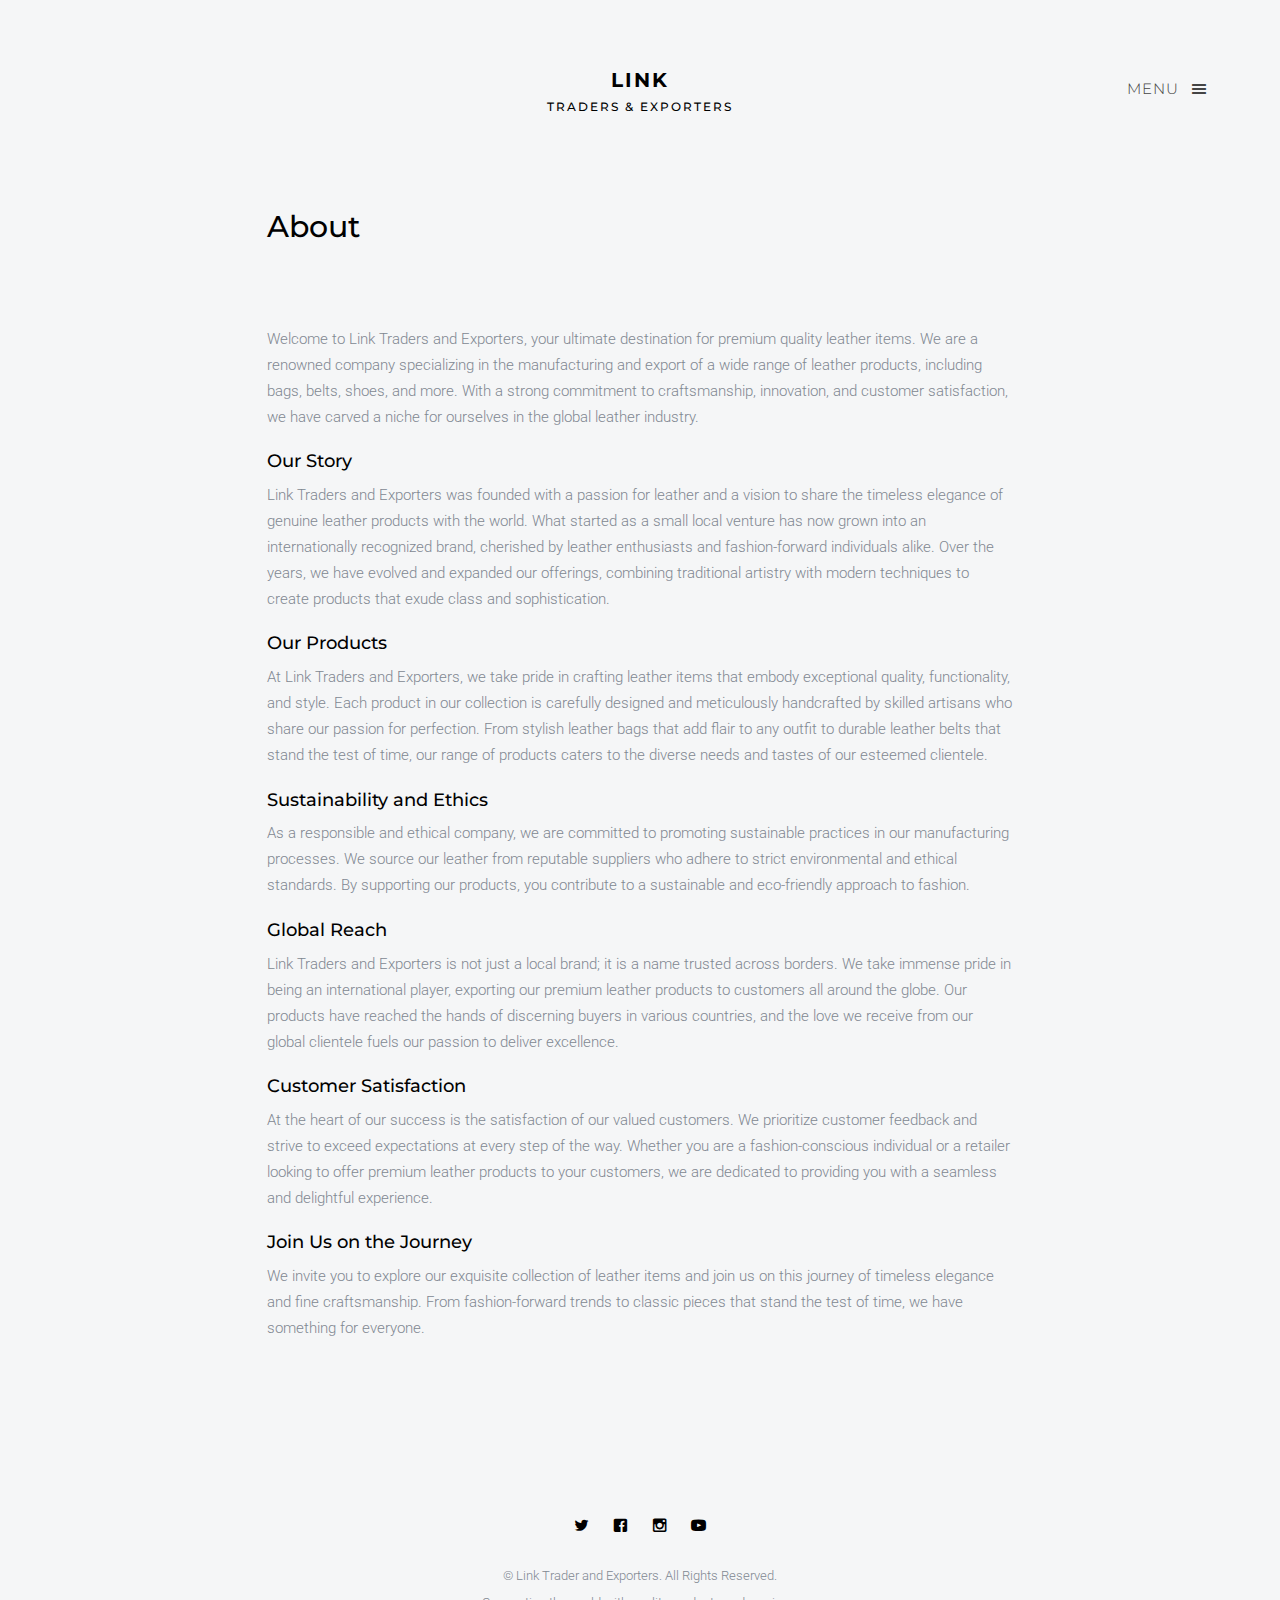
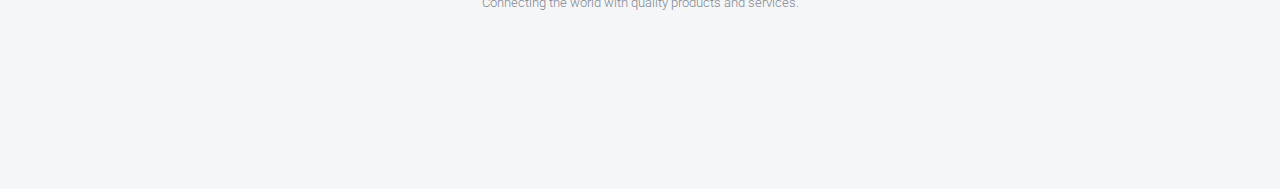
<file: about.html>
<!DOCTYPE html>
<!--[if lt IE 7]>      <html class="no-js lt-ie9 lt-ie8 lt-ie7"> <![endif]-->
<!--[if IE 7]>         <html class="no-js lt-ie9 lt-ie8"> <![endif]-->
<!--[if IE 8]>         <html class="no-js lt-ie9"> <![endif]-->
<!--[if gt IE 8]><!--> <html class="no-js"> <!--<![endif]-->
	<head>
	<meta charset="utf-8">
	<meta http-equiv="X-UA-Compatible" content="IE=edge">
	<title>Link Traders & Exporters</title>
	<meta name="viewport" content="width=device-width, initial-scale=1">
	<meta name="description" content="Free HTML5 Template by FREEHTML5.CO" />
	<meta name="keywords" content="free html5, free template, free bootstrap, html5, css3, mobile first, responsive" />
	<meta name="author" content="FREEHTML5.CO" />

  <!-- 
	//////////////////////////////////////////////////////

	FREE HTML5 TEMPLATE 
	DESIGNED & DEVELOPED by FREEHTML5.CO
		
	Website: 		http://freehtml5.co/
	Email: 			info@freehtml5.co
	Twitter: 		http://twitter.com/fh5co
	Facebook: 		https://www.facebook.com/fh5co

	//////////////////////////////////////////////////////
	 -->

  <!-- Facebook and Twitter integration -->
	<meta property="og:title" content=""/>
	<meta property="og:image" content=""/>
	<meta property="og:url" content=""/>
	<meta property="og:site_name" content=""/>
	<meta property="og:description" content=""/>
	<meta name="twitter:title" content="" />
	<meta name="twitter:image" content="" />
	<meta name="twitter:url" content="" />
	<meta name="twitter:card" content="" />

	<!-- Place favicon.ico and apple-touch-icon.png in the root directory -->
	<link rel="shortcut icon" href="favicon.ico">

	<!-- Google Webfonts -->
	<link href='http://fonts.googleapis.com/css?family=Roboto:400,300,100,500' rel='stylesheet' type='text/css'>
	<link href='https://fonts.googleapis.com/css?family=Montserrat:400,700' rel='stylesheet' type='text/css'>
	
	<!-- Animate.css -->
	<link rel="stylesheet" href="css/animate.css">
	<!-- Icomoon Icon Fonts-->
	<link rel="stylesheet" href="css/icomoon.css">
	<!-- Magnific Popup -->
	<link rel="stylesheet" href="css/magnific-popup.css">
	<!-- Salvattore -->
	<link rel="stylesheet" href="css/salvattore.css">
	<!-- Theme Style -->
	<link rel="stylesheet" href="css/style.css">
	<!-- Modernizr JS -->
	<script src="js/modernizr-2.6.2.min.js"></script>
	<!-- FOR IE9 below -->
	<!--[if lt IE 9]>
	<script src="js/respond.min.js"></script>
	<![endif]-->

	</head>
	<body>
		
	<div id="fh5co-offcanvass">
		<a href="#" class="fh5co-offcanvass-close js-fh5co-offcanvass-close">Menu <i class="icon-cross"></i> </a>
		<h1 class="fh5co-logo"><a class="navbar-brand" href="index.html"><h4>Link</h4> <h6>Trader & Exporter</h6></a></h1>
		<ul>
			<li><a href="index.html">Home</a></li>
			<li class="active"><a href="about.html">About</a></li>
			<li><a href="contact.html">Contact</a></li>
		</ul>
		<h3 class="fh5co-lead">Connect with us</h3>
		<p class="fh5co-social-icons">
			<a href="#"><i class="icon-twitter"></i></a>
			<a href="#"><i class="icon-facebook"></i></a>
			<a href="#"><i class="icon-instagram"></i></a>
			
			<a href="#"><i class="icon-youtube"></i></a>
		</p>
	</div>
	<header id="fh5co-header" role="banner">
		<div class="container">
			<div class="row">
				<div class="col-md-12">
					<a href="#" class="fh5co-menu-btn js-fh5co-menu-btn">Menu <i class="icon-menu"></i></a>
					<a class="navbar-brand" href="index.html">Link <h6>Traders & Exporters</h6></a>		
				</div>
			</div>
		</div>
	</header>
	<!-- END .header -->
	
	
	<div id="fh5co-main">
		<div class="container">
			<div class="row">
				<div class="col-md-8 col-md-offset-2">
					<h2>About</h2>
					<div class="fh5co-spacer fh5co-spacer-sm"></div>
					<p>
					

					<p>Welcome to Link Traders and Exporters, your ultimate destination for premium quality leather items. We are a renowned company specializing in the manufacturing and export of a wide range of leather products, including bags, belts, shoes, and more. With a strong commitment to craftsmanship, innovation, and customer satisfaction, we have carved a niche for ourselves in the global leather industry.</p>
					<h4>Our Story</h4>
					<p>Link Traders and Exporters was founded with a passion for leather and a vision to share the timeless elegance of genuine leather products with the world. What started as a small local venture has now grown into an internationally recognized brand, cherished by leather enthusiasts and fashion-forward individuals alike. Over the years, we have evolved and expanded our offerings, combining traditional artistry with modern techniques to create products that exude class and sophistication.</p>
					<h4>Our Products</h4>
					<p>At Link Traders and Exporters, we take pride in crafting leather items that embody exceptional quality, functionality, and style. Each product in our collection is carefully designed and meticulously handcrafted by skilled artisans who share our passion for perfection. From stylish leather bags that add flair to any outfit to durable leather belts that stand the test of time, our range of products caters to the diverse needs and tastes of our esteemed clientele.</p>
					<h4>Sustainability and Ethics</h4>
					<p>As a responsible and ethical company, we are committed to promoting sustainable practices in our manufacturing processes. We source our leather from reputable suppliers who adhere to strict environmental and ethical standards. By supporting our products, you contribute to a sustainable and eco-friendly approach to fashion.</p>
					<h4>Global Reach</h4>
					<p>Link Traders and Exporters is not just a local brand; it is a name trusted across borders. We take immense pride in being an international player, exporting our premium leather products to customers all around the globe. Our products have reached the hands of discerning buyers in various countries, and the love we receive from our global clientele fuels our passion to deliver excellence.</p>	
					<h4>Customer Satisfaction</h4>
					<p>At the heart of our success is the satisfaction of our valued customers. We prioritize customer feedback and strive to exceed expectations at every step of the way. Whether you are a fashion-conscious individual or a retailer looking to offer premium leather products to your customers, we are dedicated to providing you with a seamless and delightful experience.</p>
					<h4>Join Us on the Journey</h4>
					<p>We invite you to explore our exquisite collection of leather items and join us on this journey of timeless elegance and fine craftsmanship. From fashion-forward trends to classic pieces that stand the test of time, we have something for everyone.</p>
				</div>
				
        		
        	</div>
       </div>
	</div>

	<footer id="fh5co-footer">
		
		<div class="container">
			<div class="row row-padded">
				<div class="col-md-12 text-center">
					<p class="fh5co-social-icons">
						<a href="#"><i class="icon-twitter"></i></a>
						<a href="#"><i class="icon-facebook"></i></a>
						<a href="#"><i class="icon-instagram"></i></a>
						
						<a href="#"><i class="icon-youtube"></i></a>
					</p>
					<p><small>&copy; Link Trader and Exporters. All Rights Reserved. <br>Connecting the world with quality products and services. <br> </small></p>
				</div>
			</div>
		</div>
	</footer>


	<!-- jQuery -->
	<script src="js/jquery.min.js"></script>
	<!-- jQuery Easing -->
	<script src="js/jquery.easing.1.3.js"></script>
	<!-- Bootstrap -->
	<script src="js/bootstrap.min.js"></script>
	<!-- Waypoints -->
	<script src="js/jquery.waypoints.min.js"></script>
	<!-- Magnific Popup -->
	<script src="js/jquery.magnific-popup.min.js"></script>
	<!-- Salvattore -->
	<script src="js/salvattore.min.js"></script>
	<!-- Main JS -->
	<script src="js/main.js"></script>

	

	
	</body>
</html>
</file>
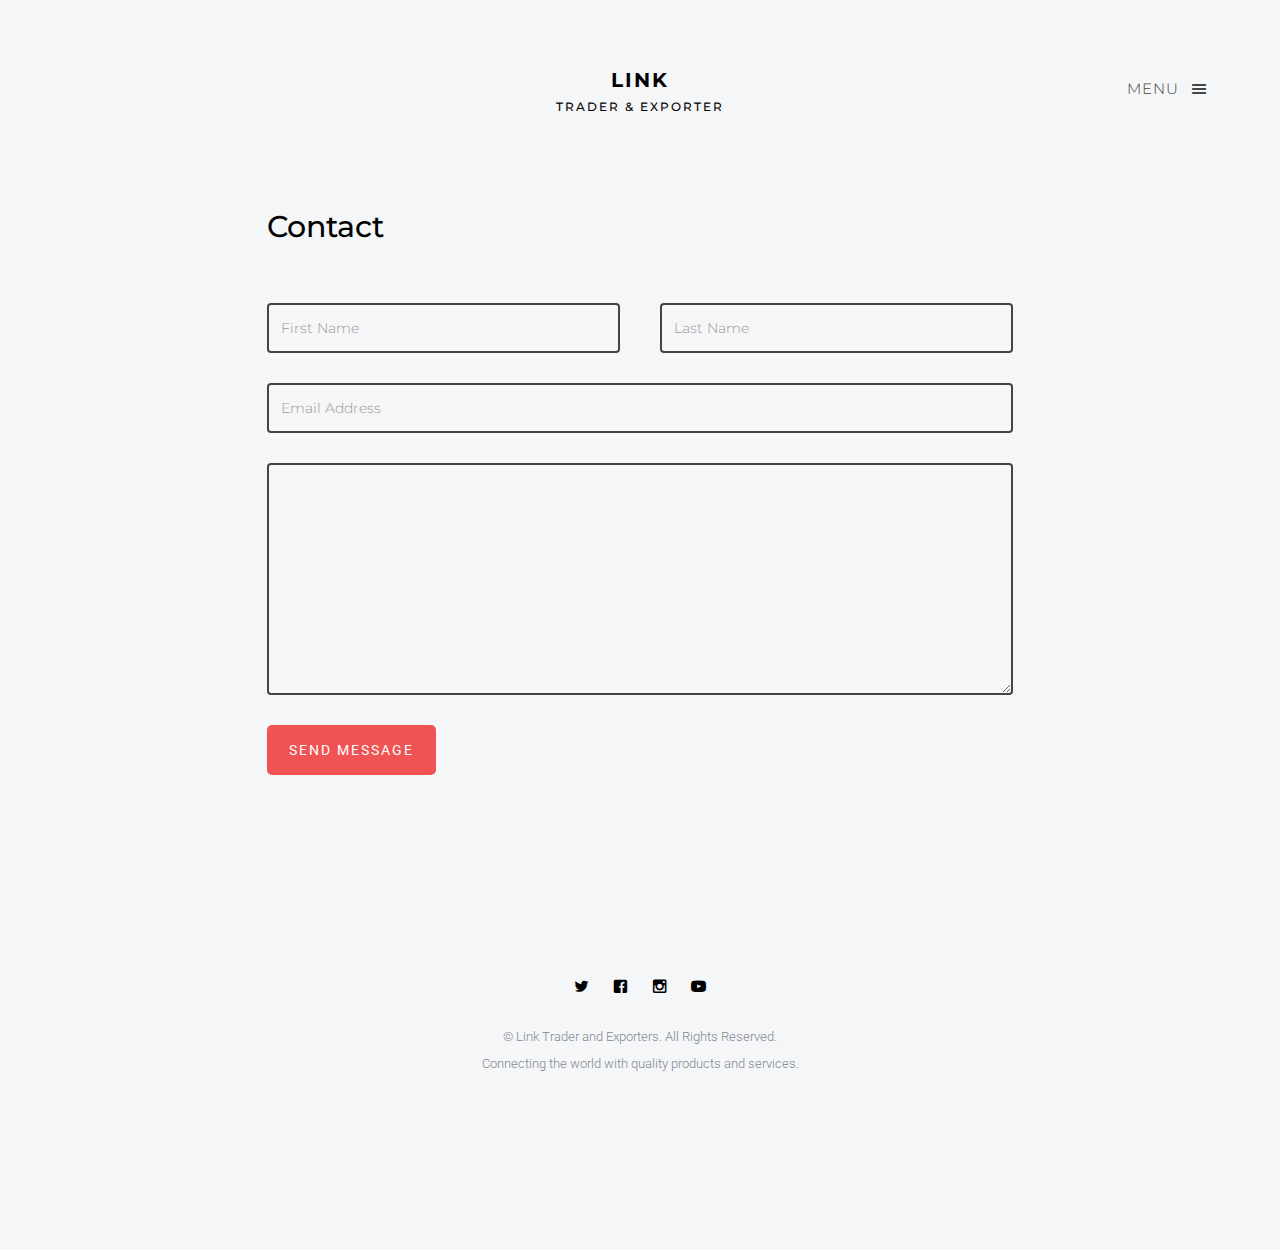
<file: contact.html>
<!DOCTYPE html>
<!--[if lt IE 7]>      <html class="no-js lt-ie9 lt-ie8 lt-ie7"> <![endif]-->
<!--[if IE 7]>         <html class="no-js lt-ie9 lt-ie8"> <![endif]-->
<!--[if IE 8]>         <html class="no-js lt-ie9"> <![endif]-->
<!--[if gt IE 8]><!--> <html class="no-js"> <!--<![endif]-->
	<head>
	<meta charset="utf-8">
	<meta http-equiv="X-UA-Compatible" content="IE=edge">
	<title>Link Traders & Exporters</title>
	<meta name="viewport" content="width=device-width, initial-scale=1">

  <!-- Facebook and Twitter integration -->
	<meta property="og:title" content=""/>
	<meta property="og:image" content=""/>
	<meta property="og:url" content=""/>
	<meta property="og:site_name" content=""/>
	<meta property="og:description" content=""/>
	<meta name="twitter:title" content="" />
	<meta name="twitter:image" content="" />
	<meta name="twitter:url" content="" />
	<meta name="twitter:card" content="" />

	<!-- Place favicon.ico and apple-touch-icon.png in the root directory -->
	<link rel="shortcut icon" href="favicon.ico">

	<!-- Google Webfonts -->
	<link href='http://fonts.googleapis.com/css?family=Roboto:400,300,100,500' rel='stylesheet' type='text/css'>
	<link href='https://fonts.googleapis.com/css?family=Montserrat:400,700' rel='stylesheet' type='text/css'>
	
	<!-- Animate.css -->
	<link rel="stylesheet" href="css/animate.css">
	<!-- Icomoon Icon Fonts-->
	<link rel="stylesheet" href="css/icomoon.css">
	<!-- Magnific Popup -->
	<link rel="stylesheet" href="css/magnific-popup.css">
	<!-- Salvattore -->
	<link rel="stylesheet" href="css/salvattore.css">
	<!-- Theme Style -->
	<link rel="stylesheet" href="css/style.css">
	<!-- Modernizr JS -->
	<script src="js/modernizr-2.6.2.min.js"></script>
	<!-- FOR IE9 below -->
	<!--[if lt IE 9]>
	<script src="js/respond.min.js"></script>
	<![endif]-->

	</head>
	<body>
		
	<div id="fh5co-offcanvass">
		<a href="#" class="fh5co-offcanvass-close js-fh5co-offcanvass-close">Menu <i class="icon-cross"></i> </a>
		<h1 class="fh5co-logo"><a class="navbar-brand" href="index.html"><h4>Link</h4> <h6>Trader & Exporter</h6></a></h1>
		<ul>
			<li><a href="index.html">Home</a></li>
			<li><a href="about.html">About</a></li>
			<li class="active"><a href="contact.html">Contact</a></li>
		</ul>
		<h3 class="fh5co-lead">Connect with us</h3>
		<p class="fh5co-social-icons">
			<a href="#"><i class="icon-twitter"></i></a>
			<a href="#"><i class="icon-facebook"></i></a>
			<a href="#"><i class="icon-instagram"></i></a>
			
			<a href="#"><i class="icon-youtube"></i></a>
		</p>
	</div>
	<header id="fh5co-header" role="banner">
		<div class="container">
			<div class="row">
				<div class="col-md-12">
					<a href="#" class="fh5co-menu-btn js-fh5co-menu-btn">Menu <i class="icon-menu"></i></a>
					<a class="navbar-brand" href="index.html">Link<h6>Trader & Exporter</h6></a>		
				</div>
			</div>
		</div>
	</header>
	<!-- END .header -->
	
	
	<div id="fh5co-main">
		<div class="container">
			<div class="row">
				<div class="col-md-8 col-md-offset-2">
					<h2>Contact</h2>
					<div class="fh5co-spacer fh5co-spacer-sm"></div>
					<form id="contactForm" action="#">
						<div class="row">
							<div class="col-md-6">
								<div class="form-group">
									<input type="text" id="firstName" class="form-control" placeholder="First Name">	
								</div>
							</div>
							<div class="col-md-6">
								<div class="form-group">
									<input type="text" id="lastName" class="form-control" placeholder="Last Name">
								</div>
							</div>
							<div class="col-md-12">
								<div class="form-group">
									<input type="email" id="email" class="form-control" placeholder="Email Address">
								</div>
								<div class="form-group">
									<textarea name="message" id="message" cols="30" class="form-control" rows="10"></textarea>
								</div>
								<div class="form-group">
									<input type="submit" id="sendMessageBtn" class="btn btn-primary" value="Send Message">
								</div>
							</div>
						</div>
					</form>
					
				</div>
        		
        	</div>
       </div>
	</div>

	<footer id="fh5co-footer">
		
		<div class="container">
			<div class="row row-padded">
				<div class="col-md-12 text-center">
					<p class="fh5co-social-icons">
						<a href="#"><i class="icon-twitter"></i></a>
						<a href="#"><i class="icon-facebook"></i></a>
						<a href="#"><i class="icon-instagram"></i></a>
						
						<a href="#"><i class="icon-youtube"></i></a>
					</p>
					<p><small>&copy; Link Trader and Exporters. All Rights Reserved. <br>Connecting the world with quality products and services. <br> </small></p>
				</div>
			</div>
		</div>
	</footer>


	<!-- jQuery -->
	<script src="js/jquery.min.js"></script>
	<!-- jQuery Easing -->
	<script src="js/jquery.easing.1.3.js"></script>
	<!-- Bootstrap -->
	<script src="js/bootstrap.min.js"></script>
	<!-- Waypoints -->
	<script src="js/jquery.waypoints.min.js"></script>
	<!-- Magnific Popup -->
	<script src="js/jquery.magnific-popup.min.js"></script>
	<!-- Salvattore -->
	<script src="js/salvattore.min.js"></script>
	<!-- Main JS -->
	<script src="js/main.js"></script>


     <script>
        // JavaScript code to handle form submission
        document.getElementById('contactForm').addEventListener('submit', function (event) {
            // Prevent form submission
            event.preventDefault();

            // Get form input values
            var firstName = document.getElementById('firstName').value.trim();
            var lastName = document.getElementById('lastName').value.trim();
            var email = document.getElementById('email').value.trim();
            var message = document.getElementById('message').value.trim();

            // Check if any field is empty
            if (!firstName || !lastName || !email || !message) {
                alert('Please fill all the fields before sending the message.');
                return;
            }

            // Build the WhatsApp message
            var whatsappMessage = "Hi, I am " + firstName + " " + lastName + ". My email is " + email + ". Message: " + message;

            // Redirect to WhatsApp with the message
			window.open(`https://wa.me/919607040169?text=${encodeURIComponent(whatsappMessage)}`);
            
        });
    </script>

	
	</body>
</html>
</file>
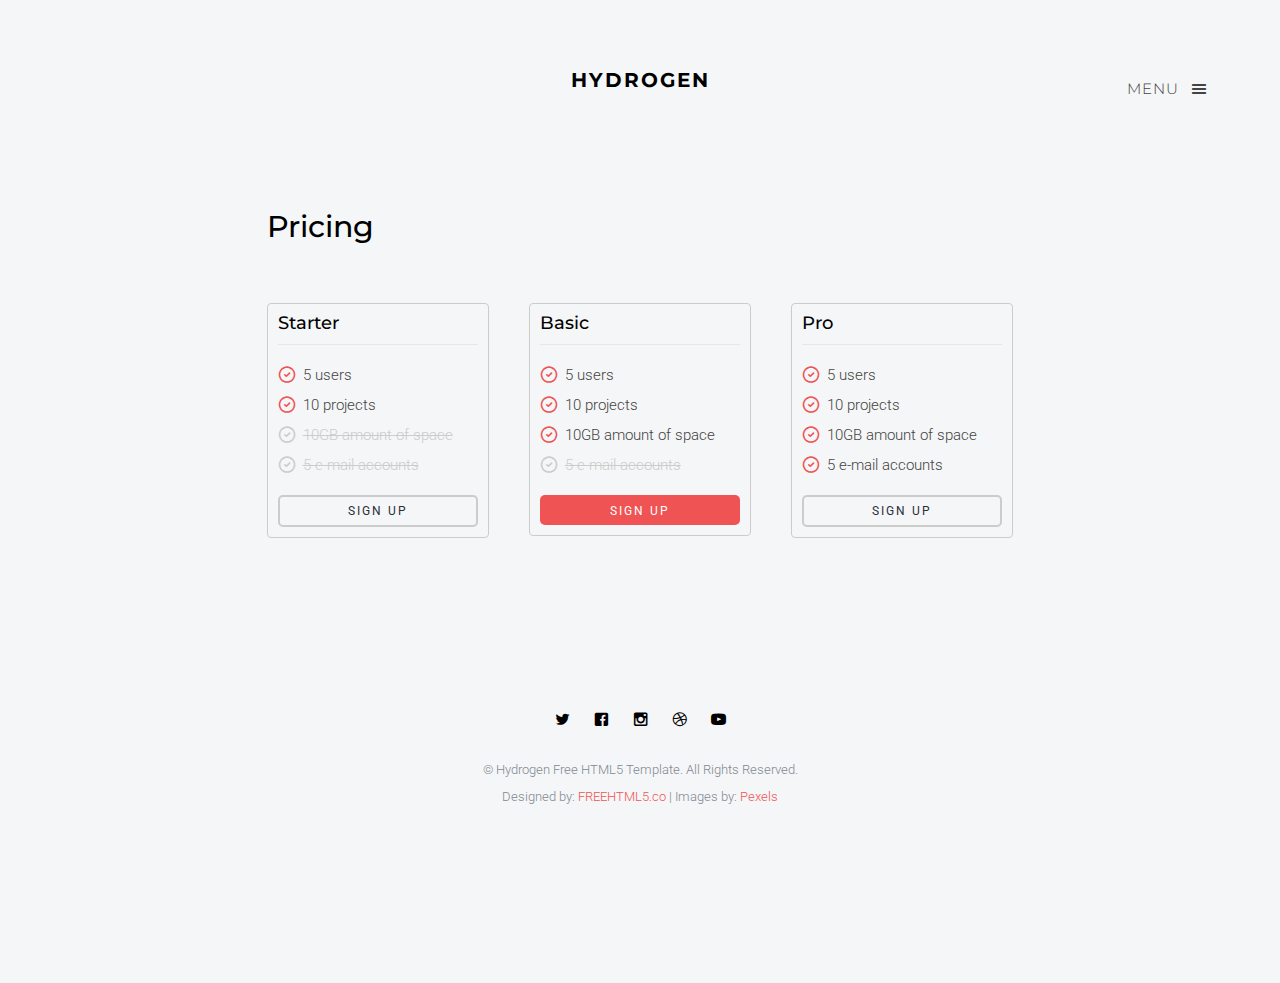
<file: pricing.html>
<!DOCTYPE html>
<!--[if lt IE 7]>      <html class="no-js lt-ie9 lt-ie8 lt-ie7"> <![endif]-->
<!--[if IE 7]>         <html class="no-js lt-ie9 lt-ie8"> <![endif]-->
<!--[if IE 8]>         <html class="no-js lt-ie9"> <![endif]-->
<!--[if gt IE 8]><!--> <html class="no-js"> <!--<![endif]-->
	<head>
	<meta charset="utf-8">
	<meta http-equiv="X-UA-Compatible" content="IE=edge">
	<title>Hydrogen &mdash; A free HTML5 Template by FREEHTML5.CO</title>
	<meta name="viewport" content="width=device-width, initial-scale=1">
	<meta name="description" content="Free HTML5 Template by FREEHTML5.CO" />
	<meta name="keywords" content="free html5, free template, free bootstrap, html5, css3, mobile first, responsive" />
	<meta name="author" content="FREEHTML5.CO" />

  <!-- 
	//////////////////////////////////////////////////////

	FREE HTML5 TEMPLATE 
	DESIGNED & DEVELOPED by FREEHTML5.CO
		
	Website: 		http://freehtml5.co/
	Email: 			info@freehtml5.co
	Twitter: 		http://twitter.com/fh5co
	Facebook: 		https://www.facebook.com/fh5co

	//////////////////////////////////////////////////////
	 -->

  <!-- Facebook and Twitter integration -->
	<meta property="og:title" content=""/>
	<meta property="og:image" content=""/>
	<meta property="og:url" content=""/>
	<meta property="og:site_name" content=""/>
	<meta property="og:description" content=""/>
	<meta name="twitter:title" content="" />
	<meta name="twitter:image" content="" />
	<meta name="twitter:url" content="" />
	<meta name="twitter:card" content="" />

	<!-- Place favicon.ico and apple-touch-icon.png in the root directory -->
	<link rel="shortcut icon" href="favicon.ico">

	<!-- Google Webfonts -->
	<link href='http://fonts.googleapis.com/css?family=Roboto:400,300,100,500' rel='stylesheet' type='text/css'>
	<link href='https://fonts.googleapis.com/css?family=Montserrat:400,700' rel='stylesheet' type='text/css'>
	
	<!-- Animate.css -->
	<link rel="stylesheet" href="css/animate.css">
	<!-- Icomoon Icon Fonts-->
	<link rel="stylesheet" href="css/icomoon.css">
	<!-- Magnific Popup -->
	<link rel="stylesheet" href="css/magnific-popup.css">
	<!-- Salvattore -->
	<link rel="stylesheet" href="css/salvattore.css">
	<!-- Theme Style -->
	<link rel="stylesheet" href="css/style.css">
	<!-- Modernizr JS -->
	<script src="js/modernizr-2.6.2.min.js"></script>
	<!-- FOR IE9 below -->
	<!--[if lt IE 9]>
	<script src="js/respond.min.js"></script>
	<![endif]-->

	</head>
	<body>
		
	<div id="fh5co-offcanvass">
		<a href="#" class="fh5co-offcanvass-close js-fh5co-offcanvass-close">Menu <i class="icon-cross"></i> </a>
		<h1 class="fh5co-logo"><a class="navbar-brand" href="index.html">Hydrogen</a></h1>
		<ul>
			<li><a href="index.html">Home</a></li>
			<li><a href="about.html">About</a></li>
			<li class="active"><a href="pricing.html">Pricing</a></li>
			<li><a href="contact.html">Contact</a></li>
		</ul>
		<h3 class="fh5co-lead">Connect with us</h3>
		<p class="fh5co-social-icons">
			<a href="#"><i class="icon-twitter"></i></a>
			<a href="#"><i class="icon-facebook"></i></a>
			<a href="#"><i class="icon-instagram"></i></a>
			<a href="#"><i class="icon-dribbble"></i></a>
			<a href="#"><i class="icon-youtube"></i></a>
		</p>
	</div>
	<header id="fh5co-header" role="banner">
		<div class="container">
			<div class="row">
				<div class="col-md-12">
					<a href="#" class="fh5co-menu-btn js-fh5co-menu-btn">Menu <i class="icon-menu"></i></a>
					<a class="navbar-brand" href="index.html">Hydrogen</a>		
				</div>
			</div>
		</div>
	</header>
	<!-- END .header -->
	
	
	<div id="fh5co-main">
		<div class="container">
			<div class="row">
				<div class="col-md-8 col-md-offset-2">
					<h2>Pricing</h2>
					<div class="fh5co-spacer fh5co-spacer-sm"></div>
					<div class="row">
						<div class="col-md-4">
							<div class="fh5co-pricing-table">
								<h3>Starter</h3>
								<ul class="fh5co-list-check">
									<li class="fh5co-include">5 users</li>
									<li class="fh5co-include">10 projects</li>
									<li>10GB amount of space</li>
									<li>5 e-mail accounts</li>
								</ul>
								<a href="#" class="btn btn-block btn-sm btn-outline">Sign up</a>
							</div>
						</div>
						<div class="col-md-4">
							<div class="fh5co-pricing-table">
								<h3>Basic</h3>
								<ul class="fh5co-list-check">
									<li class="fh5co-include">5 users</li>
									<li class="fh5co-include">10 projects</li>
									<li class="fh5co-include">10GB amount of space</li>
									<li>5 e-mail accounts</li>
								</ul>
								<a href="#" class="btn btn-block btn-sm btn-primary">Sign up</a>
							</div>
						</div>
						<div class="col-md-4">
							<div class="fh5co-pricing-table">
								<h3>Pro</h3>
								<ul class="fh5co-list-check">
									<li class="fh5co-include">5 users</li>
									<li class="fh5co-include">10 projects</li>
									<li class="fh5co-include">10GB amount of space</li>
									<li class="fh5co-include">5 e-mail accounts</li>
								</ul>
								<a href="#" class="btn btn-block btn-sm btn-outline">Sign up</a>
							</div>
						</div>
					</div>
					
				</div>
        		
        	</div>
       </div>
	</div>

	<footer id="fh5co-footer">
		
		<div class="container">
			<div class="row row-padded">
				<div class="col-md-12 text-center">
					<p class="fh5co-social-icons">
						<a href="#"><i class="icon-twitter"></i></a>
						<a href="#"><i class="icon-facebook"></i></a>
						<a href="#"><i class="icon-instagram"></i></a>
						<a href="#"><i class="icon-dribbble"></i></a>
						<a href="#"><i class="icon-youtube"></i></a>
					</p>
					<p><small>&copy; Hydrogen Free HTML5 Template. All Rights Reserved. <br>Designed by: <a href="http://freehtml5.co/" target="_blank">FREEHTML5.co</a> | Images by: <a href="http://pexels.com" target="_blank">Pexels</a> </small></p>
				</div>
			</div>
		</div>
	</footer>


	<!-- jQuery -->
	<script src="js/jquery.min.js"></script>
	<!-- jQuery Easing -->
	<script src="js/jquery.easing.1.3.js"></script>
	<!-- Bootstrap -->
	<script src="js/bootstrap.min.js"></script>
	<!-- Waypoints -->
	<script src="js/jquery.waypoints.min.js"></script>
	<!-- Magnific Popup -->
	<script src="js/jquery.magnific-popup.min.js"></script>
	<!-- Salvattore -->
	<script src="js/salvattore.min.js"></script>
	<!-- Main JS -->
	<script src="js/main.js"></script>

	

	
	</body>
</html>
</file>
<file: css/icomoon.css>
@font-face {
	font-family: 'icomoon';
	src:url('../fonts/icomoon/icomoon.eot?srf3rx');
	src:url('../fonts/icomoon/icomoon.eot?srf3rx#iefix') format('embedded-opentype'),
		url('../fonts/icomoon/icomoon.ttf?srf3rx') format('truetype'),
		url('../fonts/icomoon/icomoon.woff?srf3rx') format('woff'),
		url('../fonts/icomoon/icomoon.svg?srf3rx#icomoon') format('svg');
	font-weight: normal;
	font-style: normal;
}

[class^="icon-"], [class*=" icon-"] {
	font-family: 'icomoon';
	speak: none;
	font-style: normal;
	font-weight: normal;
	font-variant: normal;
	text-transform: none;
	line-height: 1;

	/* Better Font Rendering =========== */
	-webkit-font-smoothing: antialiased;
	-moz-osx-font-smoothing: grayscale;
}

.icon-add-to-list:before {
	content: "\e600";
}
.icon-classic-computer:before {
	content: "\e601";
}
.icon-controller-fast-backward:before {
	content: "\e602";
}
.icon-creative-commons-attribution:before {
	content: "\e603";
}
.icon-creative-commons-noderivs:before {
	content: "\e604";
}
.icon-creative-commons-noncommercial-eu:before {
	content: "\e605";
}
.icon-creative-commons-noncommercial-us:before {
	content: "\e606";
}
.icon-creative-commons-public-domain:before {
	content: "\e607";
}
.icon-creative-commons-remix:before {
	content: "\e608";
}
.icon-creative-commons-share:before {
	content: "\e609";
}
.icon-creative-commons-sharealike:before {
	content: "\e60a";
}
.icon-creative-commons:before {
	content: "\e60b";
}
.icon-document-landscape:before {
	content: "\e60c";
}
.icon-remove-user:before {
	content: "\e60d";
}
.icon-warning:before {
	content: "\e60e";
}
.icon-arrow-bold-down:before {
	content: "\e60f";
}
.icon-arrow-bold-left:before {
	content: "\e610";
}
.icon-arrow-bold-right:before {
	content: "\e611";
}
.icon-arrow-bold-up:before {
	content: "\e612";
}
.icon-arrow-down:before {
	content: "\e613";
}
.icon-arrow-left:before {
	content: "\e614";
}
.icon-arrow-long-down:before {
	content: "\e615";
}
.icon-arrow-long-left:before {
	content: "\e616";
}
.icon-arrow-long-right:before {
	content: "\e617";
}
.icon-arrow-long-up:before {
	content: "\e618";
}
.icon-arrow-right:before {
	content: "\e619";
}
.icon-arrow-up:before {
	content: "\e61a";
}
.icon-arrow-with-circle-down:before {
	content: "\e61b";
}
.icon-arrow-with-circle-left:before {
	content: "\e61c";
}
.icon-arrow-with-circle-right:before {
	content: "\e61d";
}
.icon-arrow-with-circle-up:before {
	content: "\e61e";
}
.icon-bookmark:before {
	content: "\e61f";
}
.icon-bookmarks:before {
	content: "\e620";
}
.icon-chevron-down:before {
	content: "\e621";
}
.icon-chevron-left:before {
	content: "\e622";
}
.icon-chevron-right:before {
	content: "\e623";
}
.icon-chevron-small-down:before {
	content: "\e624";
}
.icon-chevron-small-left:before {
	content: "\e625";
}
.icon-chevron-small-right:before {
	content: "\e626";
}
.icon-chevron-small-up:before {
	content: "\e627";
}
.icon-chevron-thin-down:before {
	content: "\e628";
}
.icon-chevron-thin-left:before {
	content: "\e629";
}
.icon-chevron-thin-right:before {
	content: "\e62a";
}
.icon-chevron-thin-up:before {
	content: "\e62b";
}
.icon-chevron-up:before {
	content: "\e62c";
}
.icon-chevron-with-circle-down:before {
	content: "\e62d";
}
.icon-chevron-with-circle-left:before {
	content: "\e62e";
}
.icon-chevron-with-circle-right:before {
	content: "\e62f";
}
.icon-chevron-with-circle-up:before {
	content: "\e630";
}
.icon-cloud:before {
	content: "\e631";
}
.icon-controller-fast-forward:before {
	content: "\e632";
}
.icon-controller-jump-to-start:before {
	content: "\e633";
}
.icon-controller-next:before {
	content: "\e634";
}
.icon-controller-paus:before {
	content: "\e635";
}
.icon-controller-play:before {
	content: "\e636";
}
.icon-controller-record:before {
	content: "\e637";
}
.icon-controller-stop:before {
	content: "\e638";
}
.icon-controller-volume:before {
	content: "\e639";
}
.icon-dot-single:before {
	content: "\e63a";
}
.icon-dots-three-horizontal:before {
	content: "\e63b";
}
.icon-dots-three-vertical:before {
	content: "\e63c";
}
.icon-dots-two-horizontal:before {
	content: "\e63d";
}
.icon-dots-two-vertical:before {
	content: "\e63e";
}
.icon-download:before {
	content: "\e63f";
}
.icon-emoji-flirt:before {
	content: "\e640";
}
.icon-flow-branch:before {
	content: "\e641";
}
.icon-flow-cascade:before {
	content: "\e642";
}
.icon-flow-line:before {
	content: "\e643";
}
.icon-flow-parallel:before {
	content: "\e644";
}
.icon-flow-tree:before {
	content: "\e645";
}
.icon-install:before {
	content: "\e646";
}
.icon-layers:before {
	content: "\e647";
}
.icon-open-book:before {
	content: "\e648";
}
.icon-resize-100:before {
	content: "\e649";
}
.icon-resize-full-screen:before {
	content: "\e64a";
}
.icon-save:before {
	content: "\e64b";
}
.icon-select-arrows:before {
	content: "\e64c";
}
.icon-sound-mute:before {
	content: "\e64d";
}
.icon-sound:before {
	content: "\e64e";
}
.icon-trash:before {
	content: "\e64f";
}
.icon-triangle-down:before {
	content: "\e650";
}
.icon-triangle-left:before {
	content: "\e651";
}
.icon-triangle-right:before {
	content: "\e652";
}
.icon-triangle-up:before {
	content: "\e653";
}
.icon-uninstall:before {
	content: "\e654";
}
.icon-upload-to-cloud:before {
	content: "\e655";
}
.icon-upload:before {
	content: "\e656";
}
.icon-add-user:before {
	content: "\e657";
}
.icon-address:before {
	content: "\e658";
}
.icon-adjust:before {
	content: "\e659";
}
.icon-air:before {
	content: "\e65a";
}
.icon-aircraft-landing:before {
	content: "\e65b";
}
.icon-aircraft-take-off:before {
	content: "\e65c";
}
.icon-aircraft:before {
	content: "\e65d";
}
.icon-align-bottom:before {
	content: "\e65e";
}
.icon-align-horizontal-middle:before {
	content: "\e65f";
}
.icon-align-left:before {
	content: "\e660";
}
.icon-align-right:before {
	content: "\e661";
}
.icon-align-top:before {
	content: "\e662";
}
.icon-align-vertical-middle:before {
	content: "\e663";
}
.icon-archive:before {
	content: "\e664";
}
.icon-area-graph:before {
	content: "\e665";
}
.icon-attachment:before {
	content: "\e666";
}
.icon-awareness-ribbon:before {
	content: "\e667";
}
.icon-back-in-time:before {
	content: "\e668";
}
.icon-back:before {
	content: "\e669";
}
.icon-bar-graph:before {
	content: "\e66a";
}
.icon-battery:before {
	content: "\e66b";
}
.icon-beamed-note:before {
	content: "\e66c";
}
.icon-bell:before {
	content: "\e66d";
}
.icon-blackboard:before {
	content: "\e66e";
}
.icon-block:before {
	content: "\e66f";
}
.icon-book:before {
	content: "\e670";
}
.icon-bowl:before {
	content: "\e671";
}
.icon-box:before {
	content: "\e672";
}
.icon-briefcase:before {
	content: "\e673";
}
.icon-browser:before {
	content: "\e674";
}
.icon-brush:before {
	content: "\e675";
}
.icon-bucket:before {
	content: "\e676";
}
.icon-cake:before {
	content: "\e677";
}
.icon-calculator:before {
	content: "\e678";
}
.icon-calendar:before {
	content: "\e679";
}
.icon-camera:before {
	content: "\e67a";
}
.icon-ccw:before {
	content: "\e67b";
}
.icon-chat:before {
	content: "\e67c";
}
.icon-check:before {
	content: "\e67d";
}
.icon-circle-with-cross:before {
	content: "\e67e";
}
.icon-circle-with-minus:before {
	content: "\e67f";
}
.icon-circle-with-plus:before {
	content: "\e680";
}
.icon-circle:before {
	content: "\e681";
}
.icon-circular-graph:before {
	content: "\e682";
}
.icon-clapperboard:before {
	content: "\e683";
}
.icon-clipboard:before {
	content: "\e684";
}
.icon-clock:before {
	content: "\e685";
}
.icon-code:before {
	content: "\e686";
}
.icon-cog:before {
	content: "\e687";
}
.icon-colours:before {
	content: "\e688";
}
.icon-compass:before {
	content: "\e689";
}
.icon-copy:before {
	content: "\e68a";
}
.icon-credit-card:before {
	content: "\e68b";
}
.icon-credit:before {
	content: "\e68c";
}
.icon-cross:before {
	content: "\e68d";
}
.icon-cup:before {
	content: "\e68e";
}
.icon-cw:before {
	content: "\e68f";
}
.icon-cycle:before {
	content: "\e690";
}
.icon-database:before {
	content: "\e691";
}
.icon-dial-pad:before {
	content: "\e692";
}
.icon-direction:before {
	content: "\e693";
}
.icon-document:before {
	content: "\e694";
}
.icon-documents:before {
	content: "\e695";
}
.icon-drink:before {
	content: "\e696";
}
.icon-drive:before {
	content: "\e697";
}
.icon-drop:before {
	content: "\e698";
}
.icon-edit:before {
	content: "\e699";
}
.icon-email:before {
	content: "\e69a";
}
.icon-emoji-happy:before {
	content: "\e69b";
}
.icon-emoji-neutral:before {
	content: "\e69c";
}
.icon-emoji-sad:before {
	content: "\e69d";
}
.icon-erase:before {
	content: "\e69e";
}
.icon-eraser:before {
	content: "\e69f";
}
.icon-export:before {
	content: "\e6a0";
}
.icon-eye:before {
	content: "\e6a1";
}
.icon-feather:before {
	content: "\e6a2";
}
.icon-flag:before {
	content: "\e6a3";
}
.icon-flash:before {
	content: "\e6a4";
}
.icon-flashlight:before {
	content: "\e6a5";
}
.icon-flat-brush:before {
	content: "\e6a6";
}
.icon-folder-images:before {
	content: "\e6a7";
}
.icon-folder-music:before {
	content: "\e6a8";
}
.icon-folder-video:before {
	content: "\e6a9";
}
.icon-folder:before {
	content: "\e6aa";
}
.icon-forward:before {
	content: "\e6ab";
}
.icon-funnel:before {
	content: "\e6ac";
}
.icon-game-controller:before {
	content: "\e6ad";
}
.icon-gauge:before {
	content: "\e6ae";
}
.icon-globe:before {
	content: "\e6af";
}
.icon-graduation-cap:before {
	content: "\e6b0";
}
.icon-grid:before {
	content: "\e6b1";
}
.icon-hair-cross:before {
	content: "\e6b2";
}
.icon-hand:before {
	content: "\e6b3";
}
.icon-heart-outlined:before {
	content: "\e6b4";
}
.icon-heart:before {
	content: "\e6b5";
}
.icon-help-with-circle:before {
	content: "\e6b6";
}
.icon-help:before {
	content: "\e6b7";
}
.icon-home:before {
	content: "\e6b8";
}
.icon-hour-glass:before {
	content: "\e6b9";
}
.icon-image-inverted:before {
	content: "\e6ba";
}
.icon-image:before {
	content: "\e6bb";
}
.icon-images:before {
	content: "\e6bc";
}
.icon-inbox:before {
	content: "\e6bd";
}
.icon-infinity:before {
	content: "\e6be";
}
.icon-info-with-circle:before {
	content: "\e6bf";
}
.icon-info:before {
	content: "\e6c0";
}
.icon-key:before {
	content: "\e6c1";
}
.icon-keyboard:before {
	content: "\e6c2";
}
.icon-lab-flask:before {
	content: "\e6c3";
}
.icon-landline:before {
	content: "\e6c4";
}
.icon-language:before {
	content: "\e6c5";
}
.icon-laptop:before {
	content: "\e6c6";
}
.icon-leaf:before {
	content: "\e6c7";
}
.icon-level-down:before {
	content: "\e6c8";
}
.icon-level-up:before {
	content: "\e6c9";
}
.icon-lifebuoy:before {
	content: "\e6ca";
}
.icon-light-bulb:before {
	content: "\e6cb";
}
.icon-light-down:before {
	content: "\e6cc";
}
.icon-light-up:before {
	content: "\e6cd";
}
.icon-line-graph:before {
	content: "\e6ce";
}
.icon-link:before {
	content: "\e6cf";
}
.icon-list:before {
	content: "\e6d0";
}
.icon-location-pin:before {
	content: "\e6d1";
}
.icon-location:before {
	content: "\e6d2";
}
.icon-lock-open:before {
	content: "\e6d3";
}
.icon-lock:before {
	content: "\e6d4";
}
.icon-log-out:before {
	content: "\e6d5";
}
.icon-login:before {
	content: "\e6d6";
}
.icon-loop:before {
	content: "\e6d7";
}
.icon-magnet:before {
	content: "\e6d8";
}
.icon-magnifying-glass:before {
	content: "\e6d9";
}
.icon-mail:before {
	content: "\e6da";
}
.icon-man:before {
	content: "\e6db";
}
.icon-map:before {
	content: "\e6dc";
}
.icon-mask:before {
	content: "\e6dd";
}
.icon-medal:before {
	content: "\e6de";
}
.icon-megaphone:before {
	content: "\e6df";
}
.icon-menu:before {
	content: "\e6e0";
}
.icon-message:before {
	content: "\e6e1";
}
.icon-mic:before {
	content: "\e6e2";
}
.icon-minus:before {
	content: "\e6e3";
}
.icon-mobile:before {
	content: "\e6e4";
}
.icon-modern-mic:before {
	content: "\e6e5";
}
.icon-moon:before {
	content: "\e6e6";
}
.icon-mouse:before {
	content: "\e6e7";
}
.icon-music:before {
	content: "\e6e8";
}
.icon-network:before {
	content: "\e6e9";
}
.icon-new-message:before {
	content: "\e6ea";
}
.icon-new:before {
	content: "\e6eb";
}
.icon-news:before {
	content: "\e6ec";
}
.icon-note:before {
	content: "\e6ed";
}
.icon-notification:before {
	content: "\e6ee";
}
.icon-old-mobile:before {
	content: "\e6ef";
}
.icon-old-phone:before {
	content: "\e6f0";
}
.icon-palette:before {
	content: "\e6f1";
}
.icon-paper-plane:before {
	content: "\e6f2";
}
.icon-pencil:before {
	content: "\e6f3";
}
.icon-phone:before {
	content: "\e6f4";
}
.icon-pie-chart:before {
	content: "\e6f5";
}
.icon-pin:before {
	content: "\e6f6";
}
.icon-plus:before {
	content: "\e6f7";
}
.icon-popup:before {
	content: "\e6f8";
}
.icon-power-plug:before {
	content: "\e6f9";
}
.icon-price-ribbon:before {
	content: "\e6fa";
}
.icon-price-tag:before {
	content: "\e6fb";
}
.icon-print:before {
	content: "\e6fc";
}
.icon-progress-empty:before {
	content: "\e6fd";
}
.icon-progress-full:before {
	content: "\e6fe";
}
.icon-progress-one:before {
	content: "\e6ff";
}
.icon-progress-two:before {
	content: "\e700";
}
.icon-publish:before {
	content: "\e701";
}
.icon-quote:before {
	content: "\e702";
}
.icon-radio:before {
	content: "\e703";
}
.icon-reply-all:before {
	content: "\e704";
}
.icon-reply:before {
	content: "\e705";
}
.icon-retweet:before {
	content: "\e706";
}
.icon-rocket:before {
	content: "\e707";
}
.icon-round-brush:before {
	content: "\e708";
}
.icon-rss:before {
	content: "\e709";
}
.icon-ruler:before {
	content: "\e70a";
}
.icon-scissors:before {
	content: "\e70b";
}
.icon-share-alternitive:before {
	content: "\e70c";
}
.icon-share:before {
	content: "\e70d";
}
.icon-shareable:before {
	content: "\e70e";
}
.icon-shield:before {
	content: "\e70f";
}
.icon-shop:before {
	content: "\e710";
}
.icon-shopping-bag:before {
	content: "\e711";
}
.icon-shopping-basket:before {
	content: "\e712";
}
.icon-shopping-cart:before {
	content: "\e713";
}
.icon-shuffle:before {
	content: "\e714";
}
.icon-signal:before {
	content: "\e715";
}
.icon-sound-mix:before {
	content: "\e716";
}
.icon-sports-club:before {
	content: "\e717";
}
.icon-spreadsheet:before {
	content: "\e718";
}
.icon-squared-cross:before {
	content: "\e719";
}
.icon-squared-minus:before {
	content: "\e71a";
}
.icon-squared-plus:before {
	content: "\e71b";
}
.icon-star-outlined:before {
	content: "\e71c";
}
.icon-star:before {
	content: "\e71d";
}
.icon-stopwatch:before {
	content: "\e71e";
}
.icon-suitcase:before {
	content: "\e71f";
}
.icon-swap:before {
	content: "\e720";
}
.icon-sweden:before {
	content: "\e721";
}
.icon-switch:before {
	content: "\e722";
}
.icon-tablet:before {
	content: "\e723";
}
.icon-tag:before {
	content: "\e724";
}
.icon-text-document-inverted:before {
	content: "\e725";
}
.icon-text-document:before {
	content: "\e726";
}
.icon-text:before {
	content: "\e727";
}
.icon-thermometer:before {
	content: "\e728";
}
.icon-thumbs-down:before {
	content: "\e729";
}
.icon-thumbs-up:before {
	content: "\e72a";
}
.icon-thunder-cloud:before {
	content: "\e72b";
}
.icon-ticket:before {
	content: "\e72c";
}
.icon-time-slot:before {
	content: "\e72d";
}
.icon-tools:before {
	content: "\e72e";
}
.icon-traffic-cone:before {
	content: "\e72f";
}
.icon-tree:before {
	content: "\e730";
}
.icon-trophy:before {
	content: "\e731";
}
.icon-tv:before {
	content: "\e732";
}
.icon-typing:before {
	content: "\e733";
}
.icon-unread:before {
	content: "\e734";
}
.icon-untag:before {
	content: "\e735";
}
.icon-user:before {
	content: "\e736";
}
.icon-users:before {
	content: "\e737";
}
.icon-v-card:before {
	content: "\e738";
}
.icon-video:before {
	content: "\e739";
}
.icon-vinyl:before {
	content: "\e73a";
}
.icon-voicemail:before {
	content: "\e73b";
}
.icon-wallet:before {
	content: "\e73c";
}
.icon-water:before {
	content: "\e73d";
}
.icon-px-with-circle:before {
	content: "\e73e";
}
.icon-px:before {
	content: "\e73f";
}
.icon-basecamp:before {
	content: "\e740";
}
.icon-behance:before {
	content: "\e741";
}
.icon-creative-cloud:before {
	content: "\e742";
}
.icon-dropbox:before {
	content: "\e743";
}
.icon-evernote:before {
	content: "\e744";
}
.icon-flattr:before {
	content: "\e745";
}
.icon-foursquare:before {
	content: "\e746";
}
.icon-google-drive:before {
	content: "\e747";
}
.icon-google-hangouts:before {
	content: "\e748";
}
.icon-grooveshark:before {
	content: "\e749";
}
.icon-icloud:before {
	content: "\e74a";
}
.icon-mixi:before {
	content: "\e74b";
}
.icon-onedrive:before {
	content: "\e74c";
}
.icon-paypal:before {
	content: "\e74d";
}
.icon-picasa:before {
	content: "\e74e";
}
.icon-qq:before {
	content: "\e74f";
}
.icon-rdio-with-circle:before {
	content: "\e750";
}
.icon-renren:before {
	content: "\e751";
}
.icon-scribd:before {
	content: "\e752";
}
.icon-sina-weibo:before {
	content: "\e753";
}
.icon-skype-with-circle:before {
	content: "\e754";
}
.icon-skype:before {
	content: "\e755";
}
.icon-slideshare:before {
	content: "\e756";
}
.icon-smashing:before {
	content: "\e757";
}
.icon-soundcloud:before {
	content: "\e758";
}
.icon-spotify-with-circle:before {
	content: "\e759";
}
.icon-spotify:before {
	content: "\e75a";
}
.icon-swarm:before {
	content: "\e75b";
}
.icon-vine-with-circle:before {
	content: "\e75c";
}
.icon-vine:before {
	content: "\e75d";
}
.icon-vk-alternitive:before {
	content: "\e75e";
}
.icon-vk-with-circle:before {
	content: "\e75f";
}
.icon-vk:before {
	content: "\e760";
}
.icon-xing-with-circle:before {
	content: "\e761";
}
.icon-xing:before {
	content: "\e762";
}
.icon-yelp:before {
	content: "\e763";
}
.icon-dribbble-with-circle:before {
	content: "\e764";
}
.icon-dribbble:before {
	content: "\e765";
}
.icon-facebook-with-circle:before {
	content: "\e766";
}
.icon-facebook:before {
	content: "\e767";
}
.icon-flickr-with-circle:before {
	content: "\e768";
}
.icon-flickr:before {
	content: "\e769";
}
.icon-github-with-circle:before {
	content: "\e76a";
}
.icon-github:before {
	content: "\e76b";
}
.icon-google-with-circle:before {
	content: "\e76c";
}
.icon-google:before {
	content: "\e76d";
}
.icon-instagram-with-circle:before {
	content: "\e76e";
}
.icon-instagram:before {
	content: "\e76f";
}
.icon-lastfm-with-circle:before {
	content: "\e770";
}
.icon-lastfm:before {
	content: "\e771";
}
.icon-linkedin-with-circle:before {
	content: "\e772";
}
.icon-linkedin:before {
	content: "\e773";
}
.icon-pinterest-with-circle:before {
	content: "\e774";
}
.icon-pinterest:before {
	content: "\e775";
}
.icon-rdio:before {
	content: "\e776";
}
.icon-stumbleupon-with-circle:before {
	content: "\e777";
}
.icon-stumbleupon:before {
	content: "\e778";
}
.icon-tumblr-with-circle:before {
	content: "\e779";
}
.icon-tumblr:before {
	content: "\e77a";
}
.icon-twitter-with-circle:before {
	content: "\e77b";
}
.icon-twitter:before {
	content: "\e77c";
}
.icon-vimeo-with-circle:before {
	content: "\e77d";
}
.icon-vimeo:before {
	content: "\e77e";
}
.icon-youtube-with-circle:before {
	content: "\e77f";
}
.icon-youtube:before {
	content: "\e780";
}
.icon-eye2:before {
	content: "\e000";
}
.icon-paper-clip:before {
	content: "\e001";
}
.icon-mail2:before {
	content: "\e002";
}
.icon-toggle:before {
	content: "\e003";
}
.icon-layout:before {
	content: "\e004";
}
.icon-link2:before {
	content: "\e005";
}
.icon-bell2:before {
	content: "\e006";
}
.icon-lock2:before {
	content: "\e007";
}
.icon-unlock:before {
	content: "\e008";
}
.icon-ribbon:before {
	content: "\e009";
}
.icon-image2:before {
	content: "\e010";
}
.icon-signal2:before {
	content: "\e011";
}
.icon-target:before {
	content: "\e012";
}
.icon-clipboard2:before {
	content: "\e013";
}
.icon-clock2:before {
	content: "\e014";
}
.icon-watch:before {
	content: "\e015";
}
.icon-air-play:before {
	content: "\e016";
}
.icon-camera2:before {
	content: "\e017";
}
.icon-video2:before {
	content: "\e018";
}
.icon-disc:before {
	content: "\e019";
}
.icon-printer:before {
	content: "\e020";
}
.icon-monitor:before {
	content: "\e021";
}
.icon-server:before {
	content: "\e022";
}
.icon-cog2:before {
	content: "\e023";
}
.icon-heart2:before {
	content: "\e024";
}
.icon-paragraph:before {
	content: "\e025";
}
.icon-align-justify:before {
	content: "\e026";
}
.icon-align-left2:before {
	content: "\e027";
}
.icon-align-center:before {
	content: "\e028";
}
.icon-align-right2:before {
	content: "\e029";
}
.icon-book2:before {
	content: "\e030";
}
.icon-layers2:before {
	content: "\e031";
}
.icon-stack:before {
	content: "\e032";
}
.icon-stack-2:before {
	content: "\e033";
}
.icon-paper:before {
	content: "\e034";
}
.icon-paper-stack:before {
	content: "\e035";
}
.icon-search:before {
	content: "\e036";
}
.icon-zoom-in:before {
	content: "\e037";
}
.icon-zoom-out:before {
	content: "\e038";
}
.icon-reply2:before {
	content: "\e039";
}
.icon-circle-plus:before {
	content: "\e040";
}
.icon-circle-minus:before {
	content: "\e041";
}
.icon-circle-check:before {
	content: "\e042";
}
.icon-circle-cross:before {
	content: "\e043";
}
.icon-square-plus:before {
	content: "\e044";
}
.icon-square-minus:before {
	content: "\e045";
}
.icon-square-check:before {
	content: "\e046";
}
.icon-square-cross:before {
	content: "\e047";
}
.icon-microphone:before {
	content: "\e048";
}
.icon-record:before {
	content: "\e049";
}
.icon-skip-back:before {
	content: "\e050";
}
.icon-rewind:before {
	content: "\e051";
}
.icon-play:before {
	content: "\e052";
}
.icon-pause:before {
	content: "\e053";
}
.icon-stop:before {
	content: "\e054";
}
.icon-fast-forward:before {
	content: "\e055";
}
.icon-skip-forward:before {
	content: "\e056";
}
.icon-shuffle2:before {
	content: "\e057";
}
.icon-repeat:before {
	content: "\e058";
}
.icon-folder2:before {
	content: "\e059";
}
.icon-umbrella:before {
	content: "\e060";
}
.icon-moon2:before {
	content: "\e061";
}
.icon-thermometer2:before {
	content: "\e062";
}
.icon-drop2:before {
	content: "\e063";
}
.icon-sun:before {
	content: "\e064";
}
.icon-cloud2:before {
	content: "\e065";
}
.icon-cloud-upload:before {
	content: "\e066";
}
.icon-cloud-download:before {
	content: "\e067";
}
.icon-upload2:before {
	content: "\e068";
}
.icon-download2:before {
	content: "\e069";
}
.icon-location2:before {
	content: "\e070";
}
.icon-location-2:before {
	content: "\e071";
}
.icon-map2:before {
	content: "\e072";
}
.icon-battery2:before {
	content: "\e073";
}
.icon-head:before {
	content: "\e074";
}
.icon-briefcase2:before {
	content: "\e075";
}
.icon-speech-bubble:before {
	content: "\e076";
}
.icon-anchor:before {
	content: "\e077";
}
.icon-globe2:before {
	content: "\e078";
}
.icon-box2:before {
	content: "\e079";
}
.icon-reload:before {
	content: "\e080";
}
.icon-share2:before {
	content: "\e081";
}
.icon-marquee:before {
	content: "\e082";
}
.icon-marquee-plus:before {
	content: "\e083";
}
.icon-marquee-minus:before {
	content: "\e084";
}
.icon-tag2:before {
	content: "\e085";
}
.icon-power:before {
	content: "\e086";
}
.icon-command:before {
	content: "\e087";
}
.icon-alt:before {
	content: "\e088";
}
.icon-esc:before {
	content: "\e089";
}
.icon-bar-graph2:before {
	content: "\e090";
}
.icon-bar-graph-2:before {
	content: "\e091";
}
.icon-pie-graph:before {
	content: "\e092";
}
.icon-star2:before {
	content: "\e093";
}
.icon-arrow-left2:before {
	content: "\e094";
}
.icon-arrow-right2:before {
	content: "\e095";
}
.icon-arrow-up2:before {
	content: "\e096";
}
.icon-arrow-down2:before {
	content: "\e097";
}
.icon-volume:before {
	content: "\e098";
}
.icon-mute:before {
	content: "\e099";
}
.icon-content-right:before {
	content: "\e100";
}
.icon-content-left:before {
	content: "\e101";
}
.icon-grid2:before {
	content: "\e102";
}
.icon-grid-2:before {
	content: "\e103";
}
.icon-columns:before {
	content: "\e104";
}
.icon-loader:before {
	content: "\e105";
}
.icon-bag:before {
	content: "\e106";
}
.icon-ban:before {
	content: "\e107";
}
.icon-flag2:before {
	content: "\e108";
}
.icon-trash2:before {
	content: "\e109";
}
.icon-expand:before {
	content: "\e110";
}
.icon-contract:before {
	content: "\e111";
}
.icon-maximize:before {
	content: "\e112";
}
.icon-minimize:before {
	content: "\e113";
}
.icon-plus2:before {
	content: "\e114";
}
.icon-minus2:before {
	content: "\e115";
}
.icon-check2:before {
	content: "\e116";
}
.icon-cross2:before {
	content: "\e117";
}
.icon-move:before {
	content: "\e118";
}
.icon-delete:before {
	content: "\e119";
}
.icon-menu2:before {
	content: "\e120";
}
.icon-archive2:before {
	content: "\e121";
}
.icon-inbox2:before {
	content: "\e122";
}
.icon-outbox:before {
	content: "\e123";
}
.icon-file:before {
	content: "\e124";
}
.icon-file-add:before {
	content: "\e125";
}
.icon-file-subtract:before {
	content: "\e126";
}
.icon-help2:before {
	content: "\e127";
}
.icon-open:before {
	content: "\e128";
}
.icon-ellipsis:before {
	content: "\e129";
}
</file>
<file: css/salvattore.css>
/*
   Spezific styling for salvattore
   Feel free to edit it as you like
   More info at http://salvattore.com
 */

/* Base styles */
.column {
    float: left;
}
@media screen and (max-width: 480px) {
    .column {
        float: none;
        position: relative;
        clear: both;
    }
}
.size-1of4 {
    width: 25%;
}
.size-1of3 {
    width: 33.333%;
}
.size-1of2 {
    width: 50%;
}


#fh5co-board[data-columns]::before {
    content: '4 .column.size-1of4';
}

/* Configurate salvattore with media queries */
@media screen and (max-width: 450px) {
    #fh5co-board[data-columns]::before {
        content: '1 .column';
    }
}

@media screen and (min-width: 451px) and (max-width: 700px) {
    #fh5co-board[data-columns]::before {
        content: '2 .column.size-1of2';
    }
}

@media screen and (min-width: 701px) and (max-width: 850px) {
    #fh5co-board[data-columns]::before {
        content: '3 .column.size-1of3';
    }
}

@media screen and (min-width: 851px) {
    #fh5co-board[data-columns]::before {
        content: '4 .column.size-1of4';
    }
}
</file>
<file: css/style.css>
@charset "UTF-8";
@font-face {
  font-family: 'icomoon';
  src: url("../fonts/icomoon/icomoon.eot?srf3rx");
  src: url("../fonts/icomoon/icomoon.eot?srf3rx#iefix") format("embedded-opentype"), url("../fonts/icomoon/icomoon.ttf?srf3rx") format("truetype"), url("../fonts/icomoon/icomoon.woff?srf3rx") format("woff"), url("../fonts/icomoon/icomoon.svg?srf3rx#icomoon") format("svg");
  font-weight: normal;
  font-style: normal;
}
/*!
 * Bootstrap v3.3.5 (http://getbootstrap.com)
 * Copyright 2011-2015 Twitter, Inc.
 * Licensed under MIT (https://github.com/twbs/bootstrap/blob/master/LICENSE)
 */
/*! normalize.css v3.0.3 | MIT License | github.com/necolas/normalize.css */
html {
  font-family: sans-serif;
  -ms-text-size-adjust: 100%;
  -webkit-text-size-adjust: 100%;
}

body {
  margin: 0;
}

article,
aside,
details,
figcaption,
figure,
footer,
header,
hgroup,
main,
menu,
nav,
section,
summary {
  display: block;
}

audio,
canvas,
progress,
video {
  display: inline-block;
  vertical-align: baseline;
}

audio:not([controls]) {
  display: none;
  height: 0;
}

[hidden],
template {
  display: none;
}

a {
  background-color: transparent;
}

a:active,
a:hover {
  outline: 0;
}

abbr[title] {
  border-bottom: 1px dotted;
}

b,
strong {
  font-weight: bold;
}

dfn {
  font-style: italic;
}

h1 {
  font-size: 2em;
  margin: 0.67em 0;
}

mark {
  background: #ff0;
  color: #000;
}

small {
  font-size: 80%;
}

sub,
sup {
  font-size: 75%;
  line-height: 0;
  position: relative;
  vertical-align: baseline;
}

sup {
  top: -0.5em;
}

sub {
  bottom: -0.25em;
}

img {
  border: 0;
}

svg:not(:root) {
  overflow: hidden;
}

figure {
  margin: 1em 40px;
}

hr {
  box-sizing: content-box;
  height: 0;
}

pre {
  overflow: auto;
}

code,
kbd,
pre,
samp {
  font-family: monospace, monospace;
  font-size: 1em;
}

button,
input,
optgroup,
select,
textarea {
  color: inherit;
  font: inherit;
  margin: 0;
}

button {
  overflow: visible;
}

button,
select {
  text-transform: none;
}

button,
html input[type="button"],
input[type="reset"],
input[type="submit"] {
  -webkit-appearance: button;
  cursor: pointer;
}

button[disabled],
html input[disabled] {
  cursor: default;
}

button::-moz-focus-inner,
input::-moz-focus-inner {
  border: 0;
  padding: 0;
}

input {
  line-height: normal;
}

input[type="checkbox"],
input[type="radio"] {
  box-sizing: border-box;
  padding: 0;
}

input[type="number"]::-webkit-inner-spin-button,
input[type="number"]::-webkit-outer-spin-button {
  height: auto;
}

input[type="search"] {
  -webkit-appearance: textfield;
  box-sizing: content-box;
}

input[type="search"]::-webkit-search-cancel-button,
input[type="search"]::-webkit-search-decoration {
  -webkit-appearance: none;
}

fieldset {
  border: 1px solid #c0c0c0;
  margin: 0 2px;
  padding: 0.35em 0.625em 0.75em;
}

legend {
  border: 0;
  padding: 0;
}

textarea {
  overflow: auto;
}

optgroup {
  font-weight: bold;
}

table {
  border-collapse: collapse;
  border-spacing: 0;
}

td,
th {
  padding: 0;
}

/*! Source: https://github.com/h5bp/html5-boilerplate/blob/master/src/css/main.css */
@media print {
  *,
  *:before,
  *:after {
    background: transparent !important;
    color: #000 !important;
    box-shadow: none !important;
    text-shadow: none !important;
  }

  a,
  a:visited {
    text-decoration: underline;
  }

  a[href]:after {
    content: " (" attr(href) ")";
  }

  abbr[title]:after {
    content: " (" attr(title) ")";
  }

  a[href^="#"]:after,
  a[href^="javascript:"]:after {
    content: "";
  }

  pre,
  blockquote {
    border: 1px solid #999;
    page-break-inside: avoid;
  }

  thead {
    display: table-header-group;
  }

  tr,
  img {
    page-break-inside: avoid;
  }

  img {
    max-width: 100% !important;
  }

  p,
  h2,
  h3 {
    orphans: 3;
    widows: 3;
  }

  h2,
  h3 {
    page-break-after: avoid;
  }

  .navbar {
    display: none;
  }

  .btn > .caret,
  .dropup > .btn > .caret {
    border-top-color: #000 !important;
  }

  .label {
    border: 1px solid #000;
  }

  .table {
    border-collapse: collapse !important;
  }
  .table td,
  .table th {
    background-color: #fff !important;
  }

  .table-bordered th,
  .table-bordered td {
    border: 1px solid #ddd !important;
  }
}
@font-face {
  font-family: 'Glyphicons Halflings';
  src: url("../fonts/bootstrap/glyphicons-halflings-regular.eot");
  src: url("../fonts/bootstrap/glyphicons-halflings-regular.eot?#iefix") format("embedded-opentype"), url("../fonts/bootstrap/glyphicons-halflings-regular.woff2") format("woff2"), url("../fonts/bootstrap/glyphicons-halflings-regular.woff") format("woff"), url("../fonts/bootstrap/glyphicons-halflings-regular.ttf") format("truetype"), url("../fonts/bootstrap/glyphicons-halflings-regular.svg#glyphicons_halflingsregular") format("svg");
}
.glyphicon {
  position: relative;
  top: 1px;
  display: inline-block;
  font-family: 'Glyphicons Halflings';
  font-style: normal;
  font-weight: normal;
  line-height: 1;
  -webkit-font-smoothing: antialiased;
  -moz-osx-font-smoothing: grayscale;
}

.glyphicon-asterisk:before {
  content: "\2a";
}

.glyphicon-plus:before {
  content: "\2b";
}

.glyphicon-euro:before,
.glyphicon-eur:before {
  content: "\20ac";
}

.glyphicon-minus:before {
  content: "\2212";
}

.glyphicon-cloud:before {
  content: "\2601";
}

.glyphicon-envelope:before {
  content: "\2709";
}

.glyphicon-pencil:before {
  content: "\270f";
}

.glyphicon-glass:before {
  content: "\e001";
}

.glyphicon-music:before {
  content: "\e002";
}

.glyphicon-search:before {
  content: "\e003";
}

.glyphicon-heart:before {
  content: "\e005";
}

.glyphicon-star:before {
  content: "\e006";
}

.glyphicon-star-empty:before {
  content: "\e007";
}

.glyphicon-user:before {
  content: "\e008";
}

.glyphicon-film:before {
  content: "\e009";
}

.glyphicon-th-large:before {
  content: "\e010";
}

.glyphicon-th:before {
  content: "\e011";
}

.glyphicon-th-list:before {
  content: "\e012";
}

.glyphicon-ok:before {
  content: "\e013";
}

.glyphicon-remove:before {
  content: "\e014";
}

.glyphicon-zoom-in:before {
  content: "\e015";
}

.glyphicon-zoom-out:before {
  content: "\e016";
}

.glyphicon-off:before {
  content: "\e017";
}

.glyphicon-signal:before {
  content: "\e018";
}

.glyphicon-cog:before {
  content: "\e019";
}

.glyphicon-trash:before {
  content: "\e020";
}

.glyphicon-home:before {
  content: "\e021";
}

.glyphicon-file:before {
  content: "\e022";
}

.glyphicon-time:before {
  content: "\e023";
}

.glyphicon-road:before {
  content: "\e024";
}

.glyphicon-download-alt:before {
  content: "\e025";
}

.glyphicon-download:before {
  content: "\e026";
}

.glyphicon-upload:before {
  content: "\e027";
}

.glyphicon-inbox:before {
  content: "\e028";
}

.glyphicon-play-circle:before {
  content: "\e029";
}

.glyphicon-repeat:before {
  content: "\e030";
}

.glyphicon-refresh:before {
  content: "\e031";
}

.glyphicon-list-alt:before {
  content: "\e032";
}

.glyphicon-lock:before {
  content: "\e033";
}

.glyphicon-flag:before {
  content: "\e034";
}

.glyphicon-headphones:before {
  content: "\e035";
}

.glyphicon-volume-off:before {
  content: "\e036";
}

.glyphicon-volume-down:before {
  content: "\e037";
}

.glyphicon-volume-up:before {
  content: "\e038";
}

.glyphicon-qrcode:before {
  content: "\e039";
}

.glyphicon-barcode:before {
  content: "\e040";
}

.glyphicon-tag:before {
  content: "\e041";
}

.glyphicon-tags:before {
  content: "\e042";
}

.glyphicon-book:before {
  content: "\e043";
}

.glyphicon-bookmark:before {
  content: "\e044";
}

.glyphicon-print:before {
  content: "\e045";
}

.glyphicon-camera:before {
  content: "\e046";
}

.glyphicon-font:before {
  content: "\e047";
}

.glyphicon-bold:before {
  content: "\e048";
}

.glyphicon-italic:before {
  content: "\e049";
}

.glyphicon-text-height:before {
  content: "\e050";
}

.glyphicon-text-width:before {
  content: "\e051";
}

.glyphicon-align-left:before {
  content: "\e052";
}

.glyphicon-align-center:before {
  content: "\e053";
}

.glyphicon-align-right:before {
  content: "\e054";
}

.glyphicon-align-justify:before {
  content: "\e055";
}

.glyphicon-list:before {
  content: "\e056";
}

.glyphicon-indent-left:before {
  content: "\e057";
}

.glyphicon-indent-right:before {
  content: "\e058";
}

.glyphicon-facetime-video:before {
  content: "\e059";
}

.glyphicon-picture:before {
  content: "\e060";
}

.glyphicon-map-marker:before {
  content: "\e062";
}

.glyphicon-adjust:before {
  content: "\e063";
}

.glyphicon-tint:before {
  content: "\e064";
}

.glyphicon-edit:before {
  content: "\e065";
}

.glyphicon-share:before {
  content: "\e066";
}

.glyphicon-check:before {
  content: "\e067";
}

.glyphicon-move:before {
  content: "\e068";
}

.glyphicon-step-backward:before {
  content: "\e069";
}

.glyphicon-fast-backward:before {
  content: "\e070";
}

.glyphicon-backward:before {
  content: "\e071";
}

.glyphicon-play:before {
  content: "\e072";
}

.glyphicon-pause:before {
  content: "\e073";
}

.glyphicon-stop:before {
  content: "\e074";
}

.glyphicon-forward:before {
  content: "\e075";
}

.glyphicon-fast-forward:before {
  content: "\e076";
}

.glyphicon-step-forward:before {
  content: "\e077";
}

.glyphicon-eject:before {
  content: "\e078";
}

.glyphicon-chevron-left:before {
  content: "\e079";
}

.glyphicon-chevron-right:before {
  content: "\e080";
}

.glyphicon-plus-sign:before {
  content: "\e081";
}

.glyphicon-minus-sign:before {
  content: "\e082";
}

.glyphicon-remove-sign:before {
  content: "\e083";
}

.glyphicon-ok-sign:before {
  content: "\e084";
}

.glyphicon-question-sign:before {
  content: "\e085";
}

.glyphicon-info-sign:before {
  content: "\e086";
}

.glyphicon-screenshot:before {
  content: "\e087";
}

.glyphicon-remove-circle:before {
  content: "\e088";
}

.glyphicon-ok-circle:before {
  content: "\e089";
}

.glyphicon-ban-circle:before {
  content: "\e090";
}

.glyphicon-arrow-left:before {
  content: "\e091";
}

.glyphicon-arrow-right:before {
  content: "\e092";
}

.glyphicon-arrow-up:before {
  content: "\e093";
}

.glyphicon-arrow-down:before {
  content: "\e094";
}

.glyphicon-share-alt:before {
  content: "\e095";
}

.glyphicon-resize-full:before {
  content: "\e096";
}

.glyphicon-resize-small:before {
  content: "\e097";
}

.glyphicon-exclamation-sign:before {
  content: "\e101";
}

.glyphicon-gift:before {
  content: "\e102";
}

.glyphicon-leaf:before {
  content: "\e103";
}

.glyphicon-fire:before {
  content: "\e104";
}

.glyphicon-eye-open:before {
  content: "\e105";
}

.glyphicon-eye-close:before {
  content: "\e106";
}

.glyphicon-warning-sign:before {
  content: "\e107";
}

.glyphicon-plane:before {
  content: "\e108";
}

.glyphicon-calendar:before {
  content: "\e109";
}

.glyphicon-random:before {
  content: "\e110";
}

.glyphicon-comment:before {
  content: "\e111";
}

.glyphicon-magnet:before {
  content: "\e112";
}

.glyphicon-chevron-up:before {
  content: "\e113";
}

.glyphicon-chevron-down:before {
  content: "\e114";
}

.glyphicon-retweet:before {
  content: "\e115";
}

.glyphicon-shopping-cart:before {
  content: "\e116";
}

.glyphicon-folder-close:before {
  content: "\e117";
}

.glyphicon-folder-open:before {
  content: "\e118";
}

.glyphicon-resize-vertical:before {
  content: "\e119";
}

.glyphicon-resize-horizontal:before {
  content: "\e120";
}

.glyphicon-hdd:before {
  content: "\e121";
}

.glyphicon-bullhorn:before {
  content: "\e122";
}

.glyphicon-bell:before {
  content: "\e123";
}

.glyphicon-certificate:before {
  content: "\e124";
}

.glyphicon-thumbs-up:before {
  content: "\e125";
}

.glyphicon-thumbs-down:before {
  content: "\e126";
}

.glyphicon-hand-right:before {
  content: "\e127";
}

.glyphicon-hand-left:before {
  content: "\e128";
}

.glyphicon-hand-up:before {
  content: "\e129";
}

.glyphicon-hand-down:before {
  content: "\e130";
}

.glyphicon-circle-arrow-right:before {
  content: "\e131";
}

.glyphicon-circle-arrow-left:before {
  content: "\e132";
}

.glyphicon-circle-arrow-up:before {
  content: "\e133";
}

.glyphicon-circle-arrow-down:before {
  content: "\e134";
}

.glyphicon-globe:before {
  content: "\e135";
}

.glyphicon-wrench:before {
  content: "\e136";
}

.glyphicon-tasks:before {
  content: "\e137";
}

.glyphicon-filter:before {
  content: "\e138";
}

.glyphicon-briefcase:before {
  content: "\e139";
}

.glyphicon-fullscreen:before {
  content: "\e140";
}

.glyphicon-dashboard:before {
  content: "\e141";
}

.glyphicon-paperclip:before {
  content: "\e142";
}

.glyphicon-heart-empty:before {
  content: "\e143";
}

.glyphicon-link:before {
  content: "\e144";
}

.glyphicon-phone:before {
  content: "\e145";
}

.glyphicon-pushpin:before {
  content: "\e146";
}

.glyphicon-usd:before {
  content: "\e148";
}

.glyphicon-gbp:before {
  content: "\e149";
}

.glyphicon-sort:before {
  content: "\e150";
}

.glyphicon-sort-by-alphabet:before {
  content: "\e151";
}

.glyphicon-sort-by-alphabet-alt:before {
  content: "\e152";
}

.glyphicon-sort-by-order:before {
  content: "\e153";
}

.glyphicon-sort-by-order-alt:before {
  content: "\e154";
}

.glyphicon-sort-by-attributes:before {
  content: "\e155";
}

.glyphicon-sort-by-attributes-alt:before {
  content: "\e156";
}

.glyphicon-unchecked:before {
  content: "\e157";
}

.glyphicon-expand:before {
  content: "\e158";
}

.glyphicon-collapse-down:before {
  content: "\e159";
}

.glyphicon-collapse-up:before {
  content: "\e160";
}

.glyphicon-log-in:before {
  content: "\e161";
}

.glyphicon-flash:before {
  content: "\e162";
}

.glyphicon-log-out:before {
  content: "\e163";
}

.glyphicon-new-window:before {
  content: "\e164";
}

.glyphicon-record:before {
  content: "\e165";
}

.glyphicon-save:before {
  content: "\e166";
}

.glyphicon-open:before {
  content: "\e167";
}

.glyphicon-saved:before {
  content: "\e168";
}

.glyphicon-import:before {
  content: "\e169";
}

.glyphicon-export:before {
  content: "\e170";
}

.glyphicon-send:before {
  content: "\e171";
}

.glyphicon-floppy-disk:before {
  content: "\e172";
}

.glyphicon-floppy-saved:before {
  content: "\e173";
}

.glyphicon-floppy-remove:before {
  content: "\e174";
}

.glyphicon-floppy-save:before {
  content: "\e175";
}

.glyphicon-floppy-open:before {
  content: "\e176";
}

.glyphicon-credit-card:before {
  content: "\e177";
}

.glyphicon-transfer:before {
  content: "\e178";
}

.glyphicon-cutlery:before {
  content: "\e179";
}

.glyphicon-header:before {
  content: "\e180";
}

.glyphicon-compressed:before {
  content: "\e181";
}

.glyphicon-earphone:before {
  content: "\e182";
}

.glyphicon-phone-alt:before {
  content: "\e183";
}

.glyphicon-tower:before {
  content: "\e184";
}

.glyphicon-stats:before {
  content: "\e185";
}

.glyphicon-sd-video:before {
  content: "\e186";
}

.glyphicon-hd-video:before {
  content: "\e187";
}

.glyphicon-subtitles:before {
  content: "\e188";
}

.glyphicon-sound-stereo:before {
  content: "\e189";
}

.glyphicon-sound-dolby:before {
  content: "\e190";
}

.glyphicon-sound-5-1:before {
  content: "\e191";
}

.glyphicon-sound-6-1:before {
  content: "\e192";
}

.glyphicon-sound-7-1:before {
  content: "\e193";
}

.glyphicon-copyright-mark:before {
  content: "\e194";
}

.glyphicon-registration-mark:before {
  content: "\e195";
}

.glyphicon-cloud-download:before {
  content: "\e197";
}

.glyphicon-cloud-upload:before {
  content: "\e198";
}

.glyphicon-tree-conifer:before {
  content: "\e199";
}

.glyphicon-tree-deciduous:before {
  content: "\e200";
}

.glyphicon-cd:before {
  content: "\e201";
}

.glyphicon-save-file:before {
  content: "\e202";
}

.glyphicon-open-file:before {
  content: "\e203";
}

.glyphicon-level-up:before {
  content: "\e204";
}

.glyphicon-copy:before {
  content: "\e205";
}

.glyphicon-paste:before {
  content: "\e206";
}

.glyphicon-alert:before {
  content: "\e209";
}

.glyphicon-equalizer:before {
  content: "\e210";
}

.glyphicon-king:before {
  content: "\e211";
}

.glyphicon-queen:before {
  content: "\e212";
}

.glyphicon-pawn:before {
  content: "\e213";
}

.glyphicon-bishop:before {
  content: "\e214";
}

.glyphicon-knight:before {
  content: "\e215";
}

.glyphicon-baby-formula:before {
  content: "\e216";
}

.glyphicon-tent:before {
  content: "\26fa";
}

.glyphicon-blackboard:before {
  content: "\e218";
}

.glyphicon-bed:before {
  content: "\e219";
}

.glyphicon-apple:before {
  content: "\f8ff";
}

.glyphicon-erase:before {
  content: "\e221";
}

.glyphicon-hourglass:before {
  content: "\231b";
}

.glyphicon-lamp:before {
  content: "\e223";
}

.glyphicon-duplicate:before {
  content: "\e224";
}

.glyphicon-piggy-bank:before {
  content: "\e225";
}

.glyphicon-scissors:before {
  content: "\e226";
}

.glyphicon-bitcoin:before {
  content: "\e227";
}

.glyphicon-btc:before {
  content: "\e227";
}

.glyphicon-xbt:before {
  content: "\e227";
}

.glyphicon-yen:before {
  content: "\00a5";
}

.glyphicon-jpy:before {
  content: "\00a5";
}

.glyphicon-ruble:before {
  content: "\20bd";
}

.glyphicon-rub:before {
  content: "\20bd";
}

.glyphicon-scale:before {
  content: "\e230";
}

.glyphicon-ice-lolly:before {
  content: "\e231";
}

.glyphicon-ice-lolly-tasted:before {
  content: "\e232";
}

.glyphicon-education:before {
  content: "\e233";
}

.glyphicon-option-horizontal:before {
  content: "\e234";
}

.glyphicon-option-vertical:before {
  content: "\e235";
}

.glyphicon-menu-hamburger:before {
  content: "\e236";
}

.glyphicon-modal-window:before {
  content: "\e237";
}

.glyphicon-oil:before {
  content: "\e238";
}

.glyphicon-grain:before {
  content: "\e239";
}

.glyphicon-sunglasses:before {
  content: "\e240";
}

.glyphicon-text-size:before {
  content: "\e241";
}

.glyphicon-text-color:before {
  content: "\e242";
}

.glyphicon-text-background:before {
  content: "\e243";
}

.glyphicon-object-align-top:before {
  content: "\e244";
}

.glyphicon-object-align-bottom:before {
  content: "\e245";
}

.glyphicon-object-align-horizontal:before {
  content: "\e246";
}

.glyphicon-object-align-left:before {
  content: "\e247";
}

.glyphicon-object-align-vertical:before {
  content: "\e248";
}

.glyphicon-object-align-right:before {
  content: "\e249";
}

.glyphicon-triangle-right:before {
  content: "\e250";
}

.glyphicon-triangle-left:before {
  content: "\e251";
}

.glyphicon-triangle-bottom:before {
  content: "\e252";
}

.glyphicon-triangle-top:before {
  content: "\e253";
}

.glyphicon-console:before {
  content: "\e254";
}

.glyphicon-superscript:before {
  content: "\e255";
}

.glyphicon-subscript:before {
  content: "\e256";
}

.glyphicon-menu-left:before {
  content: "\e257";
}

.glyphicon-menu-right:before {
  content: "\e258";
}

.glyphicon-menu-down:before {
  content: "\e259";
}

.glyphicon-menu-up:before {
  content: "\e260";
}

* {
  -webkit-box-sizing: border-box;
  -moz-box-sizing: border-box;
  box-sizing: border-box;
}

*:before,
*:after {
  -webkit-box-sizing: border-box;
  -moz-box-sizing: border-box;
  box-sizing: border-box;
}

html {
  font-size: 10px;
  -webkit-tap-highlight-color: transparent;
}

body {
  font-family: "Helvetica Neue", Helvetica, Arial, sans-serif;
  font-size: 14px;
  line-height: 1.42857;
  color: #333333;
  background-color: #fff;
}

input,
button,
select,
textarea {
  font-family: inherit;
  font-size: inherit;
  line-height: inherit;
}

a {
  color: #EF5353;
  text-decoration: none;
}
a:hover, a:focus {
  color: #e11515;
  text-decoration: underline;
}
a:focus {
  outline: thin dotted;
  outline: 5px auto -webkit-focus-ring-color;
  outline-offset: -2px;
}

figure {
  margin: 0;
}

img {
  vertical-align: middle;
}

.img-responsive {
  display: block;
  max-width: 100%;
  height: auto;
}

.img-rounded {
  border-radius: 6px;
}

.img-thumbnail {
  padding: 4px;
  line-height: 1.42857;
  background-color: #fff;
  border: 1px solid #ddd;
  border-radius: 4px;
  -webkit-transition: all 0.2s ease-in-out;
  -o-transition: all 0.2s ease-in-out;
  transition: all 0.2s ease-in-out;
  display: inline-block;
  max-width: 100%;
  height: auto;
}

.img-circle {
  border-radius: 50%;
}

hr {
  margin-top: 20px;
  margin-bottom: 20px;
  border: 0;
  border-top: 1px solid #eeeeee;
}

.sr-only {
  position: absolute;
  width: 1px;
  height: 1px;
  margin: -1px;
  padding: 0;
  overflow: hidden;
  clip: rect(0, 0, 0, 0);
  border: 0;
}

.sr-only-focusable:active, .sr-only-focusable:focus {
  position: static;
  width: auto;
  height: auto;
  margin: 0;
  overflow: visible;
  clip: auto;
}

[role="button"] {
  cursor: pointer;
}

h1, h2, h3, h4, h5, h6,
.h1, .h2, .h3, .h4, .h5, .h6 {
  font-family: inherit;
  font-weight: 500;
  line-height: 1.1;
  color: inherit;
}
h1 small,
h1 .small, h2 small,
h2 .small, h3 small,
h3 .small, h4 small,
h4 .small, h5 small,
h5 .small, h6 small,
h6 .small,
.h1 small,
.h1 .small, .h2 small,
.h2 .small, .h3 small,
.h3 .small, .h4 small,
.h4 .small, .h5 small,
.h5 .small, .h6 small,
.h6 .small {
  font-weight: normal;
  line-height: 1;
  color: #777777;
}

h1, .h1,
h2, .h2,
h3, .h3 {
  margin-top: 20px;
  margin-bottom: 10px;
}
h1 small,
h1 .small, .h1 small,
.h1 .small,
h2 small,
h2 .small, .h2 small,
.h2 .small,
h3 small,
h3 .small, .h3 small,
.h3 .small {
  font-size: 65%;
}

h4, .h4,
h5, .h5,
h6, .h6 {
  margin-top: 10px;
  margin-bottom: 10px;
}
h4 small,
h4 .small, .h4 small,
.h4 .small,
h5 small,
h5 .small, .h5 small,
.h5 .small,
h6 small,
h6 .small, .h6 small,
.h6 .small {
  font-size: 75%;
}

h1, .h1 {
  font-size: 36px;
}

h2, .h2 {
  font-size: 30px;
}

h3, .h3 {
  font-size: 24px;
}

h4, .h4 {
  font-size: 18px;
}

h5, .h5 {
  font-size: 14px;
}

h6, .h6 {
  font-size: 12px;
}

p {
  margin: 0 0 10px;
}

.lead {
  margin-bottom: 20px;
  font-size: 16px;
  font-weight: 300;
  line-height: 1.4;
}
@media (min-width: 768px) {
  .lead {
    font-size: 21px;
  }
}

small,
.small {
  font-size: 85%;
}

mark,
.mark {
  background-color: #fcf8e3;
  padding: .2em;
}

.text-left {
  text-align: left;
}

.text-right {
  text-align: right;
}

.text-center {
  text-align: center;
}

.text-justify {
  text-align: justify;
}

.text-nowrap {
  white-space: nowrap;
}

.text-lowercase {
  text-transform: lowercase;
}

.text-uppercase, .initialism {
  text-transform: uppercase;
}

.text-capitalize {
  text-transform: capitalize;
}

.text-muted {
  color: #777777;
}

.text-primary {
  color: #EF5353;
}

a.text-primary:hover,
a.text-primary:focus {
  color: #eb2424;
}

.text-success {
  color: #3c763d;
}

a.text-success:hover,
a.text-success:focus {
  color: #2b542c;
}

.text-info {
  color: #31708f;
}

a.text-info:hover,
a.text-info:focus {
  color: #245269;
}

.text-warning {
  color: #8a6d3b;
}

a.text-warning:hover,
a.text-warning:focus {
  color: #66512c;
}

.text-danger {
  color: #a94442;
}

a.text-danger:hover,
a.text-danger:focus {
  color: #843534;
}

.bg-primary {
  color: #fff;
}

.bg-primary {
  background-color: #EF5353;
}

a.bg-primary:hover,
a.bg-primary:focus {
  background-color: #eb2424;
}

.bg-success {
  background-color: #dff0d8;
}

a.bg-success:hover,
a.bg-success:focus {
  background-color: #c1e2b3;
}

.bg-info {
  background-color: #d9edf7;
}

a.bg-info:hover,
a.bg-info:focus {
  background-color: #afd9ee;
}

.bg-warning {
  background-color: #fcf8e3;
}

a.bg-warning:hover,
a.bg-warning:focus {
  background-color: #f7ecb5;
}

.bg-danger {
  background-color: #f2dede;
}

a.bg-danger:hover,
a.bg-danger:focus {
  background-color: #e4b9b9;
}

.page-header {
  padding-bottom: 9px;
  margin: 40px 0 20px;
  border-bottom: 1px solid #eeeeee;
}

ul,
ol {
  margin-top: 0;
  margin-bottom: 10px;
}
ul ul,
ul ol,
ol ul,
ol ol {
  margin-bottom: 0;
}

.list-unstyled {
  padding-left: 0;
  list-style: none;
}

.list-inline {
  padding-left: 0;
  list-style: none;
  margin-left: -5px;
}
.list-inline > li {
  display: inline-block;
  padding-left: 5px;
  padding-right: 5px;
}

dl {
  margin-top: 0;
  margin-bottom: 20px;
}

dt,
dd {
  line-height: 1.42857;
}

dt {
  font-weight: bold;
}

dd {
  margin-left: 0;
}

.dl-horizontal dd:before, .dl-horizontal dd:after {
  content: " ";
  display: table;
}
.dl-horizontal dd:after {
  clear: both;
}
@media (min-width: 768px) {
  .dl-horizontal dt {
    float: left;
    width: 160px;
    clear: left;
    text-align: right;
    overflow: hidden;
    text-overflow: ellipsis;
    white-space: nowrap;
  }
  .dl-horizontal dd {
    margin-left: 180px;
  }
}

abbr[title],
abbr[data-original-title] {
  cursor: help;
  border-bottom: 1px dotted #777777;
}

.initialism {
  font-size: 90%;
}

blockquote {
  padding: 10px 20px;
  margin: 0 0 20px;
  font-size: 17.5px;
  border-left: 5px solid #eeeeee;
}
blockquote p:last-child,
blockquote ul:last-child,
blockquote ol:last-child {
  margin-bottom: 0;
}
blockquote footer,
blockquote small,
blockquote .small {
  display: block;
  font-size: 80%;
  line-height: 1.42857;
  color: #777777;
}
blockquote footer:before,
blockquote small:before,
blockquote .small:before {
  content: '\2014 \00A0';
}

.blockquote-reverse,
blockquote.pull-right {
  padding-right: 15px;
  padding-left: 0;
  border-right: 5px solid #eeeeee;
  border-left: 0;
  text-align: right;
}
.blockquote-reverse footer:before,
.blockquote-reverse small:before,
.blockquote-reverse .small:before,
blockquote.pull-right footer:before,
blockquote.pull-right small:before,
blockquote.pull-right .small:before {
  content: '';
}
.blockquote-reverse footer:after,
.blockquote-reverse small:after,
.blockquote-reverse .small:after,
blockquote.pull-right footer:after,
blockquote.pull-right small:after,
blockquote.pull-right .small:after {
  content: '\00A0 \2014';
}

address {
  margin-bottom: 20px;
  font-style: normal;
  line-height: 1.42857;
}

code,
kbd,
pre,
samp {
  font-family: Menlo, Monaco, Consolas, "Courier New", monospace;
}

code {
  padding: 2px 4px;
  font-size: 90%;
  color: #c7254e;
  background-color: #f9f2f4;
  border-radius: 4px;
}

kbd {
  padding: 2px 4px;
  font-size: 90%;
  color: #fff;
  background-color: #333;
  border-radius: 3px;
  box-shadow: inset 0 -1px 0 rgba(0, 0, 0, 0.25);
}
kbd kbd {
  padding: 0;
  font-size: 100%;
  font-weight: bold;
  box-shadow: none;
}

pre {
  display: block;
  padding: 9.5px;
  margin: 0 0 10px;
  font-size: 13px;
  line-height: 1.42857;
  word-break: break-all;
  word-wrap: break-word;
  color: #333333;
  background-color: #f5f5f5;
  border: 1px solid #ccc;
  border-radius: 4px;
}
pre code {
  padding: 0;
  font-size: inherit;
  color: inherit;
  white-space: pre-wrap;
  background-color: transparent;
  border-radius: 0;
}

.pre-scrollable {
  max-height: 340px;
  overflow-y: scroll;
}

.container {
  margin-right: auto;
  margin-left: auto;
  padding-left: 20px;
  padding-right: 20px;
}
.container:before, .container:after {
  content: " ";
  display: table;
}
.container:after {
  clear: both;
}
@media (min-width: 768px) {
  .container {
    width: 760px;
  }
}
@media (min-width: 992px) {
  .container {
    width: 980px;
  }
}
@media (min-width: 1200px) {
  .container {
    width: 1180px;
  }
}

.container-fluid {
  margin-right: auto;
  margin-left: auto;
  padding-left: 20px;
  padding-right: 20px;
}
.container-fluid:before, .container-fluid:after {
  content: " ";
  display: table;
}
.container-fluid:after {
  clear: both;
}

.row {
  margin-left: -20px;
  margin-right: -20px;
}
.row:before, .row:after {
  content: " ";
  display: table;
}
.row:after {
  clear: both;
}

.col-xs-1, .col-sm-1, .col-md-1, .col-lg-1, .col-xs-2, .col-sm-2, .col-md-2, .col-lg-2, .col-xs-3, .col-sm-3, .col-md-3, .col-lg-3, .col-xs-4, .col-sm-4, .col-md-4, .col-lg-4, .col-xs-5, .col-sm-5, .col-md-5, .col-lg-5, .col-xs-6, .col-sm-6, .col-md-6, .col-lg-6, .col-xs-7, .col-sm-7, .col-md-7, .col-lg-7, .col-xs-8, .col-sm-8, .col-md-8, .col-lg-8, .col-xs-9, .col-sm-9, .col-md-9, .col-lg-9, .col-xs-10, .col-sm-10, .col-md-10, .col-lg-10, .col-xs-11, .col-sm-11, .col-md-11, .col-lg-11, .col-xs-12, .col-sm-12, .col-md-12, .col-lg-12 {
  position: relative;
  min-height: 1px;
  padding-left: 20px;
  padding-right: 20px;
}

.col-xs-1, .col-xs-2, .col-xs-3, .col-xs-4, .col-xs-5, .col-xs-6, .col-xs-7, .col-xs-8, .col-xs-9, .col-xs-10, .col-xs-11, .col-xs-12 {
  float: left;
}

.col-xs-1 {
  width: 8.33333%;
}

.col-xs-2 {
  width: 16.66667%;
}

.col-xs-3 {
  width: 25%;
}

.col-xs-4 {
  width: 33.33333%;
}

.col-xs-5 {
  width: 41.66667%;
}

.col-xs-6 {
  width: 50%;
}

.col-xs-7 {
  width: 58.33333%;
}

.col-xs-8 {
  width: 66.66667%;
}

.col-xs-9 {
  width: 75%;
}

.col-xs-10 {
  width: 83.33333%;
}

.col-xs-11 {
  width: 91.66667%;
}

.col-xs-12 {
  width: 100%;
}

.col-xs-pull-0 {
  right: auto;
}

.col-xs-pull-1 {
  right: 8.33333%;
}

.col-xs-pull-2 {
  right: 16.66667%;
}

.col-xs-pull-3 {
  right: 25%;
}

.col-xs-pull-4 {
  right: 33.33333%;
}

.col-xs-pull-5 {
  right: 41.66667%;
}

.col-xs-pull-6 {
  right: 50%;
}

.col-xs-pull-7 {
  right: 58.33333%;
}

.col-xs-pull-8 {
  right: 66.66667%;
}

.col-xs-pull-9 {
  right: 75%;
}

.col-xs-pull-10 {
  right: 83.33333%;
}

.col-xs-pull-11 {
  right: 91.66667%;
}

.col-xs-pull-12 {
  right: 100%;
}

.col-xs-push-0 {
  left: auto;
}

.col-xs-push-1 {
  left: 8.33333%;
}

.col-xs-push-2 {
  left: 16.66667%;
}

.col-xs-push-3 {
  left: 25%;
}

.col-xs-push-4 {
  left: 33.33333%;
}

.col-xs-push-5 {
  left: 41.66667%;
}

.col-xs-push-6 {
  left: 50%;
}

.col-xs-push-7 {
  left: 58.33333%;
}

.col-xs-push-8 {
  left: 66.66667%;
}

.col-xs-push-9 {
  left: 75%;
}

.col-xs-push-10 {
  left: 83.33333%;
}

.col-xs-push-11 {
  left: 91.66667%;
}

.col-xs-push-12 {
  left: 100%;
}

.col-xs-offset-0 {
  margin-left: 0%;
}

.col-xs-offset-1 {
  margin-left: 8.33333%;
}

.col-xs-offset-2 {
  margin-left: 16.66667%;
}

.col-xs-offset-3 {
  margin-left: 25%;
}

.col-xs-offset-4 {
  margin-left: 33.33333%;
}

.col-xs-offset-5 {
  margin-left: 41.66667%;
}

.col-xs-offset-6 {
  margin-left: 50%;
}

.col-xs-offset-7 {
  margin-left: 58.33333%;
}

.col-xs-offset-8 {
  margin-left: 66.66667%;
}

.col-xs-offset-9 {
  margin-left: 75%;
}

.col-xs-offset-10 {
  margin-left: 83.33333%;
}

.col-xs-offset-11 {
  margin-left: 91.66667%;
}

.col-xs-offset-12 {
  margin-left: 100%;
}

@media (min-width: 768px) {
  .col-sm-1, .col-sm-2, .col-sm-3, .col-sm-4, .col-sm-5, .col-sm-6, .col-sm-7, .col-sm-8, .col-sm-9, .col-sm-10, .col-sm-11, .col-sm-12 {
    float: left;
  }

  .col-sm-1 {
    width: 8.33333%;
  }

  .col-sm-2 {
    width: 16.66667%;
  }

  .col-sm-3 {
    width: 25%;
  }

  .col-sm-4 {
    width: 33.33333%;
  }

  .col-sm-5 {
    width: 41.66667%;
  }

  .col-sm-6 {
    width: 50%;
  }

  .col-sm-7 {
    width: 58.33333%;
  }

  .col-sm-8 {
    width: 66.66667%;
  }

  .col-sm-9 {
    width: 75%;
  }

  .col-sm-10 {
    width: 83.33333%;
  }

  .col-sm-11 {
    width: 91.66667%;
  }

  .col-sm-12 {
    width: 100%;
  }

  .col-sm-pull-0 {
    right: auto;
  }

  .col-sm-pull-1 {
    right: 8.33333%;
  }

  .col-sm-pull-2 {
    right: 16.66667%;
  }

  .col-sm-pull-3 {
    right: 25%;
  }

  .col-sm-pull-4 {
    right: 33.33333%;
  }

  .col-sm-pull-5 {
    right: 41.66667%;
  }

  .col-sm-pull-6 {
    right: 50%;
  }

  .col-sm-pull-7 {
    right: 58.33333%;
  }

  .col-sm-pull-8 {
    right: 66.66667%;
  }

  .col-sm-pull-9 {
    right: 75%;
  }

  .col-sm-pull-10 {
    right: 83.33333%;
  }

  .col-sm-pull-11 {
    right: 91.66667%;
  }

  .col-sm-pull-12 {
    right: 100%;
  }

  .col-sm-push-0 {
    left: auto;
  }

  .col-sm-push-1 {
    left: 8.33333%;
  }

  .col-sm-push-2 {
    left: 16.66667%;
  }

  .col-sm-push-3 {
    left: 25%;
  }

  .col-sm-push-4 {
    left: 33.33333%;
  }

  .col-sm-push-5 {
    left: 41.66667%;
  }

  .col-sm-push-6 {
    left: 50%;
  }

  .col-sm-push-7 {
    left: 58.33333%;
  }

  .col-sm-push-8 {
    left: 66.66667%;
  }

  .col-sm-push-9 {
    left: 75%;
  }

  .col-sm-push-10 {
    left: 83.33333%;
  }

  .col-sm-push-11 {
    left: 91.66667%;
  }

  .col-sm-push-12 {
    left: 100%;
  }

  .col-sm-offset-0 {
    margin-left: 0%;
  }

  .col-sm-offset-1 {
    margin-left: 8.33333%;
  }

  .col-sm-offset-2 {
    margin-left: 16.66667%;
  }

  .col-sm-offset-3 {
    margin-left: 25%;
  }

  .col-sm-offset-4 {
    margin-left: 33.33333%;
  }

  .col-sm-offset-5 {
    margin-left: 41.66667%;
  }

  .col-sm-offset-6 {
    margin-left: 50%;
  }

  .col-sm-offset-7 {
    margin-left: 58.33333%;
  }

  .col-sm-offset-8 {
    margin-left: 66.66667%;
  }

  .col-sm-offset-9 {
    margin-left: 75%;
  }

  .col-sm-offset-10 {
    margin-left: 83.33333%;
  }

  .col-sm-offset-11 {
    margin-left: 91.66667%;
  }

  .col-sm-offset-12 {
    margin-left: 100%;
  }
}
@media (min-width: 992px) {
  .col-md-1, .col-md-2, .col-md-3, .col-md-4, .col-md-5, .col-md-6, .col-md-7, .col-md-8, .col-md-9, .col-md-10, .col-md-11, .col-md-12 {
    float: left;
  }

  .col-md-1 {
    width: 8.33333%;
  }

  .col-md-2 {
    width: 16.66667%;
  }

  .col-md-3 {
    width: 25%;
  }

  .col-md-4 {
    width: 33.33333%;
  }

  .col-md-5 {
    width: 41.66667%;
  }

  .col-md-6 {
    width: 50%;
  }

  .col-md-7 {
    width: 58.33333%;
  }

  .col-md-8 {
    width: 66.66667%;
  }

  .col-md-9 {
    width: 75%;
  }

  .col-md-10 {
    width: 83.33333%;
  }

  .col-md-11 {
    width: 91.66667%;
  }

  .col-md-12 {
    width: 100%;
  }

  .col-md-pull-0 {
    right: auto;
  }

  .col-md-pull-1 {
    right: 8.33333%;
  }

  .col-md-pull-2 {
    right: 16.66667%;
  }

  .col-md-pull-3 {
    right: 25%;
  }

  .col-md-pull-4 {
    right: 33.33333%;
  }

  .col-md-pull-5 {
    right: 41.66667%;
  }

  .col-md-pull-6 {
    right: 50%;
  }

  .col-md-pull-7 {
    right: 58.33333%;
  }

  .col-md-pull-8 {
    right: 66.66667%;
  }

  .col-md-pull-9 {
    right: 75%;
  }

  .col-md-pull-10 {
    right: 83.33333%;
  }

  .col-md-pull-11 {
    right: 91.66667%;
  }

  .col-md-pull-12 {
    right: 100%;
  }

  .col-md-push-0 {
    left: auto;
  }

  .col-md-push-1 {
    left: 8.33333%;
  }

  .col-md-push-2 {
    left: 16.66667%;
  }

  .col-md-push-3 {
    left: 25%;
  }

  .col-md-push-4 {
    left: 33.33333%;
  }

  .col-md-push-5 {
    left: 41.66667%;
  }

  .col-md-push-6 {
    left: 50%;
  }

  .col-md-push-7 {
    left: 58.33333%;
  }

  .col-md-push-8 {
    left: 66.66667%;
  }

  .col-md-push-9 {
    left: 75%;
  }

  .col-md-push-10 {
    left: 83.33333%;
  }

  .col-md-push-11 {
    left: 91.66667%;
  }

  .col-md-push-12 {
    left: 100%;
  }

  .col-md-offset-0 {
    margin-left: 0%;
  }

  .col-md-offset-1 {
    margin-left: 8.33333%;
  }

  .col-md-offset-2 {
    margin-left: 16.66667%;
  }

  .col-md-offset-3 {
    margin-left: 25%;
  }

  .col-md-offset-4 {
    margin-left: 33.33333%;
  }

  .col-md-offset-5 {
    margin-left: 41.66667%;
  }

  .col-md-offset-6 {
    margin-left: 50%;
  }

  .col-md-offset-7 {
    margin-left: 58.33333%;
  }

  .col-md-offset-8 {
    margin-left: 66.66667%;
  }

  .col-md-offset-9 {
    margin-left: 75%;
  }

  .col-md-offset-10 {
    margin-left: 83.33333%;
  }

  .col-md-offset-11 {
    margin-left: 91.66667%;
  }

  .col-md-offset-12 {
    margin-left: 100%;
  }
}
@media (min-width: 1200px) {
  .col-lg-1, .col-lg-2, .col-lg-3, .col-lg-4, .col-lg-5, .col-lg-6, .col-lg-7, .col-lg-8, .col-lg-9, .col-lg-10, .col-lg-11, .col-lg-12 {
    float: left;
  }

  .col-lg-1 {
    width: 8.33333%;
  }

  .col-lg-2 {
    width: 16.66667%;
  }

  .col-lg-3 {
    width: 25%;
  }

  .col-lg-4 {
    width: 33.33333%;
  }

  .col-lg-5 {
    width: 41.66667%;
  }

  .col-lg-6 {
    width: 50%;
  }

  .col-lg-7 {
    width: 58.33333%;
  }

  .col-lg-8 {
    width: 66.66667%;
  }

  .col-lg-9 {
    width: 75%;
  }

  .col-lg-10 {
    width: 83.33333%;
  }

  .col-lg-11 {
    width: 91.66667%;
  }

  .col-lg-12 {
    width: 100%;
  }

  .col-lg-pull-0 {
    right: auto;
  }

  .col-lg-pull-1 {
    right: 8.33333%;
  }

  .col-lg-pull-2 {
    right: 16.66667%;
  }

  .col-lg-pull-3 {
    right: 25%;
  }

  .col-lg-pull-4 {
    right: 33.33333%;
  }

  .col-lg-pull-5 {
    right: 41.66667%;
  }

  .col-lg-pull-6 {
    right: 50%;
  }

  .col-lg-pull-7 {
    right: 58.33333%;
  }

  .col-lg-pull-8 {
    right: 66.66667%;
  }

  .col-lg-pull-9 {
    right: 75%;
  }

  .col-lg-pull-10 {
    right: 83.33333%;
  }

  .col-lg-pull-11 {
    right: 91.66667%;
  }

  .col-lg-pull-12 {
    right: 100%;
  }

  .col-lg-push-0 {
    left: auto;
  }

  .col-lg-push-1 {
    left: 8.33333%;
  }

  .col-lg-push-2 {
    left: 16.66667%;
  }

  .col-lg-push-3 {
    left: 25%;
  }

  .col-lg-push-4 {
    left: 33.33333%;
  }

  .col-lg-push-5 {
    left: 41.66667%;
  }

  .col-lg-push-6 {
    left: 50%;
  }

  .col-lg-push-7 {
    left: 58.33333%;
  }

  .col-lg-push-8 {
    left: 66.66667%;
  }

  .col-lg-push-9 {
    left: 75%;
  }

  .col-lg-push-10 {
    left: 83.33333%;
  }

  .col-lg-push-11 {
    left: 91.66667%;
  }

  .col-lg-push-12 {
    left: 100%;
  }

  .col-lg-offset-0 {
    margin-left: 0%;
  }

  .col-lg-offset-1 {
    margin-left: 8.33333%;
  }

  .col-lg-offset-2 {
    margin-left: 16.66667%;
  }

  .col-lg-offset-3 {
    margin-left: 25%;
  }

  .col-lg-offset-4 {
    margin-left: 33.33333%;
  }

  .col-lg-offset-5 {
    margin-left: 41.66667%;
  }

  .col-lg-offset-6 {
    margin-left: 50%;
  }

  .col-lg-offset-7 {
    margin-left: 58.33333%;
  }

  .col-lg-offset-8 {
    margin-left: 66.66667%;
  }

  .col-lg-offset-9 {
    margin-left: 75%;
  }

  .col-lg-offset-10 {
    margin-left: 83.33333%;
  }

  .col-lg-offset-11 {
    margin-left: 91.66667%;
  }

  .col-lg-offset-12 {
    margin-left: 100%;
  }
}
table {
  background-color: transparent;
}

caption {
  padding-top: 8px;
  padding-bottom: 8px;
  color: #777777;
  text-align: left;
}

th {
  text-align: left;
}

.table {
  width: 100%;
  max-width: 100%;
  margin-bottom: 20px;
}
.table > thead > tr > th,
.table > thead > tr > td,
.table > tbody > tr > th,
.table > tbody > tr > td,
.table > tfoot > tr > th,
.table > tfoot > tr > td {
  padding: 8px;
  line-height: 1.42857;
  vertical-align: top;
  border-top: 1px solid #ddd;
}
.table > thead > tr > th {
  vertical-align: bottom;
  border-bottom: 2px solid #ddd;
}
.table > caption + thead > tr:first-child > th,
.table > caption + thead > tr:first-child > td,
.table > colgroup + thead > tr:first-child > th,
.table > colgroup + thead > tr:first-child > td,
.table > thead:first-child > tr:first-child > th,
.table > thead:first-child > tr:first-child > td {
  border-top: 0;
}
.table > tbody + tbody {
  border-top: 2px solid #ddd;
}
.table .table {
  background-color: #fff;
}

.table-condensed > thead > tr > th,
.table-condensed > thead > tr > td,
.table-condensed > tbody > tr > th,
.table-condensed > tbody > tr > td,
.table-condensed > tfoot > tr > th,
.table-condensed > tfoot > tr > td {
  padding: 5px;
}

.table-bordered {
  border: 1px solid #ddd;
}
.table-bordered > thead > tr > th,
.table-bordered > thead > tr > td,
.table-bordered > tbody > tr > th,
.table-bordered > tbody > tr > td,
.table-bordered > tfoot > tr > th,
.table-bordered > tfoot > tr > td {
  border: 1px solid #ddd;
}
.table-bordered > thead > tr > th,
.table-bordered > thead > tr > td {
  border-bottom-width: 2px;
}

.table-striped > tbody > tr:nth-of-type(odd) {
  background-color: #f9f9f9;
}

.table-hover > tbody > tr:hover {
  background-color: #f5f5f5;
}

table col[class*="col-"] {
  position: static;
  float: none;
  display: table-column;
}

table td[class*="col-"],
table th[class*="col-"] {
  position: static;
  float: none;
  display: table-cell;
}

.table > thead > tr > td.active,
.table > thead > tr > th.active, .table > thead > tr.active > td, .table > thead > tr.active > th,
.table > tbody > tr > td.active,
.table > tbody > tr > th.active,
.table > tbody > tr.active > td,
.table > tbody > tr.active > th,
.table > tfoot > tr > td.active,
.table > tfoot > tr > th.active,
.table > tfoot > tr.active > td,
.table > tfoot > tr.active > th {
  background-color: #f5f5f5;
}

.table-hover > tbody > tr > td.active:hover,
.table-hover > tbody > tr > th.active:hover, .table-hover > tbody > tr.active:hover > td, .table-hover > tbody > tr:hover > .active, .table-hover > tbody > tr.active:hover > th {
  background-color: #e8e8e8;
}

.table > thead > tr > td.success,
.table > thead > tr > th.success, .table > thead > tr.success > td, .table > thead > tr.success > th,
.table > tbody > tr > td.success,
.table > tbody > tr > th.success,
.table > tbody > tr.success > td,
.table > tbody > tr.success > th,
.table > tfoot > tr > td.success,
.table > tfoot > tr > th.success,
.table > tfoot > tr.success > td,
.table > tfoot > tr.success > th {
  background-color: #dff0d8;
}

.table-hover > tbody > tr > td.success:hover,
.table-hover > tbody > tr > th.success:hover, .table-hover > tbody > tr.success:hover > td, .table-hover > tbody > tr:hover > .success, .table-hover > tbody > tr.success:hover > th {
  background-color: #d0e9c6;
}

.table > thead > tr > td.info,
.table > thead > tr > th.info, .table > thead > tr.info > td, .table > thead > tr.info > th,
.table > tbody > tr > td.info,
.table > tbody > tr > th.info,
.table > tbody > tr.info > td,
.table > tbody > tr.info > th,
.table > tfoot > tr > td.info,
.table > tfoot > tr > th.info,
.table > tfoot > tr.info > td,
.table > tfoot > tr.info > th {
  background-color: #d9edf7;
}

.table-hover > tbody > tr > td.info:hover,
.table-hover > tbody > tr > th.info:hover, .table-hover > tbody > tr.info:hover > td, .table-hover > tbody > tr:hover > .info, .table-hover > tbody > tr.info:hover > th {
  background-color: #c4e3f3;
}

.table > thead > tr > td.warning,
.table > thead > tr > th.warning, .table > thead > tr.warning > td, .table > thead > tr.warning > th,
.table > tbody > tr > td.warning,
.table > tbody > tr > th.warning,
.table > tbody > tr.warning > td,
.table > tbody > tr.warning > th,
.table > tfoot > tr > td.warning,
.table > tfoot > tr > th.warning,
.table > tfoot > tr.warning > td,
.table > tfoot > tr.warning > th {
  background-color: #fcf8e3;
}

.table-hover > tbody > tr > td.warning:hover,
.table-hover > tbody > tr > th.warning:hover, .table-hover > tbody > tr.warning:hover > td, .table-hover > tbody > tr:hover > .warning, .table-hover > tbody > tr.warning:hover > th {
  background-color: #faf2cc;
}

.table > thead > tr > td.danger,
.table > thead > tr > th.danger, .table > thead > tr.danger > td, .table > thead > tr.danger > th,
.table > tbody > tr > td.danger,
.table > tbody > tr > th.danger,
.table > tbody > tr.danger > td,
.table > tbody > tr.danger > th,
.table > tfoot > tr > td.danger,
.table > tfoot > tr > th.danger,
.table > tfoot > tr.danger > td,
.table > tfoot > tr.danger > th {
  background-color: #f2dede;
}

.table-hover > tbody > tr > td.danger:hover,
.table-hover > tbody > tr > th.danger:hover, .table-hover > tbody > tr.danger:hover > td, .table-hover > tbody > tr:hover > .danger, .table-hover > tbody > tr.danger:hover > th {
  background-color: #ebcccc;
}

.table-responsive {
  overflow-x: auto;
  min-height: 0.01%;
}
@media screen and (max-width: 767px) {
  .table-responsive {
    width: 100%;
    margin-bottom: 15px;
    overflow-y: hidden;
    -ms-overflow-style: -ms-autohiding-scrollbar;
    border: 1px solid #ddd;
  }
  .table-responsive > .table {
    margin-bottom: 0;
  }
  .table-responsive > .table > thead > tr > th,
  .table-responsive > .table > thead > tr > td,
  .table-responsive > .table > tbody > tr > th,
  .table-responsive > .table > tbody > tr > td,
  .table-responsive > .table > tfoot > tr > th,
  .table-responsive > .table > tfoot > tr > td {
    white-space: nowrap;
  }
  .table-responsive > .table-bordered {
    border: 0;
  }
  .table-responsive > .table-bordered > thead > tr > th:first-child,
  .table-responsive > .table-bordered > thead > tr > td:first-child,
  .table-responsive > .table-bordered > tbody > tr > th:first-child,
  .table-responsive > .table-bordered > tbody > tr > td:first-child,
  .table-responsive > .table-bordered > tfoot > tr > th:first-child,
  .table-responsive > .table-bordered > tfoot > tr > td:first-child {
    border-left: 0;
  }
  .table-responsive > .table-bordered > thead > tr > th:last-child,
  .table-responsive > .table-bordered > thead > tr > td:last-child,
  .table-responsive > .table-bordered > tbody > tr > th:last-child,
  .table-responsive > .table-bordered > tbody > tr > td:last-child,
  .table-responsive > .table-bordered > tfoot > tr > th:last-child,
  .table-responsive > .table-bordered > tfoot > tr > td:last-child {
    border-right: 0;
  }
  .table-responsive > .table-bordered > tbody > tr:last-child > th,
  .table-responsive > .table-bordered > tbody > tr:last-child > td,
  .table-responsive > .table-bordered > tfoot > tr:last-child > th,
  .table-responsive > .table-bordered > tfoot > tr:last-child > td {
    border-bottom: 0;
  }
}

fieldset {
  padding: 0;
  margin: 0;
  border: 0;
  min-width: 0;
}

legend {
  display: block;
  width: 100%;
  padding: 0;
  margin-bottom: 20px;
  font-size: 21px;
  line-height: inherit;
  color: #333333;
  border: 0;
  border-bottom: 1px solid #e5e5e5;
}

label {
  display: inline-block;
  max-width: 100%;
  margin-bottom: 5px;
  font-weight: bold;
}

input[type="search"] {
  -webkit-box-sizing: border-box;
  -moz-box-sizing: border-box;
  box-sizing: border-box;
}

input[type="radio"],
input[type="checkbox"] {
  margin: 4px 0 0;
  margin-top: 1px \9;
  line-height: normal;
}

input[type="file"] {
  display: block;
}

input[type="range"] {
  display: block;
  width: 100%;
}

select[multiple],
select[size] {
  height: auto;
}

input[type="file"]:focus,
input[type="radio"]:focus,
input[type="checkbox"]:focus {
  outline: thin dotted;
  outline: 5px auto -webkit-focus-ring-color;
  outline-offset: -2px;
}

output {
  display: block;
  padding-top: 15px;
  font-size: 14px;
  line-height: 1.42857;
  color: #555555;
}

.form-control {
  display: block;
  width: 100%;
  height: 50px;
  padding: 14px 12px;
  font-size: 14px;
  line-height: 1.42857;
  color: #555555;
  background-color: #fff;
  background-image: none;
  border: 1px solid #ccc;
  border-radius: 4px;
  -webkit-box-shadow: inset 0 1px 1px rgba(0, 0, 0, 0.075);
  box-shadow: inset 0 1px 1px rgba(0, 0, 0, 0.075);
  -webkit-transition: border-color ease-in-out 0.15s, box-shadow ease-in-out 0.15s;
  -o-transition: border-color ease-in-out 0.15s, box-shadow ease-in-out 0.15s;
  transition: border-color ease-in-out 0.15s, box-shadow ease-in-out 0.15s;
}
.form-control:focus {
  border-color: #EF5353;
  outline: 0;
  -webkit-box-shadow: inset 0 1px 1px rgba(0, 0, 0, 0.075), 0 0 8px rgba(239, 83, 83, 0.6);
  box-shadow: inset 0 1px 1px rgba(0, 0, 0, 0.075), 0 0 8px rgba(239, 83, 83, 0.6);
}
.form-control::-moz-placeholder {
  color: #999;
  opacity: 1;
}
.form-control:-ms-input-placeholder {
  color: #999;
}
.form-control::-webkit-input-placeholder {
  color: #999;
}
.form-control[disabled], .form-control[readonly], fieldset[disabled] .form-control {
  background-color: #eeeeee;
  opacity: 1;
}
.form-control[disabled], fieldset[disabled] .form-control {
  cursor: not-allowed;
}

textarea.form-control {
  height: auto;
}

input[type="search"] {
  -webkit-appearance: none;
}

@media screen and (-webkit-min-device-pixel-ratio: 0) {
  input[type="date"].form-control,
  input[type="time"].form-control,
  input[type="datetime-local"].form-control,
  input[type="month"].form-control {
    line-height: 50px;
  }
  input[type="date"].input-sm, .input-group-sm > input[type="date"].form-control,
  .input-group-sm > input[type="date"].input-group-addon,
  .input-group-sm > .input-group-btn > input[type="date"].btn, .input-group-sm input[type="date"],
  input[type="time"].input-sm,
  .input-group-sm > input[type="time"].form-control,
  .input-group-sm > input[type="time"].input-group-addon,
  .input-group-sm > .input-group-btn > input[type="time"].btn, .input-group-sm
  input[type="time"],
  input[type="datetime-local"].input-sm,
  .input-group-sm > input[type="datetime-local"].form-control,
  .input-group-sm > input[type="datetime-local"].input-group-addon,
  .input-group-sm > .input-group-btn > input[type="datetime-local"].btn, .input-group-sm
  input[type="datetime-local"],
  input[type="month"].input-sm,
  .input-group-sm > input[type="month"].form-control,
  .input-group-sm > input[type="month"].input-group-addon,
  .input-group-sm > .input-group-btn > input[type="month"].btn, .input-group-sm
  input[type="month"] {
    line-height: 30px;
  }
  input[type="date"].input-lg, .input-group-lg > input[type="date"].form-control,
  .input-group-lg > input[type="date"].input-group-addon,
  .input-group-lg > .input-group-btn > input[type="date"].btn, .input-group-lg input[type="date"],
  input[type="time"].input-lg,
  .input-group-lg > input[type="time"].form-control,
  .input-group-lg > input[type="time"].input-group-addon,
  .input-group-lg > .input-group-btn > input[type="time"].btn, .input-group-lg
  input[type="time"],
  input[type="datetime-local"].input-lg,
  .input-group-lg > input[type="datetime-local"].form-control,
  .input-group-lg > input[type="datetime-local"].input-group-addon,
  .input-group-lg > .input-group-btn > input[type="datetime-local"].btn, .input-group-lg
  input[type="datetime-local"],
  input[type="month"].input-lg,
  .input-group-lg > input[type="month"].form-control,
  .input-group-lg > input[type="month"].input-group-addon,
  .input-group-lg > .input-group-btn > input[type="month"].btn, .input-group-lg
  input[type="month"] {
    line-height: 46px;
  }
}
.form-group {
  margin-bottom: 30px;
}

.radio,
.checkbox {
  position: relative;
  display: block;
  margin-top: 10px;
  margin-bottom: 10px;
}
.radio label,
.checkbox label {
  min-height: 20px;
  padding-left: 20px;
  margin-bottom: 0;
  font-weight: normal;
  cursor: pointer;
}

.radio input[type="radio"],
.radio-inline input[type="radio"],
.checkbox input[type="checkbox"],
.checkbox-inline input[type="checkbox"] {
  position: absolute;
  margin-left: -20px;
  margin-top: 4px \9;
}

.radio + .radio,
.checkbox + .checkbox {
  margin-top: -5px;
}

.radio-inline,
.checkbox-inline {
  position: relative;
  display: inline-block;
  padding-left: 20px;
  margin-bottom: 0;
  vertical-align: middle;
  font-weight: normal;
  cursor: pointer;
}

.radio-inline + .radio-inline,
.checkbox-inline + .checkbox-inline {
  margin-top: 0;
  margin-left: 10px;
}

input[type="radio"][disabled], input[type="radio"].disabled, fieldset[disabled] input[type="radio"],
input[type="checkbox"][disabled],
input[type="checkbox"].disabled, fieldset[disabled]
input[type="checkbox"] {
  cursor: not-allowed;
}

.radio-inline.disabled, fieldset[disabled] .radio-inline,
.checkbox-inline.disabled, fieldset[disabled]
.checkbox-inline {
  cursor: not-allowed;
}

.radio.disabled label, fieldset[disabled] .radio label,
.checkbox.disabled label, fieldset[disabled]
.checkbox label {
  cursor: not-allowed;
}

.form-control-static {
  padding-top: 15px;
  padding-bottom: 15px;
  margin-bottom: 0;
  min-height: 34px;
}
.form-control-static.input-lg, .input-group-lg > .form-control-static.form-control,
.input-group-lg > .form-control-static.input-group-addon,
.input-group-lg > .input-group-btn > .form-control-static.btn, .form-control-static.input-sm, .input-group-sm > .form-control-static.form-control,
.input-group-sm > .form-control-static.input-group-addon,
.input-group-sm > .input-group-btn > .form-control-static.btn {
  padding-left: 0;
  padding-right: 0;
}

.input-sm, .input-group-sm > .form-control,
.input-group-sm > .input-group-addon,
.input-group-sm > .input-group-btn > .btn {
  height: 30px;
  padding: 5px 10px;
  font-size: 12px;
  line-height: 1.5;
  border-radius: 3px;
}

select.input-sm, .input-group-sm > select.form-control,
.input-group-sm > select.input-group-addon,
.input-group-sm > .input-group-btn > select.btn {
  height: 30px;
  line-height: 30px;
}

textarea.input-sm, .input-group-sm > textarea.form-control,
.input-group-sm > textarea.input-group-addon,
.input-group-sm > .input-group-btn > textarea.btn,
select[multiple].input-sm,
.input-group-sm > select[multiple].form-control,
.input-group-sm > select[multiple].input-group-addon,
.input-group-sm > .input-group-btn > select[multiple].btn {
  height: auto;
}

.form-group-sm .form-control {
  height: 30px;
  padding: 5px 10px;
  font-size: 12px;
  line-height: 1.5;
  border-radius: 3px;
}
.form-group-sm select.form-control {
  height: 30px;
  line-height: 30px;
}
.form-group-sm textarea.form-control,
.form-group-sm select[multiple].form-control {
  height: auto;
}
.form-group-sm .form-control-static {
  height: 30px;
  min-height: 32px;
  padding: 6px 10px;
  font-size: 12px;
  line-height: 1.5;
}

.input-lg, .input-group-lg > .form-control,
.input-group-lg > .input-group-addon,
.input-group-lg > .input-group-btn > .btn {
  height: 46px;
  padding: 10px 16px;
  font-size: 18px;
  line-height: 1.33333;
  border-radius: 6px;
}

select.input-lg, .input-group-lg > select.form-control,
.input-group-lg > select.input-group-addon,
.input-group-lg > .input-group-btn > select.btn {
  height: 46px;
  line-height: 46px;
}

textarea.input-lg, .input-group-lg > textarea.form-control,
.input-group-lg > textarea.input-group-addon,
.input-group-lg > .input-group-btn > textarea.btn,
select[multiple].input-lg,
.input-group-lg > select[multiple].form-control,
.input-group-lg > select[multiple].input-group-addon,
.input-group-lg > .input-group-btn > select[multiple].btn {
  height: auto;
}

.form-group-lg .form-control {
  height: 46px;
  padding: 10px 16px;
  font-size: 18px;
  line-height: 1.33333;
  border-radius: 6px;
}
.form-group-lg select.form-control {
  height: 46px;
  line-height: 46px;
}
.form-group-lg textarea.form-control,
.form-group-lg select[multiple].form-control {
  height: auto;
}
.form-group-lg .form-control-static {
  height: 46px;
  min-height: 38px;
  padding: 11px 16px;
  font-size: 18px;
  line-height: 1.33333;
}

.has-feedback {
  position: relative;
}
.has-feedback .form-control {
  padding-right: 62.5px;
}

.form-control-feedback {
  position: absolute;
  top: 0;
  right: 0;
  z-index: 2;
  display: block;
  width: 50px;
  height: 50px;
  line-height: 50px;
  text-align: center;
  pointer-events: none;
}

.input-lg + .form-control-feedback, .input-group-lg > .form-control + .form-control-feedback,
.input-group-lg > .input-group-addon + .form-control-feedback,
.input-group-lg > .input-group-btn > .btn + .form-control-feedback,
.input-group-lg + .form-control-feedback,
.form-group-lg .form-control + .form-control-feedback {
  width: 46px;
  height: 46px;
  line-height: 46px;
}

.input-sm + .form-control-feedback, .input-group-sm > .form-control + .form-control-feedback,
.input-group-sm > .input-group-addon + .form-control-feedback,
.input-group-sm > .input-group-btn > .btn + .form-control-feedback,
.input-group-sm + .form-control-feedback,
.form-group-sm .form-control + .form-control-feedback {
  width: 30px;
  height: 30px;
  line-height: 30px;
}

.has-success .help-block,
.has-success .control-label,
.has-success .radio,
.has-success .checkbox,
.has-success .radio-inline,
.has-success .checkbox-inline, .has-success.radio label, .has-success.checkbox label, .has-success.radio-inline label, .has-success.checkbox-inline label {
  color: #3c763d;
}
.has-success .form-control {
  border-color: #3c763d;
  -webkit-box-shadow: inset 0 1px 1px rgba(0, 0, 0, 0.075);
  box-shadow: inset 0 1px 1px rgba(0, 0, 0, 0.075);
}
.has-success .form-control:focus {
  border-color: #2b542c;
  -webkit-box-shadow: inset 0 1px 1px rgba(0, 0, 0, 0.075), 0 0 6px #67b168;
  box-shadow: inset 0 1px 1px rgba(0, 0, 0, 0.075), 0 0 6px #67b168;
}
.has-success .input-group-addon {
  color: #3c763d;
  border-color: #3c763d;
  background-color: #dff0d8;
}
.has-success .form-control-feedback {
  color: #3c763d;
}

.has-warning .help-block,
.has-warning .control-label,
.has-warning .radio,
.has-warning .checkbox,
.has-warning .radio-inline,
.has-warning .checkbox-inline, .has-warning.radio label, .has-warning.checkbox label, .has-warning.radio-inline label, .has-warning.checkbox-inline label {
  color: #8a6d3b;
}
.has-warning .form-control {
  border-color: #8a6d3b;
  -webkit-box-shadow: inset 0 1px 1px rgba(0, 0, 0, 0.075);
  box-shadow: inset 0 1px 1px rgba(0, 0, 0, 0.075);
}
.has-warning .form-control:focus {
  border-color: #66512c;
  -webkit-box-shadow: inset 0 1px 1px rgba(0, 0, 0, 0.075), 0 0 6px #c0a16b;
  box-shadow: inset 0 1px 1px rgba(0, 0, 0, 0.075), 0 0 6px #c0a16b;
}
.has-warning .input-group-addon {
  color: #8a6d3b;
  border-color: #8a6d3b;
  background-color: #fcf8e3;
}
.has-warning .form-control-feedback {
  color: #8a6d3b;
}

.has-error .help-block,
.has-error .control-label,
.has-error .radio,
.has-error .checkbox,
.has-error .radio-inline,
.has-error .checkbox-inline, .has-error.radio label, .has-error.checkbox label, .has-error.radio-inline label, .has-error.checkbox-inline label {
  color: #a94442;
}
.has-error .form-control {
  border-color: #a94442;
  -webkit-box-shadow: inset 0 1px 1px rgba(0, 0, 0, 0.075);
  box-shadow: inset 0 1px 1px rgba(0, 0, 0, 0.075);
}
.has-error .form-control:focus {
  border-color: #843534;
  -webkit-box-shadow: inset 0 1px 1px rgba(0, 0, 0, 0.075), 0 0 6px #ce8483;
  box-shadow: inset 0 1px 1px rgba(0, 0, 0, 0.075), 0 0 6px #ce8483;
}
.has-error .input-group-addon {
  color: #a94442;
  border-color: #a94442;
  background-color: #f2dede;
}
.has-error .form-control-feedback {
  color: #a94442;
}

.has-feedback label ~ .form-control-feedback {
  top: 25px;
}
.has-feedback label.sr-only ~ .form-control-feedback {
  top: 0;
}

.help-block {
  display: block;
  margin-top: 5px;
  margin-bottom: 10px;
  color: #737373;
}

@media (min-width: 768px) {
  .form-inline .form-group {
    display: inline-block;
    margin-bottom: 0;
    vertical-align: middle;
  }
  .form-inline .form-control {
    display: inline-block;
    width: auto;
    vertical-align: middle;
  }
  .form-inline .form-control-static {
    display: inline-block;
  }
  .form-inline .input-group {
    display: inline-table;
    vertical-align: middle;
  }
  .form-inline .input-group .input-group-addon,
  .form-inline .input-group .input-group-btn,
  .form-inline .input-group .form-control {
    width: auto;
  }
  .form-inline .input-group > .form-control {
    width: 100%;
  }
  .form-inline .control-label {
    margin-bottom: 0;
    vertical-align: middle;
  }
  .form-inline .radio,
  .form-inline .checkbox {
    display: inline-block;
    margin-top: 0;
    margin-bottom: 0;
    vertical-align: middle;
  }
  .form-inline .radio label,
  .form-inline .checkbox label {
    padding-left: 0;
  }
  .form-inline .radio input[type="radio"],
  .form-inline .checkbox input[type="checkbox"] {
    position: relative;
    margin-left: 0;
  }
  .form-inline .has-feedback .form-control-feedback {
    top: 0;
  }
}

.form-horizontal .radio,
.form-horizontal .checkbox,
.form-horizontal .radio-inline,
.form-horizontal .checkbox-inline {
  margin-top: 0;
  margin-bottom: 0;
  padding-top: 15px;
}
.form-horizontal .radio,
.form-horizontal .checkbox {
  min-height: 35px;
}
.form-horizontal .form-group {
  margin-left: -20px;
  margin-right: -20px;
}
.form-horizontal .form-group:before, .form-horizontal .form-group:after {
  content: " ";
  display: table;
}
.form-horizontal .form-group:after {
  clear: both;
}
@media (min-width: 768px) {
  .form-horizontal .control-label {
    text-align: right;
    margin-bottom: 0;
    padding-top: 15px;
  }
}
.form-horizontal .has-feedback .form-control-feedback {
  right: 20px;
}
@media (min-width: 768px) {
  .form-horizontal .form-group-lg .control-label {
    padding-top: 14.33333px;
    font-size: 18px;
  }
}
@media (min-width: 768px) {
  .form-horizontal .form-group-sm .control-label {
    padding-top: 6px;
    font-size: 12px;
  }
}

.btn {
  display: inline-block;
  margin-bottom: 0;
  font-weight: normal;
  text-align: center;
  vertical-align: middle;
  touch-action: manipulation;
  cursor: pointer;
  background-image: none;
  border: 1px solid transparent;
  white-space: nowrap;
  padding: 14px 12px;
  font-size: 14px;
  line-height: 1.42857;
  border-radius: 4px;
  -webkit-user-select: none;
  -moz-user-select: none;
  -ms-user-select: none;
  user-select: none;
}
.btn:focus, .btn.focus, .btn:active:focus, .btn:active.focus, .btn.active:focus, .btn.active.focus {
  outline: thin dotted;
  outline: 5px auto -webkit-focus-ring-color;
  outline-offset: -2px;
}
.btn:hover, .btn:focus, .btn.focus {
  color: #333;
  text-decoration: none;
}
.btn:active, .btn.active {
  outline: 0;
  background-image: none;
  -webkit-box-shadow: inset 0 3px 5px rgba(0, 0, 0, 0.125);
  box-shadow: inset 0 3px 5px rgba(0, 0, 0, 0.125);
}
.btn.disabled, .btn[disabled], fieldset[disabled] .btn {
  cursor: not-allowed;
  opacity: 0.65;
  filter: alpha(opacity=65);
  -webkit-box-shadow: none;
  box-shadow: none;
}

a.btn.disabled, fieldset[disabled] a.btn {
  pointer-events: none;
}

.btn-default {
  color: #333;
  background-color: #fff;
  border-color: #ccc;
}
.btn-default:focus, .btn-default.focus {
  color: #333;
  background-color: #e6e6e6;
  border-color: #8c8c8c;
}
.btn-default:hover {
  color: #333;
  background-color: #e6e6e6;
  border-color: #adadad;
}
.btn-default:active, .btn-default.active, .open > .btn-default.dropdown-toggle {
  color: #333;
  background-color: #e6e6e6;
  border-color: #adadad;
}
.btn-default:active:hover, .btn-default:active:focus, .btn-default:active.focus, .btn-default.active:hover, .btn-default.active:focus, .btn-default.active.focus, .open > .btn-default.dropdown-toggle:hover, .open > .btn-default.dropdown-toggle:focus, .open > .btn-default.dropdown-toggle.focus {
  color: #333;
  background-color: #d4d4d4;
  border-color: #8c8c8c;
}
.btn-default:active, .btn-default.active, .open > .btn-default.dropdown-toggle {
  background-image: none;
}
.btn-default.disabled, .btn-default.disabled:hover, .btn-default.disabled:focus, .btn-default.disabled.focus, .btn-default.disabled:active, .btn-default.disabled.active, .btn-default[disabled], .btn-default[disabled]:hover, .btn-default[disabled]:focus, .btn-default[disabled].focus, .btn-default[disabled]:active, .btn-default[disabled].active, fieldset[disabled] .btn-default, fieldset[disabled] .btn-default:hover, fieldset[disabled] .btn-default:focus, fieldset[disabled] .btn-default.focus, fieldset[disabled] .btn-default:active, fieldset[disabled] .btn-default.active {
  background-color: #fff;
  border-color: #ccc;
}
.btn-default .badge {
  color: #fff;
  background-color: #333;
}

.btn-primary {
  color: #fff;
  background-color: #EF5353;
  border-color: #ed3c3c;
}
.btn-primary:focus, .btn-primary.focus {
  color: #fff;
  background-color: #eb2424;
  border-color: #9b0e0e;
}
.btn-primary:hover {
  color: #fff;
  background-color: #eb2424;
  border-color: #d71414;
}
.btn-primary:active, .btn-primary.active, .open > .btn-primary.dropdown-toggle {
  color: #fff;
  background-color: #eb2424;
  border-color: #d71414;
}
.btn-primary:active:hover, .btn-primary:active:focus, .btn-primary:active.focus, .btn-primary.active:hover, .btn-primary.active:focus, .btn-primary.active.focus, .open > .btn-primary.dropdown-toggle:hover, .open > .btn-primary.dropdown-toggle:focus, .open > .btn-primary.dropdown-toggle.focus {
  color: #fff;
  background-color: #d71414;
  border-color: #9b0e0e;
}
.btn-primary:active, .btn-primary.active, .open > .btn-primary.dropdown-toggle {
  background-image: none;
}
.btn-primary.disabled, .btn-primary.disabled:hover, .btn-primary.disabled:focus, .btn-primary.disabled.focus, .btn-primary.disabled:active, .btn-primary.disabled.active, .btn-primary[disabled], .btn-primary[disabled]:hover, .btn-primary[disabled]:focus, .btn-primary[disabled].focus, .btn-primary[disabled]:active, .btn-primary[disabled].active, fieldset[disabled] .btn-primary, fieldset[disabled] .btn-primary:hover, fieldset[disabled] .btn-primary:focus, fieldset[disabled] .btn-primary.focus, fieldset[disabled] .btn-primary:active, fieldset[disabled] .btn-primary.active {
  background-color: #EF5353;
  border-color: #ed3c3c;
}
.btn-primary .badge {
  color: #EF5353;
  background-color: #fff;
}

.btn-success {
  color: #fff;
  background-color: #5cb85c;
  border-color: #4cae4c;
}
.btn-success:focus, .btn-success.focus {
  color: #fff;
  background-color: #449d44;
  border-color: #255625;
}
.btn-success:hover {
  color: #fff;
  background-color: #449d44;
  border-color: #398439;
}
.btn-success:active, .btn-success.active, .open > .btn-success.dropdown-toggle {
  color: #fff;
  background-color: #449d44;
  border-color: #398439;
}
.btn-success:active:hover, .btn-success:active:focus, .btn-success:active.focus, .btn-success.active:hover, .btn-success.active:focus, .btn-success.active.focus, .open > .btn-success.dropdown-toggle:hover, .open > .btn-success.dropdown-toggle:focus, .open > .btn-success.dropdown-toggle.focus {
  color: #fff;
  background-color: #398439;
  border-color: #255625;
}
.btn-success:active, .btn-success.active, .open > .btn-success.dropdown-toggle {
  background-image: none;
}
.btn-success.disabled, .btn-success.disabled:hover, .btn-success.disabled:focus, .btn-success.disabled.focus, .btn-success.disabled:active, .btn-success.disabled.active, .btn-success[disabled], .btn-success[disabled]:hover, .btn-success[disabled]:focus, .btn-success[disabled].focus, .btn-success[disabled]:active, .btn-success[disabled].active, fieldset[disabled] .btn-success, fieldset[disabled] .btn-success:hover, fieldset[disabled] .btn-success:focus, fieldset[disabled] .btn-success.focus, fieldset[disabled] .btn-success:active, fieldset[disabled] .btn-success.active {
  background-color: #5cb85c;
  border-color: #4cae4c;
}
.btn-success .badge {
  color: #5cb85c;
  background-color: #fff;
}

.btn-info {
  color: #fff;
  background-color: #5bc0de;
  border-color: #46b8da;
}
.btn-info:focus, .btn-info.focus {
  color: #fff;
  background-color: #31b0d5;
  border-color: #1b6d85;
}
.btn-info:hover {
  color: #fff;
  background-color: #31b0d5;
  border-color: #269abc;
}
.btn-info:active, .btn-info.active, .open > .btn-info.dropdown-toggle {
  color: #fff;
  background-color: #31b0d5;
  border-color: #269abc;
}
.btn-info:active:hover, .btn-info:active:focus, .btn-info:active.focus, .btn-info.active:hover, .btn-info.active:focus, .btn-info.active.focus, .open > .btn-info.dropdown-toggle:hover, .open > .btn-info.dropdown-toggle:focus, .open > .btn-info.dropdown-toggle.focus {
  color: #fff;
  background-color: #269abc;
  border-color: #1b6d85;
}
.btn-info:active, .btn-info.active, .open > .btn-info.dropdown-toggle {
  background-image: none;
}
.btn-info.disabled, .btn-info.disabled:hover, .btn-info.disabled:focus, .btn-info.disabled.focus, .btn-info.disabled:active, .btn-info.disabled.active, .btn-info[disabled], .btn-info[disabled]:hover, .btn-info[disabled]:focus, .btn-info[disabled].focus, .btn-info[disabled]:active, .btn-info[disabled].active, fieldset[disabled] .btn-info, fieldset[disabled] .btn-info:hover, fieldset[disabled] .btn-info:focus, fieldset[disabled] .btn-info.focus, fieldset[disabled] .btn-info:active, fieldset[disabled] .btn-info.active {
  background-color: #5bc0de;
  border-color: #46b8da;
}
.btn-info .badge {
  color: #5bc0de;
  background-color: #fff;
}

.btn-warning {
  color: #fff;
  background-color: #f0ad4e;
  border-color: #eea236;
}
.btn-warning:focus, .btn-warning.focus {
  color: #fff;
  background-color: #ec971f;
  border-color: #985f0d;
}
.btn-warning:hover {
  color: #fff;
  background-color: #ec971f;
  border-color: #d58512;
}
.btn-warning:active, .btn-warning.active, .open > .btn-warning.dropdown-toggle {
  color: #fff;
  background-color: #ec971f;
  border-color: #d58512;
}
.btn-warning:active:hover, .btn-warning:active:focus, .btn-warning:active.focus, .btn-warning.active:hover, .btn-warning.active:focus, .btn-warning.active.focus, .open > .btn-warning.dropdown-toggle:hover, .open > .btn-warning.dropdown-toggle:focus, .open > .btn-warning.dropdown-toggle.focus {
  color: #fff;
  background-color: #d58512;
  border-color: #985f0d;
}
.btn-warning:active, .btn-warning.active, .open > .btn-warning.dropdown-toggle {
  background-image: none;
}
.btn-warning.disabled, .btn-warning.disabled:hover, .btn-warning.disabled:focus, .btn-warning.disabled.focus, .btn-warning.disabled:active, .btn-warning.disabled.active, .btn-warning[disabled], .btn-warning[disabled]:hover, .btn-warning[disabled]:focus, .btn-warning[disabled].focus, .btn-warning[disabled]:active, .btn-warning[disabled].active, fieldset[disabled] .btn-warning, fieldset[disabled] .btn-warning:hover, fieldset[disabled] .btn-warning:focus, fieldset[disabled] .btn-warning.focus, fieldset[disabled] .btn-warning:active, fieldset[disabled] .btn-warning.active {
  background-color: #f0ad4e;
  border-color: #eea236;
}
.btn-warning .badge {
  color: #f0ad4e;
  background-color: #fff;
}

.btn-danger {
  color: #fff;
  background-color: #d9534f;
  border-color: #d43f3a;
}
.btn-danger:focus, .btn-danger.focus {
  color: #fff;
  background-color: #c9302c;
  border-color: #761c19;
}
.btn-danger:hover {
  color: #fff;
  background-color: #c9302c;
  border-color: #ac2925;
}
.btn-danger:active, .btn-danger.active, .open > .btn-danger.dropdown-toggle {
  color: #fff;
  background-color: #c9302c;
  border-color: #ac2925;
}
.btn-danger:active:hover, .btn-danger:active:focus, .btn-danger:active.focus, .btn-danger.active:hover, .btn-danger.active:focus, .btn-danger.active.focus, .open > .btn-danger.dropdown-toggle:hover, .open > .btn-danger.dropdown-toggle:focus, .open > .btn-danger.dropdown-toggle.focus {
  color: #fff;
  background-color: #ac2925;
  border-color: #761c19;
}
.btn-danger:active, .btn-danger.active, .open > .btn-danger.dropdown-toggle {
  background-image: none;
}
.btn-danger.disabled, .btn-danger.disabled:hover, .btn-danger.disabled:focus, .btn-danger.disabled.focus, .btn-danger.disabled:active, .btn-danger.disabled.active, .btn-danger[disabled], .btn-danger[disabled]:hover, .btn-danger[disabled]:focus, .btn-danger[disabled].focus, .btn-danger[disabled]:active, .btn-danger[disabled].active, fieldset[disabled] .btn-danger, fieldset[disabled] .btn-danger:hover, fieldset[disabled] .btn-danger:focus, fieldset[disabled] .btn-danger.focus, fieldset[disabled] .btn-danger:active, fieldset[disabled] .btn-danger.active {
  background-color: #d9534f;
  border-color: #d43f3a;
}
.btn-danger .badge {
  color: #d9534f;
  background-color: #fff;
}

.btn-link {
  color: #EF5353;
  font-weight: normal;
  border-radius: 0;
}
.btn-link, .btn-link:active, .btn-link.active, .btn-link[disabled], fieldset[disabled] .btn-link {
  background-color: transparent;
  -webkit-box-shadow: none;
  box-shadow: none;
}
.btn-link, .btn-link:hover, .btn-link:focus, .btn-link:active {
  border-color: transparent;
}
.btn-link:hover, .btn-link:focus {
  color: #e11515;
  text-decoration: underline;
  background-color: transparent;
}
.btn-link[disabled]:hover, .btn-link[disabled]:focus, fieldset[disabled] .btn-link:hover, fieldset[disabled] .btn-link:focus {
  color: #777777;
  text-decoration: none;
}

.btn-lg, .btn-group-lg > .btn {
  padding: 10px 16px;
  font-size: 18px;
  line-height: 1.33333;
  border-radius: 6px;
}

.btn-sm, .btn-group-sm > .btn {
  padding: 5px 10px;
  font-size: 12px;
  line-height: 1.5;
  border-radius: 3px;
}

.btn-xs, .btn-group-xs > .btn {
  padding: 1px 5px;
  font-size: 12px;
  line-height: 1.5;
  border-radius: 3px;
}

.btn-block {
  display: block;
  width: 100%;
}

.btn-block + .btn-block {
  margin-top: 5px;
}

input[type="submit"].btn-block,
input[type="reset"].btn-block,
input[type="button"].btn-block {
  width: 100%;
}

.fade {
  opacity: 0;
  -webkit-transition: opacity 0.15s linear;
  -o-transition: opacity 0.15s linear;
  transition: opacity 0.15s linear;
}
.fade.in {
  opacity: 1;
}

.collapse {
  display: none;
}
.collapse.in {
  display: block;
}

tr.collapse.in {
  display: table-row;
}

tbody.collapse.in {
  display: table-row-group;
}

.collapsing {
  position: relative;
  height: 0;
  overflow: hidden;
  -webkit-transition-property: height, visibility;
  transition-property: height, visibility;
  -webkit-transition-duration: 0.35s;
  transition-duration: 0.35s;
  -webkit-transition-timing-function: ease;
  transition-timing-function: ease;
}

.caret {
  display: inline-block;
  width: 0;
  height: 0;
  margin-left: 2px;
  vertical-align: middle;
  border-top: 4px dashed;
  border-top: 4px solid \9;
  border-right: 4px solid transparent;
  border-left: 4px solid transparent;
}

.dropup,
.dropdown {
  position: relative;
}

.dropdown-toggle:focus {
  outline: 0;
}

.dropdown-menu {
  position: absolute;
  top: 100%;
  left: 0;
  z-index: 1000;
  display: none;
  float: left;
  min-width: 160px;
  padding: 5px 0;
  margin: 2px 0 0;
  list-style: none;
  font-size: 14px;
  text-align: left;
  background-color: #fff;
  border: 1px solid #ccc;
  border: 1px solid rgba(0, 0, 0, 0.15);
  border-radius: 4px;
  -webkit-box-shadow: 0 6px 12px rgba(0, 0, 0, 0.175);
  box-shadow: 0 6px 12px rgba(0, 0, 0, 0.175);
  background-clip: padding-box;
}
.dropdown-menu.pull-right {
  right: 0;
  left: auto;
}
.dropdown-menu .divider {
  height: 1px;
  margin: 9px 0;
  overflow: hidden;
  background-color: #e5e5e5;
}
.dropdown-menu > li > a {
  display: block;
  padding: 3px 20px;
  clear: both;
  font-weight: normal;
  line-height: 1.42857;
  color: #333333;
  white-space: nowrap;
}

.dropdown-menu > li > a:hover, .dropdown-menu > li > a:focus {
  text-decoration: none;
  color: #262626;
  background-color: #f5f5f5;
}

.dropdown-menu > .active > a, .dropdown-menu > .active > a:hover, .dropdown-menu > .active > a:focus {
  color: #fff;
  text-decoration: none;
  outline: 0;
  background-color: #EF5353;
}

.dropdown-menu > .disabled > a, .dropdown-menu > .disabled > a:hover, .dropdown-menu > .disabled > a:focus {
  color: #777777;
}
.dropdown-menu > .disabled > a:hover, .dropdown-menu > .disabled > a:focus {
  text-decoration: none;
  background-color: transparent;
  background-image: none;
  filter: progid:DXImageTransform.Microsoft.gradient(enabled = false);
  cursor: not-allowed;
}

.open > .dropdown-menu {
  display: block;
}
.open > a {
  outline: 0;
}

.dropdown-menu-right {
  left: auto;
  right: 0;
}

.dropdown-menu-left {
  left: 0;
  right: auto;
}

.dropdown-header {
  display: block;
  padding: 3px 20px;
  font-size: 12px;
  line-height: 1.42857;
  color: #777777;
  white-space: nowrap;
}

.dropdown-backdrop {
  position: fixed;
  left: 0;
  right: 0;
  bottom: 0;
  top: 0;
  z-index: 990;
}

.pull-right > .dropdown-menu {
  right: 0;
  left: auto;
}

.dropup .caret,
.navbar-fixed-bottom .dropdown .caret {
  border-top: 0;
  border-bottom: 4px dashed;
  border-bottom: 4px solid \9;
  content: "";
}
.dropup .dropdown-menu,
.navbar-fixed-bottom .dropdown .dropdown-menu {
  top: auto;
  bottom: 100%;
  margin-bottom: 2px;
}

@media (min-width: 768px) {
  .navbar-right .dropdown-menu {
    right: 0;
    left: auto;
  }
  .navbar-right .dropdown-menu-left {
    left: 0;
    right: auto;
  }
}
.btn-group,
.btn-group-vertical {
  position: relative;
  display: inline-block;
  vertical-align: middle;
}
.btn-group > .btn,
.btn-group-vertical > .btn {
  position: relative;
  float: left;
}
.btn-group > .btn:hover, .btn-group > .btn:focus, .btn-group > .btn:active, .btn-group > .btn.active,
.btn-group-vertical > .btn:hover,
.btn-group-vertical > .btn:focus,
.btn-group-vertical > .btn:active,
.btn-group-vertical > .btn.active {
  z-index: 2;
}

.btn-group .btn + .btn,
.btn-group .btn + .btn-group,
.btn-group .btn-group + .btn,
.btn-group .btn-group + .btn-group {
  margin-left: -1px;
}

.btn-toolbar {
  margin-left: -5px;
}
.btn-toolbar:before, .btn-toolbar:after {
  content: " ";
  display: table;
}
.btn-toolbar:after {
  clear: both;
}
.btn-toolbar .btn,
.btn-toolbar .btn-group,
.btn-toolbar .input-group {
  float: left;
}
.btn-toolbar > .btn,
.btn-toolbar > .btn-group,
.btn-toolbar > .input-group {
  margin-left: 5px;
}

.btn-group > .btn:not(:first-child):not(:last-child):not(.dropdown-toggle) {
  border-radius: 0;
}

.btn-group > .btn:first-child {
  margin-left: 0;
}
.btn-group > .btn:first-child:not(:last-child):not(.dropdown-toggle) {
  border-bottom-right-radius: 0;
  border-top-right-radius: 0;
}

.btn-group > .btn:last-child:not(:first-child),
.btn-group > .dropdown-toggle:not(:first-child) {
  border-bottom-left-radius: 0;
  border-top-left-radius: 0;
}

.btn-group > .btn-group {
  float: left;
}

.btn-group > .btn-group:not(:first-child):not(:last-child) > .btn {
  border-radius: 0;
}

.btn-group > .btn-group:first-child:not(:last-child) > .btn:last-child,
.btn-group > .btn-group:first-child:not(:last-child) > .dropdown-toggle {
  border-bottom-right-radius: 0;
  border-top-right-radius: 0;
}

.btn-group > .btn-group:last-child:not(:first-child) > .btn:first-child {
  border-bottom-left-radius: 0;
  border-top-left-radius: 0;
}

.btn-group .dropdown-toggle:active,
.btn-group.open .dropdown-toggle {
  outline: 0;
}

.btn-group > .btn + .dropdown-toggle {
  padding-left: 8px;
  padding-right: 8px;
}

.btn-group > .btn-lg + .dropdown-toggle, .btn-group-lg.btn-group > .btn + .dropdown-toggle {
  padding-left: 12px;
  padding-right: 12px;
}

.btn-group.open .dropdown-toggle {
  -webkit-box-shadow: inset 0 3px 5px rgba(0, 0, 0, 0.125);
  box-shadow: inset 0 3px 5px rgba(0, 0, 0, 0.125);
}
.btn-group.open .dropdown-toggle.btn-link {
  -webkit-box-shadow: none;
  box-shadow: none;
}

.btn .caret {
  margin-left: 0;
}

.btn-lg .caret, .btn-group-lg > .btn .caret {
  border-width: 5px 5px 0;
  border-bottom-width: 0;
}

.dropup .btn-lg .caret, .dropup .btn-group-lg > .btn .caret {
  border-width: 0 5px 5px;
}

.btn-group-vertical > .btn,
.btn-group-vertical > .btn-group,
.btn-group-vertical > .btn-group > .btn {
  display: block;
  float: none;
  width: 100%;
  max-width: 100%;
}
.btn-group-vertical > .btn-group:before, .btn-group-vertical > .btn-group:after {
  content: " ";
  display: table;
}
.btn-group-vertical > .btn-group:after {
  clear: both;
}
.btn-group-vertical > .btn-group > .btn {
  float: none;
}
.btn-group-vertical > .btn + .btn,
.btn-group-vertical > .btn + .btn-group,
.btn-group-vertical > .btn-group + .btn,
.btn-group-vertical > .btn-group + .btn-group {
  margin-top: -1px;
  margin-left: 0;
}

.btn-group-vertical > .btn:not(:first-child):not(:last-child) {
  border-radius: 0;
}
.btn-group-vertical > .btn:first-child:not(:last-child) {
  border-top-right-radius: 4px;
  border-bottom-right-radius: 0;
  border-bottom-left-radius: 0;
}
.btn-group-vertical > .btn:last-child:not(:first-child) {
  border-bottom-left-radius: 4px;
  border-top-right-radius: 0;
  border-top-left-radius: 0;
}

.btn-group-vertical > .btn-group:not(:first-child):not(:last-child) > .btn {
  border-radius: 0;
}

.btn-group-vertical > .btn-group:first-child:not(:last-child) > .btn:last-child,
.btn-group-vertical > .btn-group:first-child:not(:last-child) > .dropdown-toggle {
  border-bottom-right-radius: 0;
  border-bottom-left-radius: 0;
}

.btn-group-vertical > .btn-group:last-child:not(:first-child) > .btn:first-child {
  border-top-right-radius: 0;
  border-top-left-radius: 0;
}

.btn-group-justified {
  display: table;
  width: 100%;
  table-layout: fixed;
  border-collapse: separate;
}
.btn-group-justified > .btn,
.btn-group-justified > .btn-group {
  float: none;
  display: table-cell;
  width: 1%;
}
.btn-group-justified > .btn-group .btn {
  width: 100%;
}
.btn-group-justified > .btn-group .dropdown-menu {
  left: auto;
}

[data-toggle="buttons"] > .btn input[type="radio"],
[data-toggle="buttons"] > .btn input[type="checkbox"],
[data-toggle="buttons"] > .btn-group > .btn input[type="radio"],
[data-toggle="buttons"] > .btn-group > .btn input[type="checkbox"] {
  position: absolute;
  clip: rect(0, 0, 0, 0);
  pointer-events: none;
}

.input-group {
  position: relative;
  display: table;
  border-collapse: separate;
}
.input-group[class*="col-"] {
  float: none;
  padding-left: 0;
  padding-right: 0;
}
.input-group .form-control {
  position: relative;
  z-index: 2;
  float: left;
  width: 100%;
  margin-bottom: 0;
}

.input-group-addon,
.input-group-btn,
.input-group .form-control {
  display: table-cell;
}
.input-group-addon:not(:first-child):not(:last-child),
.input-group-btn:not(:first-child):not(:last-child),
.input-group .form-control:not(:first-child):not(:last-child) {
  border-radius: 0;
}

.input-group-addon,
.input-group-btn {
  width: 1%;
  white-space: nowrap;
  vertical-align: middle;
}

.input-group-addon {
  padding: 14px 12px;
  font-size: 14px;
  font-weight: normal;
  line-height: 1;
  color: #555555;
  text-align: center;
  background-color: #eeeeee;
  border: 1px solid #ccc;
  border-radius: 4px;
}
.input-group-addon.input-sm,
.input-group-sm > .input-group-addon,
.input-group-sm > .input-group-btn > .input-group-addon.btn {
  padding: 5px 10px;
  font-size: 12px;
  border-radius: 3px;
}
.input-group-addon.input-lg,
.input-group-lg > .input-group-addon,
.input-group-lg > .input-group-btn > .input-group-addon.btn {
  padding: 10px 16px;
  font-size: 18px;
  border-radius: 6px;
}
.input-group-addon input[type="radio"],
.input-group-addon input[type="checkbox"] {
  margin-top: 0;
}

.input-group .form-control:first-child,
.input-group-addon:first-child,
.input-group-btn:first-child > .btn,
.input-group-btn:first-child > .btn-group > .btn,
.input-group-btn:first-child > .dropdown-toggle,
.input-group-btn:last-child > .btn:not(:last-child):not(.dropdown-toggle),
.input-group-btn:last-child > .btn-group:not(:last-child) > .btn {
  border-bottom-right-radius: 0;
  border-top-right-radius: 0;
}

.input-group-addon:first-child {
  border-right: 0;
}

.input-group .form-control:last-child,
.input-group-addon:last-child,
.input-group-btn:last-child > .btn,
.input-group-btn:last-child > .btn-group > .btn,
.input-group-btn:last-child > .dropdown-toggle,
.input-group-btn:first-child > .btn:not(:first-child),
.input-group-btn:first-child > .btn-group:not(:first-child) > .btn {
  border-bottom-left-radius: 0;
  border-top-left-radius: 0;
}

.input-group-addon:last-child {
  border-left: 0;
}

.input-group-btn {
  position: relative;
  font-size: 0;
  white-space: nowrap;
}
.input-group-btn > .btn {
  position: relative;
}
.input-group-btn > .btn + .btn {
  margin-left: -1px;
}
.input-group-btn > .btn:hover, .input-group-btn > .btn:focus, .input-group-btn > .btn:active {
  z-index: 2;
}
.input-group-btn:first-child > .btn,
.input-group-btn:first-child > .btn-group {
  margin-right: -1px;
}
.input-group-btn:last-child > .btn,
.input-group-btn:last-child > .btn-group {
  z-index: 2;
  margin-left: -1px;
}

.nav {
  margin-bottom: 0;
  padding-left: 0;
  list-style: none;
}
.nav:before, .nav:after {
  content: " ";
  display: table;
}
.nav:after {
  clear: both;
}
.nav > li {
  position: relative;
  display: block;
}
.nav > li > a {
  position: relative;
  display: block;
  padding: 10px 15px;
}
.nav > li > a:hover, .nav > li > a:focus {
  text-decoration: none;
  background-color: #eeeeee;
}
.nav > li.disabled > a {
  color: #777777;
}
.nav > li.disabled > a:hover, .nav > li.disabled > a:focus {
  color: #777777;
  text-decoration: none;
  background-color: transparent;
  cursor: not-allowed;
}
.nav .open > a, .nav .open > a:hover, .nav .open > a:focus {
  background-color: #eeeeee;
  border-color: #EF5353;
}
.nav .nav-divider {
  height: 1px;
  margin: 9px 0;
  overflow: hidden;
  background-color: #e5e5e5;
}
.nav > li > a > img {
  max-width: none;
}

.nav-tabs {
  border-bottom: 1px solid #ddd;
}
.nav-tabs > li {
  float: left;
  margin-bottom: -1px;
}
.nav-tabs > li > a {
  margin-right: 2px;
  line-height: 1.42857;
  border: 1px solid transparent;
  border-radius: 4px 4px 0 0;
}
.nav-tabs > li > a:hover {
  border-color: #eeeeee #eeeeee #ddd;
}
.nav-tabs > li.active > a, .nav-tabs > li.active > a:hover, .nav-tabs > li.active > a:focus {
  color: #555555;
  background-color: #fff;
  border: 1px solid #ddd;
  border-bottom-color: transparent;
  cursor: default;
}

.nav-pills > li {
  float: left;
}
.nav-pills > li > a {
  border-radius: 4px;
}
.nav-pills > li + li {
  margin-left: 2px;
}
.nav-pills > li.active > a, .nav-pills > li.active > a:hover, .nav-pills > li.active > a:focus {
  color: #fff;
  background-color: #EF5353;
}

.nav-stacked > li {
  float: none;
}
.nav-stacked > li + li {
  margin-top: 2px;
  margin-left: 0;
}

.nav-justified, .nav-tabs.nav-justified {
  width: 100%;
}
.nav-justified > li, .nav-tabs.nav-justified > li {
  float: none;
}
.nav-justified > li > a, .nav-tabs.nav-justified > li > a {
  text-align: center;
  margin-bottom: 5px;
}
.nav-justified > .dropdown .dropdown-menu {
  top: auto;
  left: auto;
}
@media (min-width: 768px) {
  .nav-justified > li, .nav-tabs.nav-justified > li {
    display: table-cell;
    width: 1%;
  }
  .nav-justified > li > a, .nav-tabs.nav-justified > li > a {
    margin-bottom: 0;
  }
}

.nav-tabs-justified, .nav-tabs.nav-justified {
  border-bottom: 0;
}
.nav-tabs-justified > li > a, .nav-tabs.nav-justified > li > a {
  margin-right: 0;
  border-radius: 4px;
}
.nav-tabs-justified > .active > a, .nav-tabs.nav-justified > .active > a,
.nav-tabs-justified > .active > a:hover,
.nav-tabs.nav-justified > .active > a:hover,
.nav-tabs-justified > .active > a:focus,
.nav-tabs.nav-justified > .active > a:focus {
  border: 1px solid #ddd;
}
@media (min-width: 768px) {
  .nav-tabs-justified > li > a, .nav-tabs.nav-justified > li > a {
    border-bottom: 1px solid #ddd;
    border-radius: 4px 4px 0 0;
  }
  .nav-tabs-justified > .active > a, .nav-tabs.nav-justified > .active > a,
  .nav-tabs-justified > .active > a:hover,
  .nav-tabs.nav-justified > .active > a:hover,
  .nav-tabs-justified > .active > a:focus,
  .nav-tabs.nav-justified > .active > a:focus {
    border-bottom-color: #fff;
  }
}

.tab-content > .tab-pane {
  display: none;
}
.tab-content > .active {
  display: block;
}

.nav-tabs .dropdown-menu {
  margin-top: -1px;
  border-top-right-radius: 0;
  border-top-left-radius: 0;
}

.navbar {
  position: relative;
  min-height: 60px;
  margin-bottom: 20px;
  border: 1px solid transparent;
}
.navbar:before, .navbar:after {
  content: " ";
  display: table;
}
.navbar:after {
  clear: both;
}
@media (min-width: 768px) {
  .navbar {
    border-radius: 4px;
  }
}

.navbar-header:before, .navbar-header:after {
  content: " ";
  display: table;
}
.navbar-header:after {
  clear: both;
}
@media (min-width: 768px) {
  .navbar-header {
    float: left;
  }
}

.navbar-collapse {
  overflow-x: visible;
  padding-right: 20px;
  padding-left: 20px;
  border-top: 1px solid transparent;
  box-shadow: inset 0 1px 0 rgba(255, 255, 255, 0.1);
  -webkit-overflow-scrolling: touch;
}
.navbar-collapse:before, .navbar-collapse:after {
  content: " ";
  display: table;
}
.navbar-collapse:after {
  clear: both;
}
.navbar-collapse.in {
  overflow-y: auto;
}
@media (min-width: 768px) {
  .navbar-collapse {
    width: auto;
    border-top: 0;
    box-shadow: none;
  }
  .navbar-collapse.collapse {
    display: block !important;
    height: auto !important;
    padding-bottom: 0;
    overflow: visible !important;
  }
  .navbar-collapse.in {
    overflow-y: visible;
  }
  .navbar-fixed-top .navbar-collapse, .navbar-static-top .navbar-collapse, .navbar-fixed-bottom .navbar-collapse {
    padding-left: 0;
    padding-right: 0;
  }
}

.navbar-fixed-top .navbar-collapse,
.navbar-fixed-bottom .navbar-collapse {
  max-height: 340px;
}
@media (max-device-width: 480px) and (orientation: landscape) {
  .navbar-fixed-top .navbar-collapse,
  .navbar-fixed-bottom .navbar-collapse {
    max-height: 200px;
  }
}

.container > .navbar-header,
.container > .navbar-collapse,
.container-fluid > .navbar-header,
.container-fluid > .navbar-collapse {
  margin-right: -20px;
  margin-left: -20px;
}
@media (min-width: 768px) {
  .container > .navbar-header,
  .container > .navbar-collapse,
  .container-fluid > .navbar-header,
  .container-fluid > .navbar-collapse {
    margin-right: 0;
    margin-left: 0;
  }
}

.navbar-static-top {
  z-index: 1000;
  border-width: 0 0 1px;
}
@media (min-width: 768px) {
  .navbar-static-top {
    border-radius: 0;
  }
}

.navbar-fixed-top,
.navbar-fixed-bottom {
  position: fixed;
  right: 0;
  left: 0;
  z-index: 1030;
}
@media (min-width: 768px) {
  .navbar-fixed-top,
  .navbar-fixed-bottom {
    border-radius: 0;
  }
}

.navbar-fixed-top {
  top: 0;
  border-width: 0 0 1px;
}

.navbar-fixed-bottom {
  bottom: 0;
  margin-bottom: 0;
  border-width: 1px 0 0;
}

.navbar-brand {
  display: inline-block;
  padding: 10px 0px;
  font-size: 8px;
  line-height: 20px;
  height: 70px;
  width: 700px;
}
.navbar-brand:hover, .navbar-brand:focus {
  text-decoration: none;
}
.navbar-brand > img {
  display: block;
}
@media (min-width: 768px) {
  .navbar > .container .navbar-brand, .navbar > .container-fluid .navbar-brand {
    margin-left: -20px;
  }
}

.navbar-toggle {
  position: relative;
  float: right;
  margin-right: 20px;
  padding: 9px 10px;
  margin-top: 13px;
  margin-bottom: 13px;
  background-color: transparent;
  background-image: none;
  border: 1px solid transparent;
  border-radius: 4px;
}
.navbar-toggle:focus {
  outline: 0;
}
.navbar-toggle .icon-bar {
  display: block;
  width: 22px;
  height: 2px;
  border-radius: 1px;
}
.navbar-toggle .icon-bar + .icon-bar {
  margin-top: 4px;
}
@media (min-width: 768px) {
  .navbar-toggle {
    display: none;
  }
}

.navbar-nav {
  margin: 10px -20px;
}
.navbar-nav > li > a {
  padding-top: 10px;
  padding-bottom: 10px;
  line-height: 20px;
}
@media (max-width: 767px) {
  .navbar-nav .open .dropdown-menu {
    position: static;
    float: none;
    width: auto;
    margin-top: 0;
    background-color: transparent;
    border: 0;
    box-shadow: none;
  }
  .navbar-nav .open .dropdown-menu > li > a,
  .navbar-nav .open .dropdown-menu .dropdown-header {
    padding: 5px 15px 5px 25px;
  }
  .navbar-nav .open .dropdown-menu > li > a {
    line-height: 20px;
  }
  .navbar-nav .open .dropdown-menu > li > a:hover, .navbar-nav .open .dropdown-menu > li > a:focus {
    background-image: none;
  }
}
@media (min-width: 768px) {
  .navbar-nav {
    float: left;
    margin: 0;
  }
  .navbar-nav > li {
    float: left;
  }
  .navbar-nav > li > a {
    padding-top: 20px;
    padding-bottom: 20px;
  }
}

.navbar-form {
  margin-left: -20px;
  margin-right: -20px;
  padding: 10px 20px;
  border-top: 1px solid transparent;
  border-bottom: 1px solid transparent;
  -webkit-box-shadow: inset 0 1px 0 rgba(255, 255, 255, 0.1), 0 1px 0 rgba(255, 255, 255, 0.1);
  box-shadow: inset 0 1px 0 rgba(255, 255, 255, 0.1), 0 1px 0 rgba(255, 255, 255, 0.1);
  margin-top: 5px;
  margin-bottom: 5px;
}
@media (min-width: 768px) {
  .navbar-form .form-group {
    display: inline-block;
    margin-bottom: 0;
    vertical-align: middle;
  }
  .navbar-form .form-control {
    display: inline-block;
    width: auto;
    vertical-align: middle;
  }
  .navbar-form .form-control-static {
    display: inline-block;
  }
  .navbar-form .input-group {
    display: inline-table;
    vertical-align: middle;
  }
  .navbar-form .input-group .input-group-addon,
  .navbar-form .input-group .input-group-btn,
  .navbar-form .input-group .form-control {
    width: auto;
  }
  .navbar-form .input-group > .form-control {
    width: 100%;
  }
  .navbar-form .control-label {
    margin-bottom: 0;
    vertical-align: middle;
  }
  .navbar-form .radio,
  .navbar-form .checkbox {
    display: inline-block;
    margin-top: 0;
    margin-bottom: 0;
    vertical-align: middle;
  }
  .navbar-form .radio label,
  .navbar-form .checkbox label {
    padding-left: 0;
  }
  .navbar-form .radio input[type="radio"],
  .navbar-form .checkbox input[type="checkbox"] {
    position: relative;
    margin-left: 0;
  }
  .navbar-form .has-feedback .form-control-feedback {
    top: 0;
  }
}
@media (max-width: 767px) {
  .navbar-form .form-group {
    margin-bottom: 5px;
  }
  .navbar-form .form-group:last-child {
    margin-bottom: 0;
  }
}
@media (min-width: 768px) {
  .navbar-form {
    width: auto;
    border: 0;
    margin-left: 0;
    margin-right: 0;
    padding-top: 0;
    padding-bottom: 0;
    -webkit-box-shadow: none;
    box-shadow: none;
  }
}

.navbar-nav > li > .dropdown-menu {
  margin-top: 0;
  border-top-right-radius: 0;
  border-top-left-radius: 0;
}

.navbar-fixed-bottom .navbar-nav > li > .dropdown-menu {
  margin-bottom: 0;
  border-top-right-radius: 4px;
  border-top-left-radius: 4px;
  border-bottom-right-radius: 0;
  border-bottom-left-radius: 0;
}

.navbar-btn {
  margin-top: 5px;
  margin-bottom: 5px;
}
.navbar-btn.btn-sm, .btn-group-sm > .navbar-btn.btn {
  margin-top: 15px;
  margin-bottom: 15px;
}
.navbar-btn.btn-xs, .btn-group-xs > .navbar-btn.btn {
  margin-top: 19px;
  margin-bottom: 19px;
}

.navbar-text {
  margin-top: 20px;
  margin-bottom: 20px;
}
@media (min-width: 768px) {
  .navbar-text {
    float: left;
    margin-left: 20px;
    margin-right: 20px;
  }
}

@media (min-width: 768px) {
  .navbar-left {
    float: left !important;
  }

  .navbar-right {
    float: right !important;
    margin-right: -20px;
  }
  .navbar-right ~ .navbar-right {
    margin-right: 0;
  }
}
.navbar-default {
  background-color: #f8f8f8;
  border-color: #e7e7e7;
}
.navbar-default .navbar-brand {
  color: #777;
}
.navbar-default .navbar-brand:hover, .navbar-default .navbar-brand:focus {
  color: #5e5e5e;
  background-color: transparent;
}
.navbar-default .navbar-text {
  color: #777;
}
.navbar-default .navbar-nav > li > a {
  color: #777;
}
.navbar-default .navbar-nav > li > a:hover, .navbar-default .navbar-nav > li > a:focus {
  color: #333;
  background-color: transparent;
}
.navbar-default .navbar-nav > .active > a, .navbar-default .navbar-nav > .active > a:hover, .navbar-default .navbar-nav > .active > a:focus {
  color: #555;
  background-color: #e7e7e7;
}
.navbar-default .navbar-nav > .disabled > a, .navbar-default .navbar-nav > .disabled > a:hover, .navbar-default .navbar-nav > .disabled > a:focus {
  color: #ccc;
  background-color: transparent;
}
.navbar-default .navbar-toggle {
  border-color: #ddd;
}
.navbar-default .navbar-toggle:hover, .navbar-default .navbar-toggle:focus {
  background-color: #ddd;
}
.navbar-default .navbar-toggle .icon-bar {
  background-color: #888;
}
.navbar-default .navbar-collapse,
.navbar-default .navbar-form {
  border-color: #e7e7e7;
}
.navbar-default .navbar-nav > .open > a, .navbar-default .navbar-nav > .open > a:hover, .navbar-default .navbar-nav > .open > a:focus {
  background-color: #e7e7e7;
  color: #555;
}
@media (max-width: 767px) {
  .navbar-default .navbar-nav .open .dropdown-menu > li > a {
    color: #777;
  }
  .navbar-default .navbar-nav .open .dropdown-menu > li > a:hover, .navbar-default .navbar-nav .open .dropdown-menu > li > a:focus {
    color: #333;
    background-color: transparent;
  }
  .navbar-default .navbar-nav .open .dropdown-menu > .active > a, .navbar-default .navbar-nav .open .dropdown-menu > .active > a:hover, .navbar-default .navbar-nav .open .dropdown-menu > .active > a:focus {
    color: #555;
    background-color: #e7e7e7;
  }
  .navbar-default .navbar-nav .open .dropdown-menu > .disabled > a, .navbar-default .navbar-nav .open .dropdown-menu > .disabled > a:hover, .navbar-default .navbar-nav .open .dropdown-menu > .disabled > a:focus {
    color: #ccc;
    background-color: transparent;
  }
}
.navbar-default .navbar-link {
  color: #777;
}
.navbar-default .navbar-link:hover {
  color: #333;
}
.navbar-default .btn-link {
  color: #777;
}
.navbar-default .btn-link:hover, .navbar-default .btn-link:focus {
  color: #333;
}
.navbar-default .btn-link[disabled]:hover, .navbar-default .btn-link[disabled]:focus, fieldset[disabled] .navbar-default .btn-link:hover, fieldset[disabled] .navbar-default .btn-link:focus {
  color: #ccc;
}

.navbar-inverse {
  background-color: #222;
  border-color: #090909;
}
.navbar-inverse .navbar-brand {
  color: #9d9d9d;
}
.navbar-inverse .navbar-brand:hover, .navbar-inverse .navbar-brand:focus {
  color: #fff;
  background-color: transparent;
}
.navbar-inverse .navbar-text {
  color: #9d9d9d;
}
.navbar-inverse .navbar-nav > li > a {
  color: #9d9d9d;
}
.navbar-inverse .navbar-nav > li > a:hover, .navbar-inverse .navbar-nav > li > a:focus {
  color: #fff;
  background-color: transparent;
}
.navbar-inverse .navbar-nav > .active > a, .navbar-inverse .navbar-nav > .active > a:hover, .navbar-inverse .navbar-nav > .active > a:focus {
  color: #fff;
  background-color: #090909;
}
.navbar-inverse .navbar-nav > .disabled > a, .navbar-inverse .navbar-nav > .disabled > a:hover, .navbar-inverse .navbar-nav > .disabled > a:focus {
  color: #444;
  background-color: transparent;
}
.navbar-inverse .navbar-toggle {
  border-color: #333;
}
.navbar-inverse .navbar-toggle:hover, .navbar-inverse .navbar-toggle:focus {
  background-color: #333;
}
.navbar-inverse .navbar-toggle .icon-bar {
  background-color: #fff;
}
.navbar-inverse .navbar-collapse,
.navbar-inverse .navbar-form {
  border-color: #101010;
}
.navbar-inverse .navbar-nav > .open > a, .navbar-inverse .navbar-nav > .open > a:hover, .navbar-inverse .navbar-nav > .open > a:focus {
  background-color: #090909;
  color: #fff;
}
@media (max-width: 767px) {
  .navbar-inverse .navbar-nav .open .dropdown-menu > .dropdown-header {
    border-color: #090909;
  }
  .navbar-inverse .navbar-nav .open .dropdown-menu .divider {
    background-color: #090909;
  }
  .navbar-inverse .navbar-nav .open .dropdown-menu > li > a {
    color: #9d9d9d;
  }
  .navbar-inverse .navbar-nav .open .dropdown-menu > li > a:hover, .navbar-inverse .navbar-nav .open .dropdown-menu > li > a:focus {
    color: #fff;
    background-color: transparent;
  }
  .navbar-inverse .navbar-nav .open .dropdown-menu > .active > a, .navbar-inverse .navbar-nav .open .dropdown-menu > .active > a:hover, .navbar-inverse .navbar-nav .open .dropdown-menu > .active > a:focus {
    color: #fff;
    background-color: #090909;
  }
  .navbar-inverse .navbar-nav .open .dropdown-menu > .disabled > a, .navbar-inverse .navbar-nav .open .dropdown-menu > .disabled > a:hover, .navbar-inverse .navbar-nav .open .dropdown-menu > .disabled > a:focus {
    color: #444;
    background-color: transparent;
  }
}
.navbar-inverse .navbar-link {
  color: #9d9d9d;
}
.navbar-inverse .navbar-link:hover {
  color: #fff;
}
.navbar-inverse .btn-link {
  color: #9d9d9d;
}
.navbar-inverse .btn-link:hover, .navbar-inverse .btn-link:focus {
  color: #fff;
}
.navbar-inverse .btn-link[disabled]:hover, .navbar-inverse .btn-link[disabled]:focus, fieldset[disabled] .navbar-inverse .btn-link:hover, fieldset[disabled] .navbar-inverse .btn-link:focus {
  color: #444;
}

.breadcrumb {
  padding: 8px 15px;
  margin-bottom: 20px;
  list-style: none;
  background-color: #f5f5f5;
  border-radius: 4px;
}
.breadcrumb > li {
  display: inline-block;
}
.breadcrumb > li + li:before {
  content: "/ ";
  padding: 0 5px;
  color: #ccc;
}
.breadcrumb > .active {
  color: #777777;
}

.pagination {
  display: inline-block;
  padding-left: 0;
  margin: 20px 0;
  border-radius: 4px;
}
.pagination > li {
  display: inline;
}
.pagination > li > a,
.pagination > li > span {
  position: relative;
  float: left;
  padding: 14px 12px;
  line-height: 1.42857;
  text-decoration: none;
  color: #EF5353;
  background-color: #fff;
  border: 1px solid #ddd;
  margin-left: -1px;
}
.pagination > li:first-child > a,
.pagination > li:first-child > span {
  margin-left: 0;
  border-bottom-left-radius: 4px;
  border-top-left-radius: 4px;
}
.pagination > li:last-child > a,
.pagination > li:last-child > span {
  border-bottom-right-radius: 4px;
  border-top-right-radius: 4px;
}
.pagination > li > a:hover, .pagination > li > a:focus,
.pagination > li > span:hover,
.pagination > li > span:focus {
  z-index: 3;
  color: #e11515;
  background-color: #eeeeee;
  border-color: #ddd;
}
.pagination > .active > a, .pagination > .active > a:hover, .pagination > .active > a:focus,
.pagination > .active > span,
.pagination > .active > span:hover,
.pagination > .active > span:focus {
  z-index: 2;
  color: #fff;
  background-color: #EF5353;
  border-color: #EF5353;
  cursor: default;
}
.pagination > .disabled > span,
.pagination > .disabled > span:hover,
.pagination > .disabled > span:focus,
.pagination > .disabled > a,
.pagination > .disabled > a:hover,
.pagination > .disabled > a:focus {
  color: #777777;
  background-color: #fff;
  border-color: #ddd;
  cursor: not-allowed;
}

.pagination-lg > li > a,
.pagination-lg > li > span {
  padding: 10px 16px;
  font-size: 18px;
  line-height: 1.33333;
}
.pagination-lg > li:first-child > a,
.pagination-lg > li:first-child > span {
  border-bottom-left-radius: 6px;
  border-top-left-radius: 6px;
}
.pagination-lg > li:last-child > a,
.pagination-lg > li:last-child > span {
  border-bottom-right-radius: 6px;
  border-top-right-radius: 6px;
}

.pagination-sm > li > a,
.pagination-sm > li > span {
  padding: 5px 10px;
  font-size: 12px;
  line-height: 1.5;
}
.pagination-sm > li:first-child > a,
.pagination-sm > li:first-child > span {
  border-bottom-left-radius: 3px;
  border-top-left-radius: 3px;
}
.pagination-sm > li:last-child > a,
.pagination-sm > li:last-child > span {
  border-bottom-right-radius: 3px;
  border-top-right-radius: 3px;
}

.pager {
  padding-left: 0;
  margin: 20px 0;
  list-style: none;
  text-align: center;
}
.pager:before, .pager:after {
  content: " ";
  display: table;
}
.pager:after {
  clear: both;
}
.pager li {
  display: inline;
}
.pager li > a,
.pager li > span {
  display: inline-block;
  padding: 5px 14px;
  background-color: #fff;
  border: 1px solid #ddd;
  border-radius: 15px;
}
.pager li > a:hover,
.pager li > a:focus {
  text-decoration: none;
  background-color: #eeeeee;
}
.pager .next > a,
.pager .next > span {
  float: right;
}
.pager .previous > a,
.pager .previous > span {
  float: left;
}
.pager .disabled > a,
.pager .disabled > a:hover,
.pager .disabled > a:focus,
.pager .disabled > span {
  color: #777777;
  background-color: #fff;
  cursor: not-allowed;
}

.label {
  display: inline;
  padding: .2em .6em .3em;
  font-size: 75%;
  font-weight: bold;
  line-height: 1;
  color: #fff;
  text-align: center;
  white-space: nowrap;
  vertical-align: baseline;
  border-radius: .25em;
}
.label:empty {
  display: none;
}
.btn .label {
  position: relative;
  top: -1px;
}

a.label:hover, a.label:focus {
  color: #fff;
  text-decoration: none;
  cursor: pointer;
}

.label-default {
  background-color: #777777;
}
.label-default[href]:hover, .label-default[href]:focus {
  background-color: #5e5e5e;
}

.label-primary {
  background-color: #EF5353;
}
.label-primary[href]:hover, .label-primary[href]:focus {
  background-color: #eb2424;
}

.label-success {
  background-color: #5cb85c;
}
.label-success[href]:hover, .label-success[href]:focus {
  background-color: #449d44;
}

.label-info {
  background-color: #5bc0de;
}
.label-info[href]:hover, .label-info[href]:focus {
  background-color: #31b0d5;
}

.label-warning {
  background-color: #f0ad4e;
}
.label-warning[href]:hover, .label-warning[href]:focus {
  background-color: #ec971f;
}

.label-danger {
  background-color: #d9534f;
}
.label-danger[href]:hover, .label-danger[href]:focus {
  background-color: #c9302c;
}

.badge {
  display: inline-block;
  min-width: 10px;
  padding: 3px 7px;
  font-size: 12px;
  font-weight: bold;
  color: #fff;
  line-height: 1;
  vertical-align: middle;
  white-space: nowrap;
  text-align: center;
  background-color: #777777;
  border-radius: 10px;
}
.badge:empty {
  display: none;
}
.btn .badge {
  position: relative;
  top: -1px;
}
.btn-xs .badge, .btn-group-xs > .btn .badge, .btn-group-xs > .btn .badge {
  top: 0;
  padding: 1px 5px;
}
.list-group-item.active > .badge, .nav-pills > .active > a > .badge {
  color: #EF5353;
  background-color: #fff;
}
.list-group-item > .badge {
  float: right;
}
.list-group-item > .badge + .badge {
  margin-right: 5px;
}
.nav-pills > li > a > .badge {
  margin-left: 3px;
}

a.badge:hover, a.badge:focus {
  color: #fff;
  text-decoration: none;
  cursor: pointer;
}

.jumbotron {
  padding-top: 30px;
  padding-bottom: 30px;
  margin-bottom: 30px;
  color: inherit;
  background-color: #eeeeee;
}
.jumbotron h1,
.jumbotron .h1 {
  color: inherit;
}
.jumbotron p {
  margin-bottom: 15px;
  font-size: 21px;
  font-weight: 200;
}
.jumbotron > hr {
  border-top-color: #d5d5d5;
}
.container .jumbotron, .container-fluid .jumbotron {
  border-radius: 6px;
}
.jumbotron .container {
  max-width: 100%;
}
@media screen and (min-width: 768px) {
  .jumbotron {
    padding-top: 48px;
    padding-bottom: 48px;
  }
  .container .jumbotron, .container-fluid .jumbotron {
    padding-left: 60px;
    padding-right: 60px;
  }
  .jumbotron h1,
  .jumbotron .h1 {
    font-size: 63px;
  }
}

.thumbnail {
  display: block;
  padding: 4px;
  margin-bottom: 20px;
  line-height: 1.42857;
  background-color: #fff;
  border: 1px solid #ddd;
  border-radius: 4px;
  -webkit-transition: border 0.2s ease-in-out;
  -o-transition: border 0.2s ease-in-out;
  transition: border 0.2s ease-in-out;
}
.thumbnail > img,
.thumbnail a > img {
  display: block;
  max-width: 100%;
  height: auto;
  margin-left: auto;
  margin-right: auto;
}
.thumbnail .caption {
  padding: 9px;
  color: #333333;
}

a.thumbnail:hover,
a.thumbnail:focus,
a.thumbnail.active {
  border-color: #EF5353;
}

.alert {
  padding: 15px;
  margin-bottom: 20px;
  border: 1px solid transparent;
  border-radius: 4px;
}
.alert h4 {
  margin-top: 0;
  color: inherit;
}
.alert .alert-link {
  font-weight: bold;
}
.alert > p,
.alert > ul {
  margin-bottom: 0;
}
.alert > p + p {
  margin-top: 5px;
}

.alert-dismissable,
.alert-dismissible {
  padding-right: 35px;
}
.alert-dismissable .close,
.alert-dismissible .close {
  position: relative;
  top: -2px;
  right: -21px;
  color: inherit;
}

.alert-success {
  background-color: #dff0d8;
  border-color: #d6e9c6;
  color: #3c763d;
}
.alert-success hr {
  border-top-color: #c9e2b3;
}
.alert-success .alert-link {
  color: #2b542c;
}

.alert-info {
  background-color: #d9edf7;
  border-color: #bce8f1;
  color: #31708f;
}
.alert-info hr {
  border-top-color: #a6e1ec;
}
.alert-info .alert-link {
  color: #245269;
}

.alert-warning {
  background-color: #fcf8e3;
  border-color: #faebcc;
  color: #8a6d3b;
}
.alert-warning hr {
  border-top-color: #f7e1b5;
}
.alert-warning .alert-link {
  color: #66512c;
}

.alert-danger {
  background-color: #f2dede;
  border-color: #ebccd1;
  color: #a94442;
}
.alert-danger hr {
  border-top-color: #e4b9c0;
}
.alert-danger .alert-link {
  color: #843534;
}

@-webkit-keyframes progress-bar-stripes {
  from {
    background-position: 40px 0;
  }
  to {
    background-position: 0 0;
  }
}
@keyframes progress-bar-stripes {
  from {
    background-position: 40px 0;
  }
  to {
    background-position: 0 0;
  }
}
.progress {
  overflow: hidden;
  height: 20px;
  margin-bottom: 20px;
  background-color: #f5f5f5;
  border-radius: 4px;
  -webkit-box-shadow: inset 0 1px 2px rgba(0, 0, 0, 0.1);
  box-shadow: inset 0 1px 2px rgba(0, 0, 0, 0.1);
}

.progress-bar {
  float: left;
  width: 0%;
  height: 100%;
  font-size: 12px;
  line-height: 20px;
  color: #fff;
  text-align: center;
  background-color: #EF5353;
  -webkit-box-shadow: inset 0 -1px 0 rgba(0, 0, 0, 0.15);
  box-shadow: inset 0 -1px 0 rgba(0, 0, 0, 0.15);
  -webkit-transition: width 0.6s ease;
  -o-transition: width 0.6s ease;
  transition: width 0.6s ease;
}

.progress-striped .progress-bar,
.progress-bar-striped {
  background-image: -webkit-linear-gradient(45deg, rgba(255, 255, 255, 0.15) 25%, transparent 25%, transparent 50%, rgba(255, 255, 255, 0.15) 50%, rgba(255, 255, 255, 0.15) 75%, transparent 75%, transparent);
  background-image: -o-linear-gradient(45deg, rgba(255, 255, 255, 0.15) 25%, transparent 25%, transparent 50%, rgba(255, 255, 255, 0.15) 50%, rgba(255, 255, 255, 0.15) 75%, transparent 75%, transparent);
  background-image: linear-gradient(45deg, rgba(255, 255, 255, 0.15) 25%, transparent 25%, transparent 50%, rgba(255, 255, 255, 0.15) 50%, rgba(255, 255, 255, 0.15) 75%, transparent 75%, transparent);
  background-size: 40px 40px;
}

.progress.active .progress-bar,
.progress-bar.active {
  -webkit-animation: progress-bar-stripes 2s linear infinite;
  -o-animation: progress-bar-stripes 2s linear infinite;
  animation: progress-bar-stripes 2s linear infinite;
}

.progress-bar-success {
  background-color: #5cb85c;
}
.progress-striped .progress-bar-success {
  background-image: -webkit-linear-gradient(45deg, rgba(255, 255, 255, 0.15) 25%, transparent 25%, transparent 50%, rgba(255, 255, 255, 0.15) 50%, rgba(255, 255, 255, 0.15) 75%, transparent 75%, transparent);
  background-image: -o-linear-gradient(45deg, rgba(255, 255, 255, 0.15) 25%, transparent 25%, transparent 50%, rgba(255, 255, 255, 0.15) 50%, rgba(255, 255, 255, 0.15) 75%, transparent 75%, transparent);
  background-image: linear-gradient(45deg, rgba(255, 255, 255, 0.15) 25%, transparent 25%, transparent 50%, rgba(255, 255, 255, 0.15) 50%, rgba(255, 255, 255, 0.15) 75%, transparent 75%, transparent);
}

.progress-bar-info {
  background-color: #5bc0de;
}
.progress-striped .progress-bar-info {
  background-image: -webkit-linear-gradient(45deg, rgba(255, 255, 255, 0.15) 25%, transparent 25%, transparent 50%, rgba(255, 255, 255, 0.15) 50%, rgba(255, 255, 255, 0.15) 75%, transparent 75%, transparent);
  background-image: -o-linear-gradient(45deg, rgba(255, 255, 255, 0.15) 25%, transparent 25%, transparent 50%, rgba(255, 255, 255, 0.15) 50%, rgba(255, 255, 255, 0.15) 75%, transparent 75%, transparent);
  background-image: linear-gradient(45deg, rgba(255, 255, 255, 0.15) 25%, transparent 25%, transparent 50%, rgba(255, 255, 255, 0.15) 50%, rgba(255, 255, 255, 0.15) 75%, transparent 75%, transparent);
}

.progress-bar-warning {
  background-color: #f0ad4e;
}
.progress-striped .progress-bar-warning {
  background-image: -webkit-linear-gradient(45deg, rgba(255, 255, 255, 0.15) 25%, transparent 25%, transparent 50%, rgba(255, 255, 255, 0.15) 50%, rgba(255, 255, 255, 0.15) 75%, transparent 75%, transparent);
  background-image: -o-linear-gradient(45deg, rgba(255, 255, 255, 0.15) 25%, transparent 25%, transparent 50%, rgba(255, 255, 255, 0.15) 50%, rgba(255, 255, 255, 0.15) 75%, transparent 75%, transparent);
  background-image: linear-gradient(45deg, rgba(255, 255, 255, 0.15) 25%, transparent 25%, transparent 50%, rgba(255, 255, 255, 0.15) 50%, rgba(255, 255, 255, 0.15) 75%, transparent 75%, transparent);
}

.progress-bar-danger {
  background-color: #d9534f;
}
.progress-striped .progress-bar-danger {
  background-image: -webkit-linear-gradient(45deg, rgba(255, 255, 255, 0.15) 25%, transparent 25%, transparent 50%, rgba(255, 255, 255, 0.15) 50%, rgba(255, 255, 255, 0.15) 75%, transparent 75%, transparent);
  background-image: -o-linear-gradient(45deg, rgba(255, 255, 255, 0.15) 25%, transparent 25%, transparent 50%, rgba(255, 255, 255, 0.15) 50%, rgba(255, 255, 255, 0.15) 75%, transparent 75%, transparent);
  background-image: linear-gradient(45deg, rgba(255, 255, 255, 0.15) 25%, transparent 25%, transparent 50%, rgba(255, 255, 255, 0.15) 50%, rgba(255, 255, 255, 0.15) 75%, transparent 75%, transparent);
}

.media {
  margin-top: 15px;
}
.media:first-child {
  margin-top: 0;
}

.media,
.media-body {
  zoom: 1;
  overflow: hidden;
}

.media-body {
  width: 10000px;
}

.media-object {
  display: block;
}
.media-object.img-thumbnail {
  max-width: none;
}

.media-right,
.media > .pull-right {
  padding-left: 10px;
}

.media-left,
.media > .pull-left {
  padding-right: 10px;
}

.media-left,
.media-right,
.media-body {
  display: table-cell;
  vertical-align: top;
}

.media-middle {
  vertical-align: middle;
}

.media-bottom {
  vertical-align: bottom;
}

.media-heading {
  margin-top: 0;
  margin-bottom: 5px;
}

.media-list {
  padding-left: 0;
  list-style: none;
}

.list-group {
  margin-bottom: 20px;
  padding-left: 0;
}

.list-group-item {
  position: relative;
  display: block;
  padding: 10px 15px;
  margin-bottom: -1px;
  background-color: #fff;
  border: 1px solid #ddd;
}
.list-group-item:first-child {
  border-top-right-radius: 4px;
  border-top-left-radius: 4px;
}
.list-group-item:last-child {
  margin-bottom: 0;
  border-bottom-right-radius: 4px;
  border-bottom-left-radius: 4px;
}

a.list-group-item,
button.list-group-item {
  color: #555;
}
a.list-group-item .list-group-item-heading,
button.list-group-item .list-group-item-heading {
  color: #333;
}
a.list-group-item:hover, a.list-group-item:focus,
button.list-group-item:hover,
button.list-group-item:focus {
  text-decoration: none;
  color: #555;
  background-color: #f5f5f5;
}

button.list-group-item {
  width: 100%;
  text-align: left;
}

.list-group-item.disabled, .list-group-item.disabled:hover, .list-group-item.disabled:focus {
  background-color: #eeeeee;
  color: #777777;
  cursor: not-allowed;
}
.list-group-item.disabled .list-group-item-heading, .list-group-item.disabled:hover .list-group-item-heading, .list-group-item.disabled:focus .list-group-item-heading {
  color: inherit;
}
.list-group-item.disabled .list-group-item-text, .list-group-item.disabled:hover .list-group-item-text, .list-group-item.disabled:focus .list-group-item-text {
  color: #777777;
}
.list-group-item.active, .list-group-item.active:hover, .list-group-item.active:focus {
  z-index: 2;
  color: #fff;
  background-color: #EF5353;
  border-color: #EF5353;
}
.list-group-item.active .list-group-item-heading,
.list-group-item.active .list-group-item-heading > small,
.list-group-item.active .list-group-item-heading > .small, .list-group-item.active:hover .list-group-item-heading,
.list-group-item.active:hover .list-group-item-heading > small,
.list-group-item.active:hover .list-group-item-heading > .small, .list-group-item.active:focus .list-group-item-heading,
.list-group-item.active:focus .list-group-item-heading > small,
.list-group-item.active:focus .list-group-item-heading > .small {
  color: inherit;
}
.list-group-item.active .list-group-item-text, .list-group-item.active:hover .list-group-item-text, .list-group-item.active:focus .list-group-item-text {
  color: white;
}

.list-group-item-success {
  color: #3c763d;
  background-color: #dff0d8;
}

a.list-group-item-success,
button.list-group-item-success {
  color: #3c763d;
}
a.list-group-item-success .list-group-item-heading,
button.list-group-item-success .list-group-item-heading {
  color: inherit;
}
a.list-group-item-success:hover, a.list-group-item-success:focus,
button.list-group-item-success:hover,
button.list-group-item-success:focus {
  color: #3c763d;
  background-color: #d0e9c6;
}
a.list-group-item-success.active, a.list-group-item-success.active:hover, a.list-group-item-success.active:focus,
button.list-group-item-success.active,
button.list-group-item-success.active:hover,
button.list-group-item-success.active:focus {
  color: #fff;
  background-color: #3c763d;
  border-color: #3c763d;
}

.list-group-item-info {
  color: #31708f;
  background-color: #d9edf7;
}

a.list-group-item-info,
button.list-group-item-info {
  color: #31708f;
}
a.list-group-item-info .list-group-item-heading,
button.list-group-item-info .list-group-item-heading {
  color: inherit;
}
a.list-group-item-info:hover, a.list-group-item-info:focus,
button.list-group-item-info:hover,
button.list-group-item-info:focus {
  color: #31708f;
  background-color: #c4e3f3;
}
a.list-group-item-info.active, a.list-group-item-info.active:hover, a.list-group-item-info.active:focus,
button.list-group-item-info.active,
button.list-group-item-info.active:hover,
button.list-group-item-info.active:focus {
  color: #fff;
  background-color: #31708f;
  border-color: #31708f;
}

.list-group-item-warning {
  color: #8a6d3b;
  background-color: #fcf8e3;
}

a.list-group-item-warning,
button.list-group-item-warning {
  color: #8a6d3b;
}
a.list-group-item-warning .list-group-item-heading,
button.list-group-item-warning .list-group-item-heading {
  color: inherit;
}
a.list-group-item-warning:hover, a.list-group-item-warning:focus,
button.list-group-item-warning:hover,
button.list-group-item-warning:focus {
  color: #8a6d3b;
  background-color: #faf2cc;
}
a.list-group-item-warning.active, a.list-group-item-warning.active:hover, a.list-group-item-warning.active:focus,
button.list-group-item-warning.active,
button.list-group-item-warning.active:hover,
button.list-group-item-warning.active:focus {
  color: #fff;
  background-color: #8a6d3b;
  border-color: #8a6d3b;
}

.list-group-item-danger {
  color: #a94442;
  background-color: #f2dede;
}

a.list-group-item-danger,
button.list-group-item-danger {
  color: #a94442;
}
a.list-group-item-danger .list-group-item-heading,
button.list-group-item-danger .list-group-item-heading {
  color: inherit;
}
a.list-group-item-danger:hover, a.list-group-item-danger:focus,
button.list-group-item-danger:hover,
button.list-group-item-danger:focus {
  color: #a94442;
  background-color: #ebcccc;
}
a.list-group-item-danger.active, a.list-group-item-danger.active:hover, a.list-group-item-danger.active:focus,
button.list-group-item-danger.active,
button.list-group-item-danger.active:hover,
button.list-group-item-danger.active:focus {
  color: #fff;
  background-color: #a94442;
  border-color: #a94442;
}

.list-group-item-heading {
  margin-top: 0;
  margin-bottom: 5px;
}

.list-group-item-text {
  margin-bottom: 0;
  line-height: 1.3;
}

.panel {
  margin-bottom: 20px;
  background-color: #fff;
  border: 1px solid transparent;
  border-radius: 4px;
  -webkit-box-shadow: 0 1px 1px rgba(0, 0, 0, 0.05);
  box-shadow: 0 1px 1px rgba(0, 0, 0, 0.05);
}

.panel-body {
  padding: 15px;
}
.panel-body:before, .panel-body:after {
  content: " ";
  display: table;
}
.panel-body:after {
  clear: both;
}

.panel-heading {
  padding: 10px 15px;
  border-bottom: 1px solid transparent;
  border-top-right-radius: 3px;
  border-top-left-radius: 3px;
}
.panel-heading > .dropdown .dropdown-toggle {
  color: inherit;
}

.panel-title {
  margin-top: 0;
  margin-bottom: 0;
  font-size: 16px;
  color: inherit;
}
.panel-title > a,
.panel-title > small,
.panel-title > .small,
.panel-title > small > a,
.panel-title > .small > a {
  color: inherit;
}

.panel-footer {
  padding: 10px 15px;
  background-color: #f5f5f5;
  border-top: 1px solid #ddd;
  border-bottom-right-radius: 3px;
  border-bottom-left-radius: 3px;
}

.panel > .list-group,
.panel > .panel-collapse > .list-group {
  margin-bottom: 0;
}
.panel > .list-group .list-group-item,
.panel > .panel-collapse > .list-group .list-group-item {
  border-width: 1px 0;
  border-radius: 0;
}
.panel > .list-group:first-child .list-group-item:first-child,
.panel > .panel-collapse > .list-group:first-child .list-group-item:first-child {
  border-top: 0;
  border-top-right-radius: 3px;
  border-top-left-radius: 3px;
}
.panel > .list-group:last-child .list-group-item:last-child,
.panel > .panel-collapse > .list-group:last-child .list-group-item:last-child {
  border-bottom: 0;
  border-bottom-right-radius: 3px;
  border-bottom-left-radius: 3px;
}
.panel > .panel-heading + .panel-collapse > .list-group .list-group-item:first-child {
  border-top-right-radius: 0;
  border-top-left-radius: 0;
}

.panel-heading + .list-group .list-group-item:first-child {
  border-top-width: 0;
}

.list-group + .panel-footer {
  border-top-width: 0;
}

.panel > .table,
.panel > .table-responsive > .table,
.panel > .panel-collapse > .table {
  margin-bottom: 0;
}
.panel > .table caption,
.panel > .table-responsive > .table caption,
.panel > .panel-collapse > .table caption {
  padding-left: 15px;
  padding-right: 15px;
}
.panel > .table:first-child,
.panel > .table-responsive:first-child > .table:first-child {
  border-top-right-radius: 3px;
  border-top-left-radius: 3px;
}
.panel > .table:first-child > thead:first-child > tr:first-child,
.panel > .table:first-child > tbody:first-child > tr:first-child,
.panel > .table-responsive:first-child > .table:first-child > thead:first-child > tr:first-child,
.panel > .table-responsive:first-child > .table:first-child > tbody:first-child > tr:first-child {
  border-top-left-radius: 3px;
  border-top-right-radius: 3px;
}
.panel > .table:first-child > thead:first-child > tr:first-child td:first-child,
.panel > .table:first-child > thead:first-child > tr:first-child th:first-child,
.panel > .table:first-child > tbody:first-child > tr:first-child td:first-child,
.panel > .table:first-child > tbody:first-child > tr:first-child th:first-child,
.panel > .table-responsive:first-child > .table:first-child > thead:first-child > tr:first-child td:first-child,
.panel > .table-responsive:first-child > .table:first-child > thead:first-child > tr:first-child th:first-child,
.panel > .table-responsive:first-child > .table:first-child > tbody:first-child > tr:first-child td:first-child,
.panel > .table-responsive:first-child > .table:first-child > tbody:first-child > tr:first-child th:first-child {
  border-top-left-radius: 3px;
}
.panel > .table:first-child > thead:first-child > tr:first-child td:last-child,
.panel > .table:first-child > thead:first-child > tr:first-child th:last-child,
.panel > .table:first-child > tbody:first-child > tr:first-child td:last-child,
.panel > .table:first-child > tbody:first-child > tr:first-child th:last-child,
.panel > .table-responsive:first-child > .table:first-child > thead:first-child > tr:first-child td:last-child,
.panel > .table-responsive:first-child > .table:first-child > thead:first-child > tr:first-child th:last-child,
.panel > .table-responsive:first-child > .table:first-child > tbody:first-child > tr:first-child td:last-child,
.panel > .table-responsive:first-child > .table:first-child > tbody:first-child > tr:first-child th:last-child {
  border-top-right-radius: 3px;
}
.panel > .table:last-child,
.panel > .table-responsive:last-child > .table:last-child {
  border-bottom-right-radius: 3px;
  border-bottom-left-radius: 3px;
}
.panel > .table:last-child > tbody:last-child > tr:last-child,
.panel > .table:last-child > tfoot:last-child > tr:last-child,
.panel > .table-responsive:last-child > .table:last-child > tbody:last-child > tr:last-child,
.panel > .table-responsive:last-child > .table:last-child > tfoot:last-child > tr:last-child {
  border-bottom-left-radius: 3px;
  border-bottom-right-radius: 3px;
}
.panel > .table:last-child > tbody:last-child > tr:last-child td:first-child,
.panel > .table:last-child > tbody:last-child > tr:last-child th:first-child,
.panel > .table:last-child > tfoot:last-child > tr:last-child td:first-child,
.panel > .table:last-child > tfoot:last-child > tr:last-child th:first-child,
.panel > .table-responsive:last-child > .table:last-child > tbody:last-child > tr:last-child td:first-child,
.panel > .table-responsive:last-child > .table:last-child > tbody:last-child > tr:last-child th:first-child,
.panel > .table-responsive:last-child > .table:last-child > tfoot:last-child > tr:last-child td:first-child,
.panel > .table-responsive:last-child > .table:last-child > tfoot:last-child > tr:last-child th:first-child {
  border-bottom-left-radius: 3px;
}
.panel > .table:last-child > tbody:last-child > tr:last-child td:last-child,
.panel > .table:last-child > tbody:last-child > tr:last-child th:last-child,
.panel > .table:last-child > tfoot:last-child > tr:last-child td:last-child,
.panel > .table:last-child > tfoot:last-child > tr:last-child th:last-child,
.panel > .table-responsive:last-child > .table:last-child > tbody:last-child > tr:last-child td:last-child,
.panel > .table-responsive:last-child > .table:last-child > tbody:last-child > tr:last-child th:last-child,
.panel > .table-responsive:last-child > .table:last-child > tfoot:last-child > tr:last-child td:last-child,
.panel > .table-responsive:last-child > .table:last-child > tfoot:last-child > tr:last-child th:last-child {
  border-bottom-right-radius: 3px;
}
.panel > .panel-body + .table,
.panel > .panel-body + .table-responsive,
.panel > .table + .panel-body,
.panel > .table-responsive + .panel-body {
  border-top: 1px solid #ddd;
}
.panel > .table > tbody:first-child > tr:first-child th,
.panel > .table > tbody:first-child > tr:first-child td {
  border-top: 0;
}
.panel > .table-bordered,
.panel > .table-responsive > .table-bordered {
  border: 0;
}
.panel > .table-bordered > thead > tr > th:first-child,
.panel > .table-bordered > thead > tr > td:first-child,
.panel > .table-bordered > tbody > tr > th:first-child,
.panel > .table-bordered > tbody > tr > td:first-child,
.panel > .table-bordered > tfoot > tr > th:first-child,
.panel > .table-bordered > tfoot > tr > td:first-child,
.panel > .table-responsive > .table-bordered > thead > tr > th:first-child,
.panel > .table-responsive > .table-bordered > thead > tr > td:first-child,
.panel > .table-responsive > .table-bordered > tbody > tr > th:first-child,
.panel > .table-responsive > .table-bordered > tbody > tr > td:first-child,
.panel > .table-responsive > .table-bordered > tfoot > tr > th:first-child,
.panel > .table-responsive > .table-bordered > tfoot > tr > td:first-child {
  border-left: 0;
}
.panel > .table-bordered > thead > tr > th:last-child,
.panel > .table-bordered > thead > tr > td:last-child,
.panel > .table-bordered > tbody > tr > th:last-child,
.panel > .table-bordered > tbody > tr > td:last-child,
.panel > .table-bordered > tfoot > tr > th:last-child,
.panel > .table-bordered > tfoot > tr > td:last-child,
.panel > .table-responsive > .table-bordered > thead > tr > th:last-child,
.panel > .table-responsive > .table-bordered > thead > tr > td:last-child,
.panel > .table-responsive > .table-bordered > tbody > tr > th:last-child,
.panel > .table-responsive > .table-bordered > tbody > tr > td:last-child,
.panel > .table-responsive > .table-bordered > tfoot > tr > th:last-child,
.panel > .table-responsive > .table-bordered > tfoot > tr > td:last-child {
  border-right: 0;
}
.panel > .table-bordered > thead > tr:first-child > td,
.panel > .table-bordered > thead > tr:first-child > th,
.panel > .table-bordered > tbody > tr:first-child > td,
.panel > .table-bordered > tbody > tr:first-child > th,
.panel > .table-responsive > .table-bordered > thead > tr:first-child > td,
.panel > .table-responsive > .table-bordered > thead > tr:first-child > th,
.panel > .table-responsive > .table-bordered > tbody > tr:first-child > td,
.panel > .table-responsive > .table-bordered > tbody > tr:first-child > th {
  border-bottom: 0;
}
.panel > .table-bordered > tbody > tr:last-child > td,
.panel > .table-bordered > tbody > tr:last-child > th,
.panel > .table-bordered > tfoot > tr:last-child > td,
.panel > .table-bordered > tfoot > tr:last-child > th,
.panel > .table-responsive > .table-bordered > tbody > tr:last-child > td,
.panel > .table-responsive > .table-bordered > tbody > tr:last-child > th,
.panel > .table-responsive > .table-bordered > tfoot > tr:last-child > td,
.panel > .table-responsive > .table-bordered > tfoot > tr:last-child > th {
  border-bottom: 0;
}
.panel > .table-responsive {
  border: 0;
  margin-bottom: 0;
}

.panel-group {
  margin-bottom: 20px;
}
.panel-group .panel {
  margin-bottom: 0;
  border-radius: 4px;
}
.panel-group .panel + .panel {
  margin-top: 5px;
}
.panel-group .panel-heading {
  border-bottom: 0;
}
.panel-group .panel-heading + .panel-collapse > .panel-body,
.panel-group .panel-heading + .panel-collapse > .list-group {
  border-top: 1px solid #ddd;
}
.panel-group .panel-footer {
  border-top: 0;
}
.panel-group .panel-footer + .panel-collapse .panel-body {
  border-bottom: 1px solid #ddd;
}

.panel-default {
  border-color: #ddd;
}
.panel-default > .panel-heading {
  color: #333333;
  background-color: #f5f5f5;
  border-color: #ddd;
}
.panel-default > .panel-heading + .panel-collapse > .panel-body {
  border-top-color: #ddd;
}
.panel-default > .panel-heading .badge {
  color: #f5f5f5;
  background-color: #333333;
}
.panel-default > .panel-footer + .panel-collapse > .panel-body {
  border-bottom-color: #ddd;
}

.panel-primary {
  border-color: #EF5353;
}
.panel-primary > .panel-heading {
  color: #fff;
  background-color: #EF5353;
  border-color: #EF5353;
}
.panel-primary > .panel-heading + .panel-collapse > .panel-body {
  border-top-color: #EF5353;
}
.panel-primary > .panel-heading .badge {
  color: #EF5353;
  background-color: #fff;
}
.panel-primary > .panel-footer + .panel-collapse > .panel-body {
  border-bottom-color: #EF5353;
}

.panel-success {
  border-color: #d6e9c6;
}
.panel-success > .panel-heading {
  color: #3c763d;
  background-color: #dff0d8;
  border-color: #d6e9c6;
}
.panel-success > .panel-heading + .panel-collapse > .panel-body {
  border-top-color: #d6e9c6;
}
.panel-success > .panel-heading .badge {
  color: #dff0d8;
  background-color: #3c763d;
}
.panel-success > .panel-footer + .panel-collapse > .panel-body {
  border-bottom-color: #d6e9c6;
}

.panel-info {
  border-color: #bce8f1;
}
.panel-info > .panel-heading {
  color: #31708f;
  background-color: #d9edf7;
  border-color: #bce8f1;
}
.panel-info > .panel-heading + .panel-collapse > .panel-body {
  border-top-color: #bce8f1;
}
.panel-info > .panel-heading .badge {
  color: #d9edf7;
  background-color: #31708f;
}
.panel-info > .panel-footer + .panel-collapse > .panel-body {
  border-bottom-color: #bce8f1;
}

.panel-warning {
  border-color: #faebcc;
}
.panel-warning > .panel-heading {
  color: #8a6d3b;
  background-color: #fcf8e3;
  border-color: #faebcc;
}
.panel-warning > .panel-heading + .panel-collapse > .panel-body {
  border-top-color: #faebcc;
}
.panel-warning > .panel-heading .badge {
  color: #fcf8e3;
  background-color: #8a6d3b;
}
.panel-warning > .panel-footer + .panel-collapse > .panel-body {
  border-bottom-color: #faebcc;
}

.panel-danger {
  border-color: #ebccd1;
}
.panel-danger > .panel-heading {
  color: #a94442;
  background-color: #f2dede;
  border-color: #ebccd1;
}
.panel-danger > .panel-heading + .panel-collapse > .panel-body {
  border-top-color: #ebccd1;
}
.panel-danger > .panel-heading .badge {
  color: #f2dede;
  background-color: #a94442;
}
.panel-danger > .panel-footer + .panel-collapse > .panel-body {
  border-bottom-color: #ebccd1;
}

.embed-responsive {
  position: relative;
  display: block;
  height: 0;
  padding: 0;
  overflow: hidden;
}
.embed-responsive .embed-responsive-item,
.embed-responsive iframe,
.embed-responsive embed,
.embed-responsive object,
.embed-responsive video {
  position: absolute;
  top: 0;
  left: 0;
  bottom: 0;
  height: 100%;
  width: 100%;
  border: 0;
}

.embed-responsive-16by9 {
  padding-bottom: 56.25%;
}

.embed-responsive-4by3 {
  padding-bottom: 75%;
}

.well {
  min-height: 20px;
  padding: 19px;
  margin-bottom: 20px;
  background-color: #f5f5f5;
  border: 1px solid #e3e3e3;
  border-radius: 4px;
  -webkit-box-shadow: inset 0 1px 1px rgba(0, 0, 0, 0.05);
  box-shadow: inset 0 1px 1px rgba(0, 0, 0, 0.05);
}
.well blockquote {
  border-color: #ddd;
  border-color: rgba(0, 0, 0, 0.15);
}

.well-lg {
  padding: 24px;
  border-radius: 6px;
}

.well-sm {
  padding: 9px;
  border-radius: 3px;
}

.close {
  float: right;
  font-size: 21px;
  font-weight: bold;
  line-height: 1;
  color: #000;
  text-shadow: 0 1px 0 #fff;
  opacity: 0.2;
  filter: alpha(opacity=20);
}
.close:hover, .close:focus {
  color: #000;
  text-decoration: none;
  cursor: pointer;
  opacity: 0.5;
  filter: alpha(opacity=50);
}

button.close {
  padding: 0;
  cursor: pointer;
  background: transparent;
  border: 0;
  -webkit-appearance: none;
}

.modal-open {
  overflow: hidden;
}

.modal {
  display: none;
  overflow: hidden;
  position: fixed;
  top: 0;
  right: 0;
  bottom: 0;
  left: 0;
  z-index: 1050;
  -webkit-overflow-scrolling: touch;
  outline: 0;
}
.modal.fade .modal-dialog {
  -webkit-transform: translate(0, -25%);
  -ms-transform: translate(0, -25%);
  -o-transform: translate(0, -25%);
  transform: translate(0, -25%);
  -webkit-transition: -webkit-transform 0.3s ease-out;
  -moz-transition: -moz-transform 0.3s ease-out;
  -o-transition: -o-transform 0.3s ease-out;
  transition: transform 0.3s ease-out;
}
.modal.in .modal-dialog {
  -webkit-transform: translate(0, 0);
  -ms-transform: translate(0, 0);
  -o-transform: translate(0, 0);
  transform: translate(0, 0);
}

.modal-open .modal {
  overflow-x: hidden;
  overflow-y: auto;
}

.modal-dialog {
  position: relative;
  width: auto;
  margin: 10px;
}

.modal-content {
  position: relative;
  background-color: #fff;
  border: 1px solid #999;
  border: 1px solid rgba(0, 0, 0, 0.2);
  border-radius: 6px;
  -webkit-box-shadow: 0 3px 9px rgba(0, 0, 0, 0.5);
  box-shadow: 0 3px 9px rgba(0, 0, 0, 0.5);
  background-clip: padding-box;
  outline: 0;
}

.modal-backdrop {
  position: fixed;
  top: 0;
  right: 0;
  bottom: 0;
  left: 0;
  z-index: 1040;
  background-color: #000;
}
.modal-backdrop.fade {
  opacity: 0;
  filter: alpha(opacity=0);
}
.modal-backdrop.in {
  opacity: 0.5;
  filter: alpha(opacity=50);
}

.modal-header {
  padding: 15px;
  border-bottom: 1px solid #e5e5e5;
  min-height: 16.42857px;
}

.modal-header .close {
  margin-top: -2px;
}

.modal-title {
  margin: 0;
  line-height: 1.42857;
}

.modal-body {
  position: relative;
  padding: 15px;
}

.modal-footer {
  padding: 15px;
  text-align: right;
  border-top: 1px solid #e5e5e5;
}
.modal-footer:before, .modal-footer:after {
  content: " ";
  display: table;
}
.modal-footer:after {
  clear: both;
}
.modal-footer .btn + .btn {
  margin-left: 5px;
  margin-bottom: 0;
}
.modal-footer .btn-group .btn + .btn {
  margin-left: -1px;
}
.modal-footer .btn-block + .btn-block {
  margin-left: 0;
}

.modal-scrollbar-measure {
  position: absolute;
  top: -9999px;
  width: 50px;
  height: 50px;
  overflow: scroll;
}

@media (min-width: 768px) {
  .modal-dialog {
    width: 600px;
    margin: 30px auto;
  }

  .modal-content {
    -webkit-box-shadow: 0 5px 15px rgba(0, 0, 0, 0.5);
    box-shadow: 0 5px 15px rgba(0, 0, 0, 0.5);
  }

  .modal-sm {
    width: 300px;
  }
}
@media (min-width: 992px) {
  .modal-lg {
    width: 900px;
  }
}
.tooltip {
  position: absolute;
  z-index: 1070;
  display: block;
  font-family: "Helvetica Neue", Helvetica, Arial, sans-serif;
  font-style: normal;
  font-weight: normal;
  letter-spacing: normal;
  line-break: auto;
  line-height: 1.42857;
  text-align: left;
  text-align: start;
  text-decoration: none;
  text-shadow: none;
  text-transform: none;
  white-space: normal;
  word-break: normal;
  word-spacing: normal;
  word-wrap: normal;
  font-size: 12px;
  opacity: 0;
  filter: alpha(opacity=0);
}
.tooltip.in {
  opacity: 0.9;
  filter: alpha(opacity=90);
}
.tooltip.top {
  margin-top: -3px;
  padding: 5px 0;
}
.tooltip.right {
  margin-left: 3px;
  padding: 0 5px;
}
.tooltip.bottom {
  margin-top: 3px;
  padding: 5px 0;
}
.tooltip.left {
  margin-left: -3px;
  padding: 0 5px;
}

.tooltip-inner {
  max-width: 200px;
  padding: 3px 8px;
  color: #fff;
  text-align: center;
  background-color: #000;
  border-radius: 4px;
}

.tooltip-arrow {
  position: absolute;
  width: 0;
  height: 0;
  border-color: transparent;
  border-style: solid;
}

.tooltip.top .tooltip-arrow {
  bottom: 0;
  left: 50%;
  margin-left: -5px;
  border-width: 5px 5px 0;
  border-top-color: #000;
}
.tooltip.top-left .tooltip-arrow {
  bottom: 0;
  right: 5px;
  margin-bottom: -5px;
  border-width: 5px 5px 0;
  border-top-color: #000;
}
.tooltip.top-right .tooltip-arrow {
  bottom: 0;
  left: 5px;
  margin-bottom: -5px;
  border-width: 5px 5px 0;
  border-top-color: #000;
}
.tooltip.right .tooltip-arrow {
  top: 50%;
  left: 0;
  margin-top: -5px;
  border-width: 5px 5px 5px 0;
  border-right-color: #000;
}
.tooltip.left .tooltip-arrow {
  top: 50%;
  right: 0;
  margin-top: -5px;
  border-width: 5px 0 5px 5px;
  border-left-color: #000;
}
.tooltip.bottom .tooltip-arrow {
  top: 0;
  left: 50%;
  margin-left: -5px;
  border-width: 0 5px 5px;
  border-bottom-color: #000;
}
.tooltip.bottom-left .tooltip-arrow {
  top: 0;
  right: 5px;
  margin-top: -5px;
  border-width: 0 5px 5px;
  border-bottom-color: #000;
}
.tooltip.bottom-right .tooltip-arrow {
  top: 0;
  left: 5px;
  margin-top: -5px;
  border-width: 0 5px 5px;
  border-bottom-color: #000;
}

.popover {
  position: absolute;
  top: 0;
  left: 0;
  z-index: 1060;
  display: none;
  max-width: 276px;
  padding: 1px;
  font-family: "Helvetica Neue", Helvetica, Arial, sans-serif;
  font-style: normal;
  font-weight: normal;
  letter-spacing: normal;
  line-break: auto;
  line-height: 1.42857;
  text-align: left;
  text-align: start;
  text-decoration: none;
  text-shadow: none;
  text-transform: none;
  white-space: normal;
  word-break: normal;
  word-spacing: normal;
  word-wrap: normal;
  font-size: 14px;
  background-color: #fff;
  background-clip: padding-box;
  border: 1px solid #ccc;
  border: 1px solid rgba(0, 0, 0, 0.2);
  border-radius: 6px;
  -webkit-box-shadow: 0 5px 10px rgba(0, 0, 0, 0.2);
  box-shadow: 0 5px 10px rgba(0, 0, 0, 0.2);
}
.popover.top {
  margin-top: -10px;
}
.popover.right {
  margin-left: 10px;
}
.popover.bottom {
  margin-top: 10px;
}
.popover.left {
  margin-left: -10px;
}

.popover-title {
  margin: 0;
  padding: 8px 14px;
  font-size: 14px;
  background-color: #f7f7f7;
  border-bottom: 1px solid #ebebeb;
  border-radius: 5px 5px 0 0;
}

.popover-content {
  padding: 9px 14px;
}

.popover > .arrow, .popover > .arrow:after {
  position: absolute;
  display: block;
  width: 0;
  height: 0;
  border-color: transparent;
  border-style: solid;
}

.popover > .arrow {
  border-width: 11px;
}

.popover > .arrow:after {
  border-width: 10px;
  content: "";
}

.popover.top > .arrow {
  left: 50%;
  margin-left: -11px;
  border-bottom-width: 0;
  border-top-color: #999999;
  border-top-color: rgba(0, 0, 0, 0.25);
  bottom: -11px;
}
.popover.top > .arrow:after {
  content: " ";
  bottom: 1px;
  margin-left: -10px;
  border-bottom-width: 0;
  border-top-color: #fff;
}
.popover.right > .arrow {
  top: 50%;
  left: -11px;
  margin-top: -11px;
  border-left-width: 0;
  border-right-color: #999999;
  border-right-color: rgba(0, 0, 0, 0.25);
}
.popover.right > .arrow:after {
  content: " ";
  left: 1px;
  bottom: -10px;
  border-left-width: 0;
  border-right-color: #fff;
}
.popover.bottom > .arrow {
  left: 50%;
  margin-left: -11px;
  border-top-width: 0;
  border-bottom-color: #999999;
  border-bottom-color: rgba(0, 0, 0, 0.25);
  top: -11px;
}
.popover.bottom > .arrow:after {
  content: " ";
  top: 1px;
  margin-left: -10px;
  border-top-width: 0;
  border-bottom-color: #fff;
}
.popover.left > .arrow {
  top: 50%;
  right: -11px;
  margin-top: -11px;
  border-right-width: 0;
  border-left-color: #999999;
  border-left-color: rgba(0, 0, 0, 0.25);
}
.popover.left > .arrow:after {
  content: " ";
  right: 1px;
  border-right-width: 0;
  border-left-color: #fff;
  bottom: -10px;
}

.carousel {
  position: relative;
}

.carousel-inner {
  position: relative;
  overflow: hidden;
  width: 100%;
}
.carousel-inner > .item {
  display: none;
  position: relative;
  -webkit-transition: 0.6s ease-in-out left;
  -o-transition: 0.6s ease-in-out left;
  transition: 0.6s ease-in-out left;
}
.carousel-inner > .item > img,
.carousel-inner > .item > a > img {
  display: block;
  max-width: 100%;
  height: auto;
  line-height: 1;
}
@media all and (transform-3d), (-webkit-transform-3d) {
  .carousel-inner > .item {
    -webkit-transition: -webkit-transform 0.6s ease-in-out;
    -moz-transition: -moz-transform 0.6s ease-in-out;
    -o-transition: -o-transform 0.6s ease-in-out;
    transition: transform 0.6s ease-in-out;
    -webkit-backface-visibility: hidden;
    -moz-backface-visibility: hidden;
    backface-visibility: hidden;
    -webkit-perspective: 1000px;
    -moz-perspective: 1000px;
    perspective: 1000px;
  }
  .carousel-inner > .item.next, .carousel-inner > .item.active.right {
    -webkit-transform: translate3d(100%, 0, 0);
    transform: translate3d(100%, 0, 0);
    left: 0;
  }
  .carousel-inner > .item.prev, .carousel-inner > .item.active.left {
    -webkit-transform: translate3d(-100%, 0, 0);
    transform: translate3d(-100%, 0, 0);
    left: 0;
  }
  .carousel-inner > .item.next.left, .carousel-inner > .item.prev.right, .carousel-inner > .item.active {
    -webkit-transform: translate3d(0, 0, 0);
    transform: translate3d(0, 0, 0);
    left: 0;
  }
}
.carousel-inner > .active,
.carousel-inner > .next,
.carousel-inner > .prev {
  display: block;
}
.carousel-inner > .active {
  left: 0;
}
.carousel-inner > .next,
.carousel-inner > .prev {
  position: absolute;
  top: 0;
  width: 100%;
}
.carousel-inner > .next {
  left: 100%;
}
.carousel-inner > .prev {
  left: -100%;
}
.carousel-inner > .next.left,
.carousel-inner > .prev.right {
  left: 0;
}
.carousel-inner > .active.left {
  left: -100%;
}
.carousel-inner > .active.right {
  left: 100%;
}

.carousel-control {
  position: absolute;
  top: 0;
  left: 0;
  bottom: 0;
  width: 15%;
  opacity: 0.5;
  filter: alpha(opacity=50);
  font-size: 20px;
  color: #fff;
  text-align: center;
  text-shadow: 0 1px 2px rgba(0, 0, 0, 0.6);
}
.carousel-control.left {
  background-image: -webkit-linear-gradient(left, rgba(0, 0, 0, 0.5) 0%, rgba(0, 0, 0, 0.0001) 100%);
  background-image: -o-linear-gradient(left, rgba(0, 0, 0, 0.5) 0%, rgba(0, 0, 0, 0.0001) 100%);
  background-image: linear-gradient(to right, rgba(0, 0, 0, 0.5) 0%, rgba(0, 0, 0, 0.0001) 100%);
  background-repeat: repeat-x;
  filter: progid:DXImageTransform.Microsoft.gradient(startColorstr='#80000000', endColorstr='#00000000', GradientType=1);
}
.carousel-control.right {
  left: auto;
  right: 0;
  background-image: -webkit-linear-gradient(left, rgba(0, 0, 0, 0.0001) 0%, rgba(0, 0, 0, 0.5) 100%);
  background-image: -o-linear-gradient(left, rgba(0, 0, 0, 0.0001) 0%, rgba(0, 0, 0, 0.5) 100%);
  background-image: linear-gradient(to right, rgba(0, 0, 0, 0.0001) 0%, rgba(0, 0, 0, 0.5) 100%);
  background-repeat: repeat-x;
  filter: progid:DXImageTransform.Microsoft.gradient(startColorstr='#00000000', endColorstr='#80000000', GradientType=1);
}
.carousel-control:hover, .carousel-control:focus {
  outline: 0;
  color: #fff;
  text-decoration: none;
  opacity: 0.9;
  filter: alpha(opacity=90);
}
.carousel-control .icon-prev,
.carousel-control .icon-next,
.carousel-control .glyphicon-chevron-left,
.carousel-control .glyphicon-chevron-right {
  position: absolute;
  top: 50%;
  margin-top: -10px;
  z-index: 5;
  display: inline-block;
}
.carousel-control .icon-prev,
.carousel-control .glyphicon-chevron-left {
  left: 50%;
  margin-left: -10px;
}
.carousel-control .icon-next,
.carousel-control .glyphicon-chevron-right {
  right: 50%;
  margin-right: -10px;
}
.carousel-control .icon-prev,
.carousel-control .icon-next {
  width: 20px;
  height: 20px;
  line-height: 1;
  font-family: serif;
}
.carousel-control .icon-prev:before {
  content: '\2039';
}
.carousel-control .icon-next:before {
  content: '\203a';
}

.carousel-indicators {
  position: absolute;
  bottom: 10px;
  left: 50%;
  z-index: 15;
  width: 60%;
  margin-left: -30%;
  padding-left: 0;
  list-style: none;
  text-align: center;
}
.carousel-indicators li {
  display: inline-block;
  width: 10px;
  height: 10px;
  margin: 1px;
  text-indent: -999px;
  border: 1px solid #fff;
  border-radius: 10px;
  cursor: pointer;
  background-color: #000 \9;
  background-color: transparent;
}
.carousel-indicators .active {
  margin: 0;
  width: 12px;
  height: 12px;
  background-color: #fff;
}

.carousel-caption {
  position: absolute;
  left: 15%;
  right: 15%;
  bottom: 20px;
  z-index: 10;
  padding-top: 20px;
  padding-bottom: 20px;
  color: #fff;
  text-align: center;
  text-shadow: 0 1px 2px rgba(0, 0, 0, 0.6);
}
.carousel-caption .btn {
  text-shadow: none;
}

@media screen and (min-width: 768px) {
  .carousel-control .glyphicon-chevron-left,
  .carousel-control .glyphicon-chevron-right,
  .carousel-control .icon-prev,
  .carousel-control .icon-next {
    width: 30px;
    height: 30px;
    margin-top: -15px;
    font-size: 30px;
  }
  .carousel-control .glyphicon-chevron-left,
  .carousel-control .icon-prev {
    margin-left: -15px;
  }
  .carousel-control .glyphicon-chevron-right,
  .carousel-control .icon-next {
    margin-right: -15px;
  }

  .carousel-caption {
    left: 20%;
    right: 20%;
    padding-bottom: 30px;
  }

  .carousel-indicators {
    bottom: 20px;
  }
}
.clearfix:before, .clearfix:after {
  content: " ";
  display: table;
}
.clearfix:after {
  clear: both;
}

.center-block {
  display: block;
  margin-left: auto;
  margin-right: auto;
}

.pull-right {
  float: right !important;
}

.pull-left {
  float: left !important;
}

.hide {
  display: none !important;
}

.show {
  display: block !important;
}

.invisible {
  visibility: hidden;
}

.text-hide {
  font: 0/0 a;
  color: transparent;
  text-shadow: none;
  background-color: transparent;
  border: 0;
}

.hidden {
  display: none !important;
}

.affix {
  position: fixed;
}

@-ms-viewport {
  width: device-width;
}
.visible-xs {
  display: none !important;
}

.visible-sm {
  display: none !important;
}

.visible-md {
  display: none !important;
}

.visible-lg {
  display: none !important;
}

.visible-xs-block,
.visible-xs-inline,
.visible-xs-inline-block,
.visible-sm-block,
.visible-sm-inline,
.visible-sm-inline-block,
.visible-md-block,
.visible-md-inline,
.visible-md-inline-block,
.visible-lg-block,
.visible-lg-inline,
.visible-lg-inline-block {
  display: none !important;
}

@media (max-width: 767px) {
  .visible-xs {
    display: block !important;
  }

  table.visible-xs {
    display: table !important;
  }

  tr.visible-xs {
    display: table-row !important;
  }

  th.visible-xs,
  td.visible-xs {
    display: table-cell !important;
  }
}
@media (max-width: 767px) {
  .visible-xs-block {
    display: block !important;
  }
}

@media (max-width: 767px) {
  .visible-xs-inline {
    display: inline !important;
  }
}

@media (max-width: 767px) {
  .visible-xs-inline-block {
    display: inline-block !important;
  }
}

@media (min-width: 768px) and (max-width: 991px) {
  .visible-sm {
    display: block !important;
  }

  table.visible-sm {
    display: table !important;
  }

  tr.visible-sm {
    display: table-row !important;
  }

  th.visible-sm,
  td.visible-sm {
    display: table-cell !important;
  }
}
@media (min-width: 768px) and (max-width: 991px) {
  .visible-sm-block {
    display: block !important;
  }
}

@media (min-width: 768px) and (max-width: 991px) {
  .visible-sm-inline {
    display: inline !important;
  }
}

@media (min-width: 768px) and (max-width: 991px) {
  .visible-sm-inline-block {
    display: inline-block !important;
  }
}

@media (min-width: 992px) and (max-width: 1199px) {
  .visible-md {
    display: block !important;
  }

  table.visible-md {
    display: table !important;
  }

  tr.visible-md {
    display: table-row !important;
  }

  th.visible-md,
  td.visible-md {
    display: table-cell !important;
  }
}
@media (min-width: 992px) and (max-width: 1199px) {
  .visible-md-block {
    display: block !important;
  }
}

@media (min-width: 992px) and (max-width: 1199px) {
  .visible-md-inline {
    display: inline !important;
  }
}

@media (min-width: 992px) and (max-width: 1199px) {
  .visible-md-inline-block {
    display: inline-block !important;
  }
}

@media (min-width: 1200px) {
  .visible-lg {
    display: block !important;
  }

  table.visible-lg {
    display: table !important;
  }

  tr.visible-lg {
    display: table-row !important;
  }

  th.visible-lg,
  td.visible-lg {
    display: table-cell !important;
  }
}
@media (min-width: 1200px) {
  .visible-lg-block {
    display: block !important;
  }
}

@media (min-width: 1200px) {
  .visible-lg-inline {
    display: inline !important;
  }
}

@media (min-width: 1200px) {
  .visible-lg-inline-block {
    display: inline-block !important;
  }
}

@media (max-width: 767px) {
  .hidden-xs {
    display: none !important;
  }
}
@media (min-width: 768px) and (max-width: 991px) {
  .hidden-sm {
    display: none !important;
  }
}
@media (min-width: 992px) and (max-width: 1199px) {
  .hidden-md {
    display: none !important;
  }
}
@media (min-width: 1200px) {
  .hidden-lg {
    display: none !important;
  }
}
.visible-print {
  display: none !important;
}

@media print {
  .visible-print {
    display: block !important;
  }

  table.visible-print {
    display: table !important;
  }

  tr.visible-print {
    display: table-row !important;
  }

  th.visible-print,
  td.visible-print {
    display: table-cell !important;
  }
}
.visible-print-block {
  display: none !important;
}
@media print {
  .visible-print-block {
    display: block !important;
  }
}

.visible-print-inline {
  display: none !important;
}
@media print {
  .visible-print-inline {
    display: inline !important;
  }
}

.visible-print-inline-block {
  display: none !important;
}
@media print {
  .visible-print-inline-block {
    display: inline-block !important;
  }
}

@media print {
  .hidden-print {
    display: none !important;
  }
}
/* Template Style =========== */
body {
  font-family: "Roboto", arial, sans-serif;
  font-weight: 300;
  font-size: 15px;
  line-height: 26px;
  color: #818892;
  background: #f5f6f7;
}

a {
  -webkit-transition: 0.5s;
  -o-transition: 0.5s;
  transition: 0.5s;
}
a:hover, a:active, a:focus {
  outline: none;
}

p {
  margin-bottom: 1.5em;
}

h1, h2, h3, h4, h5, h6 {
  color: #000;
  font-family: "Montserrat", arial, sans-serif;
}

::-webkit-selection {
  color: #818892;
  background: #f9f6f0;
}

::-moz-selection {
  color: #818892;
  background: #f9f6f0;
}

::selection {
  color: #818892;
  background: #f9f6f0;
}

#fh5co-offcanvass {
  position: fixed;
  z-index: 88;
  top: 0;
  right: 0;
  -webkit-transition: 0.3s;
  -o-transition: 0.3s;
  transition: 0.3s;
  -webkit-transform: translateX(320px);
  -moz-transform: translateX(320px);
  -ms-transform: translateX(320px);
  -o-transform: translateX(320px);
  transform: translateX(320px);
  bottom: 0;
  width: 300px;
  padding: 40px 30px;
  background: #fff;
  -webkit-box-shadow: 0 0 9px 0 rgba(0, 0, 0, 0.3);
  -moz-box-shadow: 0 0 9px 0 rgba(0, 0, 0, 0.3);
  -ms-box-shadow: 0 0 9px 0 rgba(0, 0, 0, 0.3);
  box-shadow: 0 0 9px 0 rgba(0, 0, 0, 0.3);
}
#fh5co-offcanvass .fh5co-lead {
  font-size: 12px;
  letter-spacing: 2px;
  color: #ccc;
  text-transform: uppercase;
  margin-bottom: 20px;
}
#fh5co-offcanvass ul {
  padding: 0;
  margin: 0 0 30px 0;
}
#fh5co-offcanvass ul li {
  padding: 0;
  margin: 0;
  list-style: none;
}
#fh5co-offcanvass ul li a {
  display: block;
  padding: 7px 4px;
  border-bottom: 1px solid #eaeaea;
  font-size: 18px;
  color: #444;
}
#fh5co-offcanvass ul li a:hover, #fh5co-offcanvass ul li a:focus, #fh5co-offcanvass ul li a:active {
  outline: none;
  text-decoration: none;
  color: #EF5353;
}
#fh5co-offcanvass ul li.active a {
  color: #EF5353 !important;
}
#fh5co-offcanvass.fh5co-awake {
  -webkit-transform: translateX(0px);
  -moz-transform: translateX(0px);
  -ms-transform: translateX(0px);
  -o-transform: translateX(0px);
  transform: translateX(0px);
}
#fh5co-offcanvass .fh5co-offcanvass-close {
  position: absolute;
  right: 20px;
  top: 30px;
  text-transform: uppercase;
  font-size: 15px;
  letter-spacing: 2px;
  font-family: "Montserrat", arial, sans-serif;
  z-index: 99;
  float: left;
  color: #444;
}
#fh5co-offcanvass .fh5co-offcanvass-close i {
  font-size: 20px;
  margin-top: 3px;
  float: right;
  margin-left: 10px;
  color: red;
}
#fh5co-offcanvass .fh5co-offcanvass-close:hover, #fh5co-offcanvass .fh5co-offcanvass-close:focus, #fh5co-offcanvass .fh5co-offcanvass-close:active {
  outline: none;
  text-decoration: none;
}
#fh5co-offcanvass .fh5co-logo {
  display: block;
  float: left;
  width: 100%;
  text-transform: uppercase;
  color: #000;
  letter-spacing: 1px;
  font-weight: bold;
  padding: 0;
  margin: 40px 0 0 0;
}
#fh5co-offcanvass .fh5co-logo a {
  color: #000;
  padding: 0;
  margin: 0;
}

.fh5co-menu-btn {
  font-size: 15px;
  letter-spacing: 1px;
  text-transform: uppercase;
  float: right;
  margin-top: 16px;
  font-family: "Montserrat", arial, sans-serif;
  color: #444;
}
.fh5co-menu-btn i {
  font-size: 20px;
  margin-top: 3px;
  float: right;
  margin-left: 10px;
}
.fh5co-menu-btn:hover, .fh5co-menu-btn:focus, .fh5co-menu-btn:active {
  outline: none;
  text-decoration: none;
  color: #777777;
}

#fh5co-header {
  float: left;
  width: 100%;
  position: relative;
  padding-top: 4em;
  padding-bottom: 4em;
}
@media screen and (max-width: 480px) {
  #fh5co-header {
    padding-top: 2em;
    padding-bottom: 2em;
  }
}
#fh5co-header .navbar-header {
  float: none;
}
#fh5co-header > .navbar {
  -webkit-border-radius: 0px;
  -moz-border-radius: 0px;
  -ms-border-radius: 0px;
  border-radius: 0px;
  margin-bottom: 0;
  background: #fff;
  box-shadow: none;
  background: transparent;
  font-size: 13px;
  border: transparent;
}
@media screen and (max-width: 480px) {
  #fh5co-header > .navbar {
    padding-left: 0px;
    padding-right: 0px;
  }
}
#fh5co-header > .navbar li a {
  text-transform: uppercase;
  color: #000;
  font-weight: normal;
  font-family: "Montserrat", arial, sans-serif;
}
#fh5co-header > .navbar li a > span .border {
  display: block;
  height: 3px;
  vertical-align: middle;
  -webkit-transform: translateZ(0);
  transform: translateZ(0);
  box-shadow: 0 0 1px transparent;
  -webkit-backface-visibility: hidden;
  backface-visibility: hidden;
  -moz-osx-font-smoothing: grayscale;
  position: relative;
  -webkit-transition-property: color;
  transition-property: color;
  -webkit-transition-duration: 0.3s;
  transition-duration: 0.3s;
}
#fh5co-header > .navbar li a > span .border:before {
  content: "";
  position: absolute;
  z-index: -1;
  top: 0;
  left: 0;
  right: 0;
  bottom: 0;
  background: #EF5353;
  -webkit-transform: scaleX(0);
  transform: scaleX(0);
  -webkit-transform-origin: 0 50%;
  transform-origin: 0 50%;
  -webkit-transition-property: transform;
  transition-property: transform;
  -webkit-transition-duration: 0.3s;
  transition-duration: 0.3s;
  -webkit-transition-timing-function: ease-out;
  transition-timing-function: ease-out;
}
#fh5co-header > .navbar li a:hover, #fh5co-header > .navbar li a:focus {
  outline: none;
}
#fh5co-header > .navbar li a:hover > span, #fh5co-header > .navbar li a:focus > span {
  outline: none;
}
#fh5co-header > .navbar li a:hover > span .border:before, #fh5co-header > .navbar li a:focus > span .border:before {
  -webkit-transform: scaleX(1);
  transform: scaleX(1);
}
#fh5co-header > .navbar li.active a {
  background: transparent;
}
#fh5co-header > .navbar li.active a > span .border {
  background: #EF5353;
}
#fh5co-header .navbar-brand {
  text-align: center;
  font-weight: bold;
  display: block;
  float: none !important;
  width: 200px;
  margin: 0 auto;
  text-transform: uppercase;
  letter-spacing: 2px;
  font-size: 20px;
  font-family: "Montserrat", arial, sans-serif;
  color: #000;
}
#fh5co-header .navbar-brand:hover {
  color: #404040;
}
@media screen and (max-width: 480px) {
  #fh5co-header .navbar-brand {
    float: left !important;
    margin: inherit;
    text-align: left;
    padding-left: 0;
    margin-left: 0;
  }
}

#fh5co-hero, .fh5co-bg-section {
  color: #fff;
  background-color: #e9e9e9;
  background-size: cover;
  background-position: center center;
  margin-top: 0px;
  z-index: 10;
  position: relative;
}
#fh5co-hero .fh5co-overlay, .fh5co-bg-section .fh5co-overlay {
  position: absolute;
  top: 0;
  left: 0;
  right: 0;
  bottom: 0;
  background: #000;
  opacity: 1;
  z-index: 11;
}

#fh5co-hero, .fh5co-hero-wrap, .fh5co-bg-section {
  height: 700px;
}
@media screen and (max-width: 768px) {
  #fh5co-hero, .fh5co-hero-wrap, .fh5co-bg-section {
    height: inherit;
    padding: 3em 0;
  }
}

#fh5co-hero .fh5co-hero-wrap, .fh5co-bg-section .fh5co-hero-wrap {
  display: table;
  width: 100%;
  z-index: 12;
  position: relative;
}
#fh5co-hero .fh5co-hero-wrap .fh5co-hero-intro, .fh5co-bg-section .fh5co-hero-wrap .fh5co-hero-intro {
  display: table-cell;
  vertical-align: middle;
}
#fh5co-hero .fh5co-hero-wrap .fh5co-hero-intro .fh5co-lead, #fh5co-hero .fh5co-hero-wrap .fh5co-hero-intro .fh5co-sub-lead, .fh5co-bg-section .fh5co-hero-wrap .fh5co-hero-intro .fh5co-lead, .fh5co-bg-section .fh5co-hero-wrap .fh5co-hero-intro .fh5co-sub-lead {
  color: #fff;
  margin: 0;
  padding: 0;
  line-height: 1.5;
}
#fh5co-hero .fh5co-hero-wrap .fh5co-hero-intro .fh5co-lead, .fh5co-bg-section .fh5co-hero-wrap .fh5co-hero-intro .fh5co-lead {
  margin-bottom: 30px;
}

.fh5co-bg-section, .fh5co-hero-wrap {
  height: 400px;
}
@media screen and (max-width: 768px) {
  .fh5co-bg-section, .fh5co-hero-wrap {
    height: inherit;
    padding: 3em 0;
  }
}

.fh5co-bg-section .fh5co-overlay {
  background: #000;
  opacity: .7;
}
.fh5co-bg-section .author {
  font-size: 20px;
  margin-bottom: 0;
}

#fh5co-main {
  padding-top: 5em;
}

#fh5co-board .item {
  margin: 10px 10px 20px 10px;
  background: #fff;
  -webkit-border-radius: 4px;
  -moz-border-radius: 4px;
  -ms-border-radius: 4px;
  border-radius: 4px;
  overflow: hidden;
  -webkit-box-shadow: 0 1px 2px rgba(0, 0, 0, 0.07);
  -moz-box-shadow: 0 1px 2px rgba(0, 0, 0, 0.07);
  box-shadow: 0 1px 2px rgba(0, 0, 0, 0.07);
}
#fh5co-board .item a {
  display: block;
}
#fh5co-board .item .fh5co-desc {
  padding: 20px;
  float: left;
  line-height: 24px;
}
#fh5co-board .item .fh5co-item-title {
  font-family: "Montserrat", arial, sans-serif;
  font-size: 17px;
  line-height: 24px;
  margin: 0;
  padding: 0;
}
#fh5co-board .item img {
  max-width: 100%;
  -webkit-transition: 0.2s;
  -o-transition: 0.2s;
  transition: 0.2s;
}
#fh5co-board .item .fh5co-board-img {
  border-top-left-radius: 4px;
  border-top-right-radius: 4px;
  overflow: hidden;
}
#fh5co-board .item .image-popup:hover img {
  opacity: .5;
}

.js .animate-box {
  opacity: 0;
}

pre {
  background: #e9e9e9;
  border: 1px solid #ccc;
}

/* Buttons */
.btn {
  border-bottom: none !important;
  text-transform: uppercase;
  letter-spacing: 2px;
  margin-bottom: 20px;
  -webkit-border-radius: 5px;
  -moz-border-radius: 5px;
  -ms-border-radius: 5px;
  -o-border-radius: 5px;
  border-radius: 5px;
  padding-left: 20px;
  padding-right: 20px;
  margin-right: 10px;
}
.btn:hover, .btn:focus, .btn:active {
  box-shadow: none;
  outline: none !important;
  border-color: transparent;
}
.btn.fh5co-btn-icon {
  text-transform: none !important;
  letter-spacing: normal !important;
  padding-left: 15px;
  padding-right: 15px;
}

.btn-outline {
  border: 2px solid #ccc !important;
  background: transparent;
  color: #2a2e37;
}
.btn-outline:hover, .btn-outline:active, .btn-outline:focus {
  border: 2px solid #EF5353 !important;
  background: #EF5353 !important;
  color: #fff;
}

.btn-primary {
  background: #EF5353;
  border: 2px solid #EF5353;
}

.btn-success {
  background: #5cb85c;
  border: 2px solid #5cb85c;
}

.btn-danger {
  background: #d9534f;
  border: 2px solid #d9534f;
}

.btn-info {
  background: #5bc0de;
  border: 2px solid #5bc0de;
}

.btn-warning {
  background: #f0ad4e;
  border: 2px solid #f0ad4e;
}

.btn-primary,
.btn-success,
.btn-info,
.btn-warning,
.btn-danger {
  border-color: transparent;
}

.btn-default:hover, .btn-default:active, .btn-default:focus,
.btn-primary:hover,
.btn-primary:active,
.btn-primary:focus,
.btn-success:hover,
.btn-success:active,
.btn-success:focus,
.btn-info:hover,
.btn-info:active,
.btn-info:focus,
.btn-warning:hover,
.btn-warning:active,
.btn-warning:focus,
.btn-danger:hover,
.btn-danger:active,
.btn-danger:focus {
  background: #444;
  color: #fff;
}

.form-control {
  box-shadow: none !important;
  border: 2px solid #444;
  background: transparent;
  font-family: "Montserrat", arial, sans-serif;
}
.form-control:hover, .form-control:focus, .form-control:active {
  outline: none;
  box-shadow: none !important;
  border: 2px solid #EF5353;
}

.fh5co-social {
  padding: 0;
  margin: 0;
}
.fh5co-social li {
  padding: 0;
  margin: 0;
  list-style: none;
  display: inline-block;
}
.fh5co-social li a {
  display: block;
  float: left;
  margin-right: 10px;
}
.fh5co-social li a:hover, .fh5co-social li a:active, .fh5co-social li a:focus {
  outline: none;
  text-decoration: none;
}
.fh5co-social li a i {
  font-size: 15px;
}

#fh5co-footer {
  padding: 10em 0;
}
@media screen and (max-width: 768px) {
  #fh5co-footer {
    padding: 5em 0;
  }
}
#fh5co-footer .fh5co-footer-widget {
  padding-right: 30px !important;
  float: left;
  width: 100%;
}
#fh5co-footer .fh5co-footer-widget.top-level {
  margin-top: 30px !important;
}
#fh5co-footer .fh5co-footer-widget .fh5co-footer-lead {
  font-size: 14px;
  letter-spacing: 2px;
  text-transform: uppercase;
  margin-bottom: 20px;
}
#fh5co-footer .fh5co-footer-logo {
  font-family: "Montserrat", arial, sans-serif;
  font-size: 30px;
  color: #ccc;
  margin-bottom: 30px;
}
#fh5co-footer ul {
  padding: 0;
  margin: 0;
}
#fh5co-footer ul li {
  list-style: none;
  padding: 0;
  margin: 0 0 14px 0;
  line-height: 16px;
}

.fh5co-list-check {
  position: relative;
  padding: 0;
  margin: 0;
  clear: both;
}
.fh5co-list-check li {
  padding-left: 25px !important;
  position: relative;
  display: block;
  margin-bottom: 10px !important;
  line-height: 20px;
}
.fh5co-list-check li:before {
  font-family: 'icomoon';
  speak: none;
  font-style: normal;
  font-weight: normal;
  font-variant: normal;
  text-transform: none;
  line-height: 1;
  /* Better Font Rendering =========== */
  -webkit-font-smoothing: antialiased;
  -moz-osx-font-smoothing: grayscale;
  content: "\e116";
  content: "\e042";
  position: absolute;
  top: 0;
  left: 0;
  font-size: 18px;
  color: #ccc;
}

.fh5co-pricing-table {
  padding: 10px;
  border: 1px solid #ccc;
  margin-bottom: 20px;
  -webkit-border-radius: 4px;
  -moz-border-radius: 4px;
  -ms-border-radius: 4px;
  border-radius: 4px;
}
.fh5co-pricing-table h3 {
  border-bottom: 1px solid #e7e7e7;
  font-size: 18px;
  margin: 0 0 20px 0;
  padding: 0 0 10px 0;
}
.fh5co-pricing-table ul {
  padding: 0;
  margin: 0 0 20px 0;
}
.fh5co-pricing-table ul li {
  padding: 0;
  margin: 0;
  list-style: none;
  text-decoration: line-through;
  color: #ccc;
}
.fh5co-pricing-table ul li.fh5co-include {
  text-decoration: none;
  color: #444;
}
.fh5co-pricing-table ul li.fh5co-include:before {
  color: #EF5353;
}
.fh5co-pricing-table .btn {
  margin-bottom: 0;
}

/* Helper Classes */
/* Spacer */
.fh5co-spacer {
  clear: both;
  position: relative;
  border: none;
  padding: 0;
  margin: 0;
}

.fh5co-spacer-xlg {
  height: 150px;
}
@media screen and (max-width: 768px) {
  .fh5co-spacer-xlg {
    height: 70px;
  }
}

.fh5co-spacer-lg {
  height: 100px;
}
@media screen and (max-width: 768px) {
  .fh5co-spacer-lg {
    height: 50px;
  }
}

.fh5co-spacer-md {
  height: 80px;
}
@media screen and (max-width: 768px) {
  .fh5co-spacer-md {
    height: 30px;
  }
}

.fh5co-spacer-sm {
  height: 50px;
}
@media screen and (max-width: 768px) {
  .fh5co-spacer-sm {
    height: 20px;
  }
}

.fh5co-spacer-xs {
  height: 30px;
}
@media screen and (max-width: 768px) {
  .fh5co-spacer-xs {
    height: 20px;
  }
}

.fh5co-spacer-xxs {
  height: 20px;
}

@media screen and (max-width: 480px) {
  .col-xxs-12 {
    float: none;
    width: 100%;
  }
}

.fh5co-mb30 {
  margin-bottom: 30px;
}

.fh5co-row-padded {
  padding: 50px 0;
}

.fh5co-social-icons > a {
  padding: 4px 10px;
  color: #000000;
}
.fh5co-social-icons > a:hover, .fh5co-social-icons > a:focus, .fh5co-social-icons > a:active {
  text-decoration: none;
  color: #308ce0;
}

.owl-carousel .owl-controls,
.owl-carousel-posts .owl-controls {
  margin-top: 0;
}

@media screen and (max-width: 768px) {
  .owl-carousel .owl-controls .owl-nav {
    display: none;
  }
}

.owl-carousel .owl-controls .owl-nav .owl-next,
.owl-carousel .owl-controls .owl-nav .owl-prev,
.owl-carousel-posts .owl-controls .owl-nav .owl-next,
.owl-carousel-posts .owl-controls .owl-nav .owl-prev {
  top: 50%;
  margin-top: -29px;
  z-index: 9999;
  position: absolute;
  -webkit-transition: 0.2s;
  -o-transition: 0.2s;
  transition: 0.2s;
}

.owl-carousel-posts .owl-controls .owl-nav .owl-next,
.owl-carousel-posts .owl-controls .owl-nav .owl-prev {
  top: 24%;
}

.owl-carousel .owl-controls .owl-nav .owl-next {
  left: 0;
  left: -70px;
  margin-top: -60px;
}
.owl-carousel .owl-controls .owl-nav .owl-next:hover {
  margin-top: -65px;
}
.owl-carousel .owl-controls .owl-nav .owl-next:hover i:before {
  color: #EF5353;
}

.owl-carousel .owl-controls .owl-nav .owl-prev {
  left: -70px;
  margin-top: 0px;
}
.owl-carousel .owl-controls .owl-nav .owl-prev:hover {
  margin-top: 5px;
}
.owl-carousel .owl-controls .owl-nav .owl-prev:hover i:before {
  color: #EF5353;
}

.owl-carousel-posts .owl-controls .owl-nav .owl-next i,
.owl-carousel-posts .owl-controls .owl-nav .owl-prev i,
.owl-carousel-fullwidth .owl-controls .owl-nav .owl-next i,
.owl-carousel-fullwidth .owl-controls .owl-nav .owl-prev i {
  color: #444;
}
.owl-carousel-posts .owl-controls .owl-nav .owl-next:hover i,
.owl-carousel-posts .owl-controls .owl-nav .owl-prev:hover i,
.owl-carousel-fullwidth .owl-controls .owl-nav .owl-next:hover i,
.owl-carousel-fullwidth .owl-controls .owl-nav .owl-prev:hover i {
  color: #000;
}

.owl-carousel-fullwidth.fh5co-light-arrow .owl-controls .owl-nav .owl-next i,
.owl-carousel-fullwidth.fh5co-light-arrow .owl-controls .owl-nav .owl-prev i {
  color: #fff;
}
.owl-carousel-fullwidth.fh5co-light-arrow .owl-controls .owl-nav .owl-next:hover i,
.owl-carousel-fullwidth.fh5co-light-arrow .owl-controls .owl-nav .owl-prev:hover i {
  color: #fff;
}

@media screen and (max-width: 768px) {
  .owl-theme .owl-controls .owl-nav {
    display: none;
  }
}

.owl-theme .owl-controls .owl-nav [class*="owl-"] {
  background: none !important;
}
.owl-theme .owl-controls .owl-nav [class*="owl-"] i {
  font-size: 30px;
}
.owl-theme .owl-controls .owl-nav [class*="owl-"] i:hover, .owl-theme .owl-controls .owl-nav [class*="owl-"] i:focus {
  background: none !important;
}
.owl-theme .owl-controls .owl-nav [class*="owl-"]:hover, .owl-theme .owl-controls .owl-nav [class*="owl-"]:focus {
  background: none !important;
}

.owl-theme .owl-dots {
  position: absolute;
  bottom: 0;
  width: 100%;
  text-align: center;
}

.owl-carousel-fullwidth.owl-theme .owl-dots {
  bottom: 0;
  margin-bottom: 2.5em;
}

.owl-theme .owl-dots .owl-dot span {
  width: 10px;
  height: 10px;
  background: rgba(255, 255, 255, 0.4);
  -webkit-transition: 0.2s;
  -o-transition: 0.2s;
  transition: 0.2s;
  border: 2px solid transparent;
}
.owl-theme .owl-dots .owl-dot span:hover {
  background: none;
  background: white;
}

.owl-theme .owl-dots .owl-dot.active span, .owl-theme .owl-dots .owl-dot:hover span {
  background: white;
  border: 2px solid transparent;
}

.owl-carousel-fullwidth .item, .owl-carousel-fullwidth .fh5co-owl-text-wrap {
  height: 800px;
  display: table;
  width: 100%;
}
.owl-carousel-fullwidth .item {
  background-repeat: no-repeat;
  background-size: cover;
  background-position: top left;
  position: relative;
}
.owl-carousel-fullwidth .item .fh5co-overlay {
  position: absolute;
  top: 0;
  left: 0;
  right: 0;
  bottom: 0;
  background: #000;
  opacity: .3;
  z-index: 8;
}
.owl-carousel-fullwidth .item img {
  max-width: 100%;
}
.owl-carousel-fullwidth .item .fh5co-owl-text {
  display: table-cell;
  vertical-align: middle;
  z-index: 10;
  position: relative;
}
.owl-carousel-fullwidth .item .fh5co-owl-text a {
  color: white;
  border-bottom: 1px solid rgba(255, 255, 255, 0.5);
}
.owl-carousel-fullwidth .item .fh5co-owl-text a:hover {
  text-decoration: none;
  color: white;
  border-bottom: 1px solid white;
}
.owl-carousel-fullwidth .item .fh5co-owl-text .fh5co-lead, .owl-carousel-fullwidth .item .fh5co-owl-text .fh5co-sub-lead {
  color: #fff;
  margin: 0;
  padding: 0;
  font-weight: 100;
}
.owl-carousel-fullwidth .item .fh5co-owl-text .fh5co-lead {
  font-weight: 300;
  margin-bottom: 30px;
  text-transform: uppercase;
  letter-spacing: 1px;
  font-family: "Montserrat", arial, sans-serif;
}
.owl-carousel-fullwidth .item .fh5co-owl-text .fh5co-sub-lead {
  font-size: 30px;
  line-height: 42px;
  font-weight: 100;
  font-family: "Roboto", arial, sans-serif;
}

.js .to-animate {
  opacity: 0;
}

.mfp-with-zoom .mfp-container,
.mfp-with-zoom.mfp-bg {
  opacity: 0;
  -webkit-backface-visibility: hidden;
  /* ideally, transition speed should match zoom duration */
  -webkit-transition: all 0.3s ease-out;
  -moz-transition: all 0.3s ease-out;
  -o-transition: all 0.3s ease-out;
  transition: all 0.3s ease-out;
}

.mfp-with-zoom.mfp-ready .mfp-container {
  opacity: 1;
}

.mfp-with-zoom.mfp-ready.mfp-bg {
  opacity: 0.8;
}

.mfp-with-zoom.mfp-removing .mfp-container,
.mfp-with-zoom.mfp-removing.mfp-bg {
  opacity: 0;
}

/* Image Alignment */
img.fh5co-align-right {
  float: right;
  margin: 0 0 .5em 1em;
}
@media screen and (max-width: 480px) {
  img.fh5co-align-right {
    width: 100%;
    margin: 0 0 .5em 0;
  }
}
img.fh5co-align-left {
  float: left;
  margin: 0 1em .5em 0;
}
@media screen and (max-width: 480px) {
  img.fh5co-align-left {
    width: 100%;
    margin: 0 0 .5em 0;
  }
}
img.fh5co-align-center {
  display: block;
  margin-left: auto;
  margin-right: auto;
}

a > img.fh5co-align-right {
  float: right;
  margin: 0 0 .5em 1em;
}
@media screen and (max-width: 480px) {
  a > img.fh5co-align-right {
    width: 100%;
    margin: 0 0 .5em 0;
  }
}
a > img.fh5co-align-left {
  float: left;
  margin: 0 1em .5em 0;
}
@media screen and (max-width: 480px) {
  a > img.fh5co-align-left {
    width: 100%;
    margin: 0 0 .5em 0;
  }
}
a > img.fh5co-align-center {
  display: block;
  margin-left: auto;
  margin-right: auto;
}

/*# sourceMappingURL=style.css.map */
</file>
